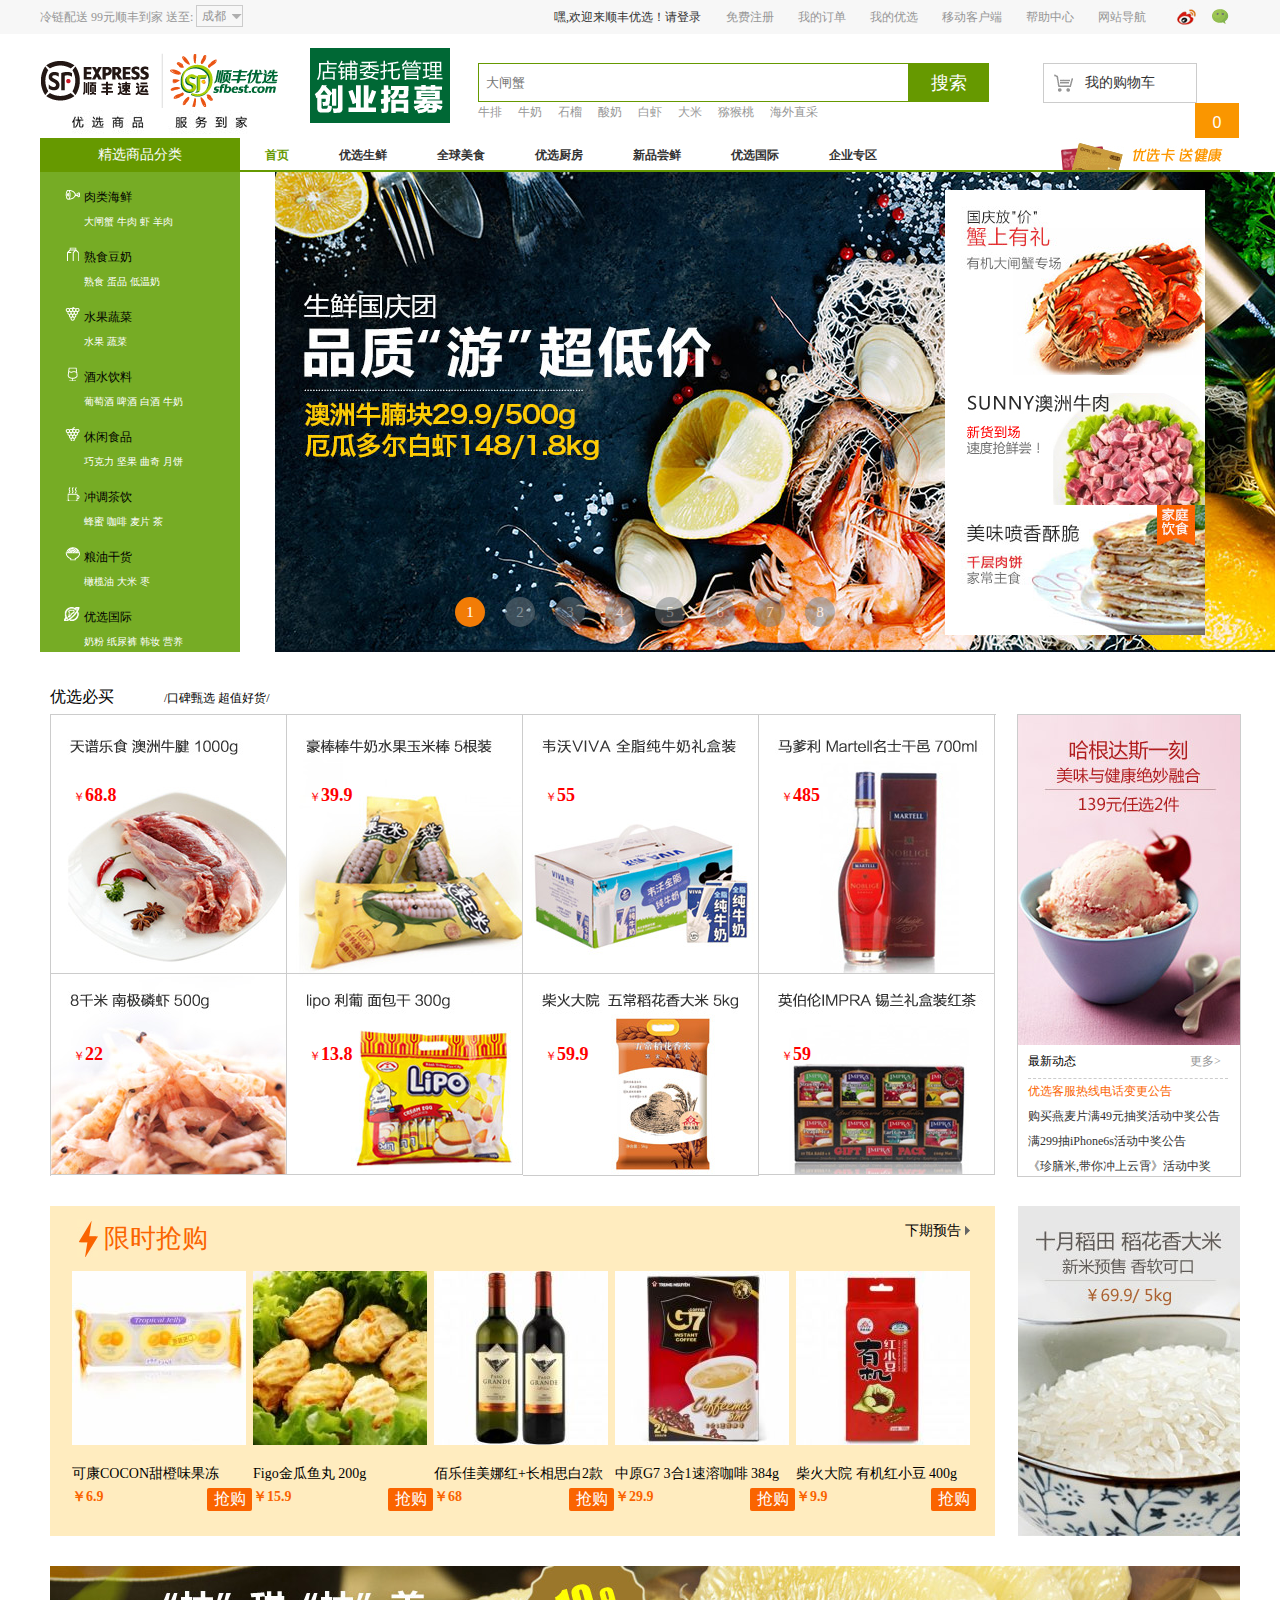
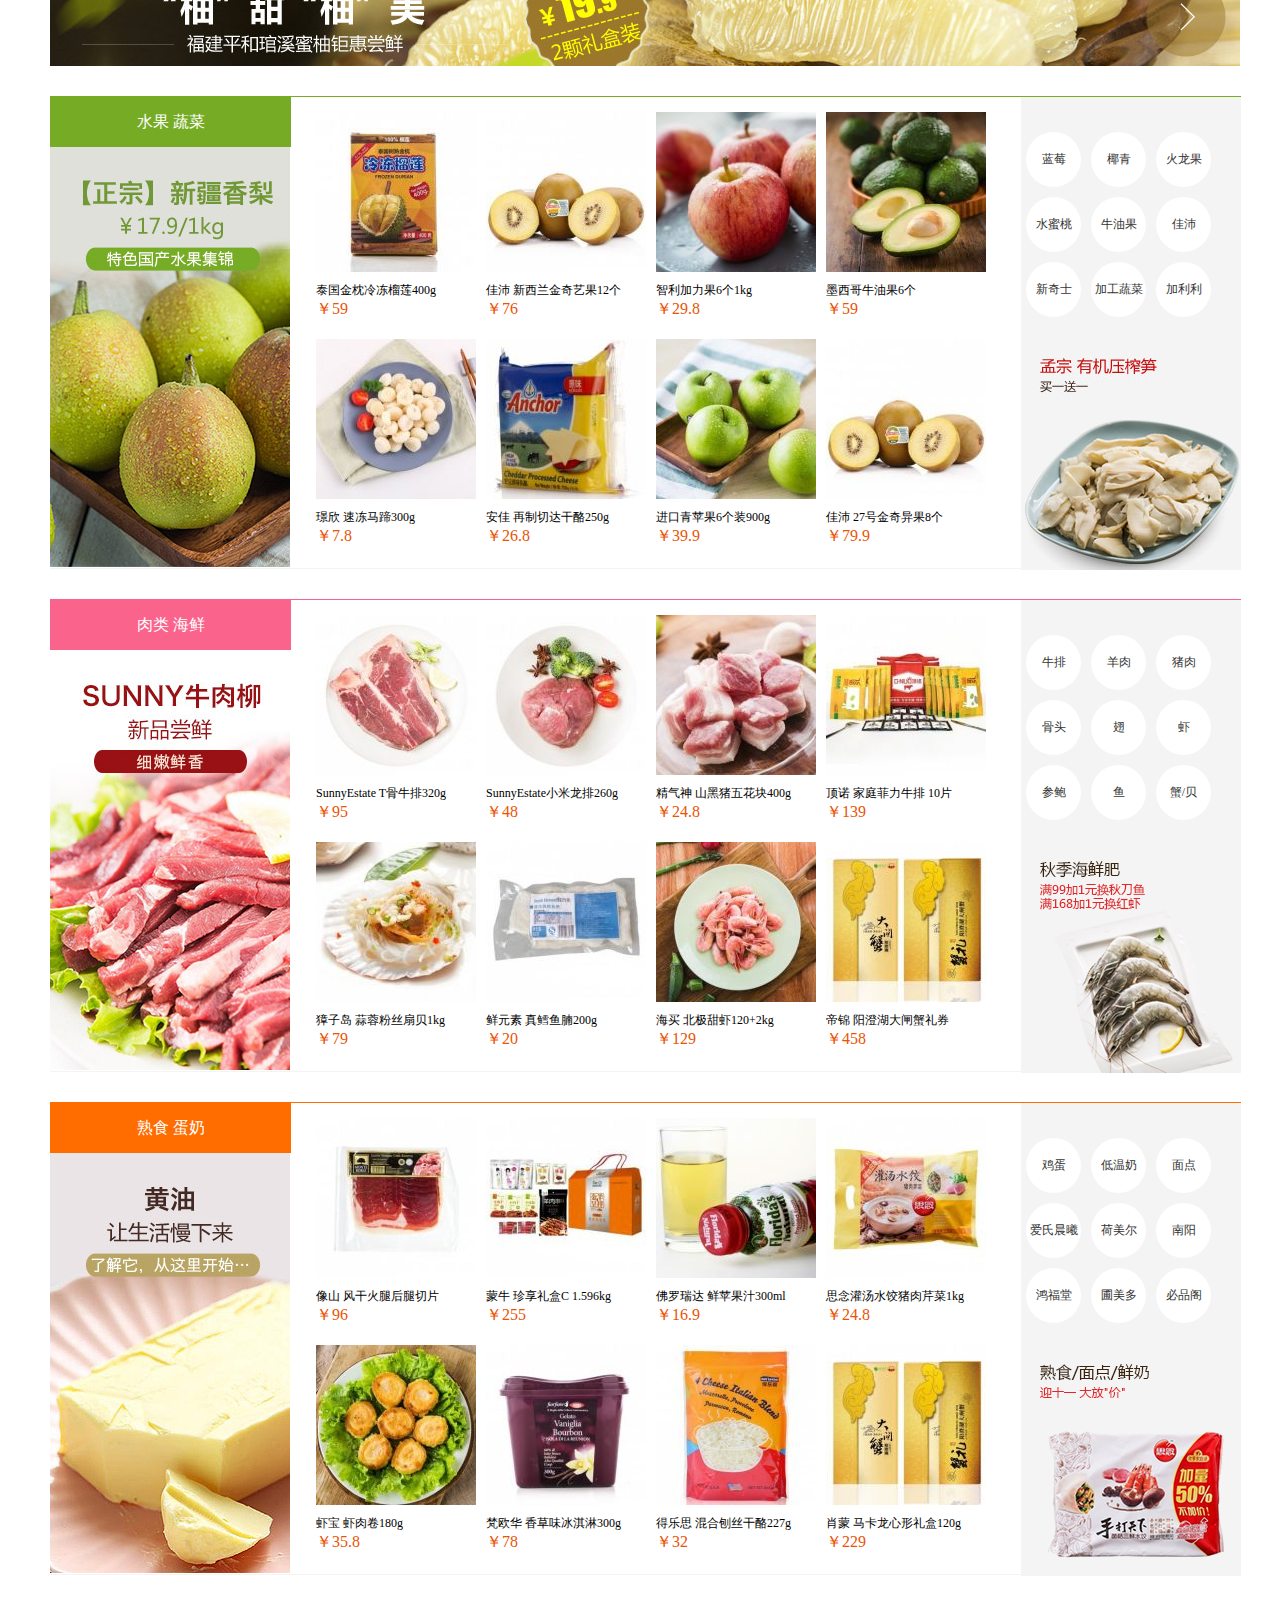
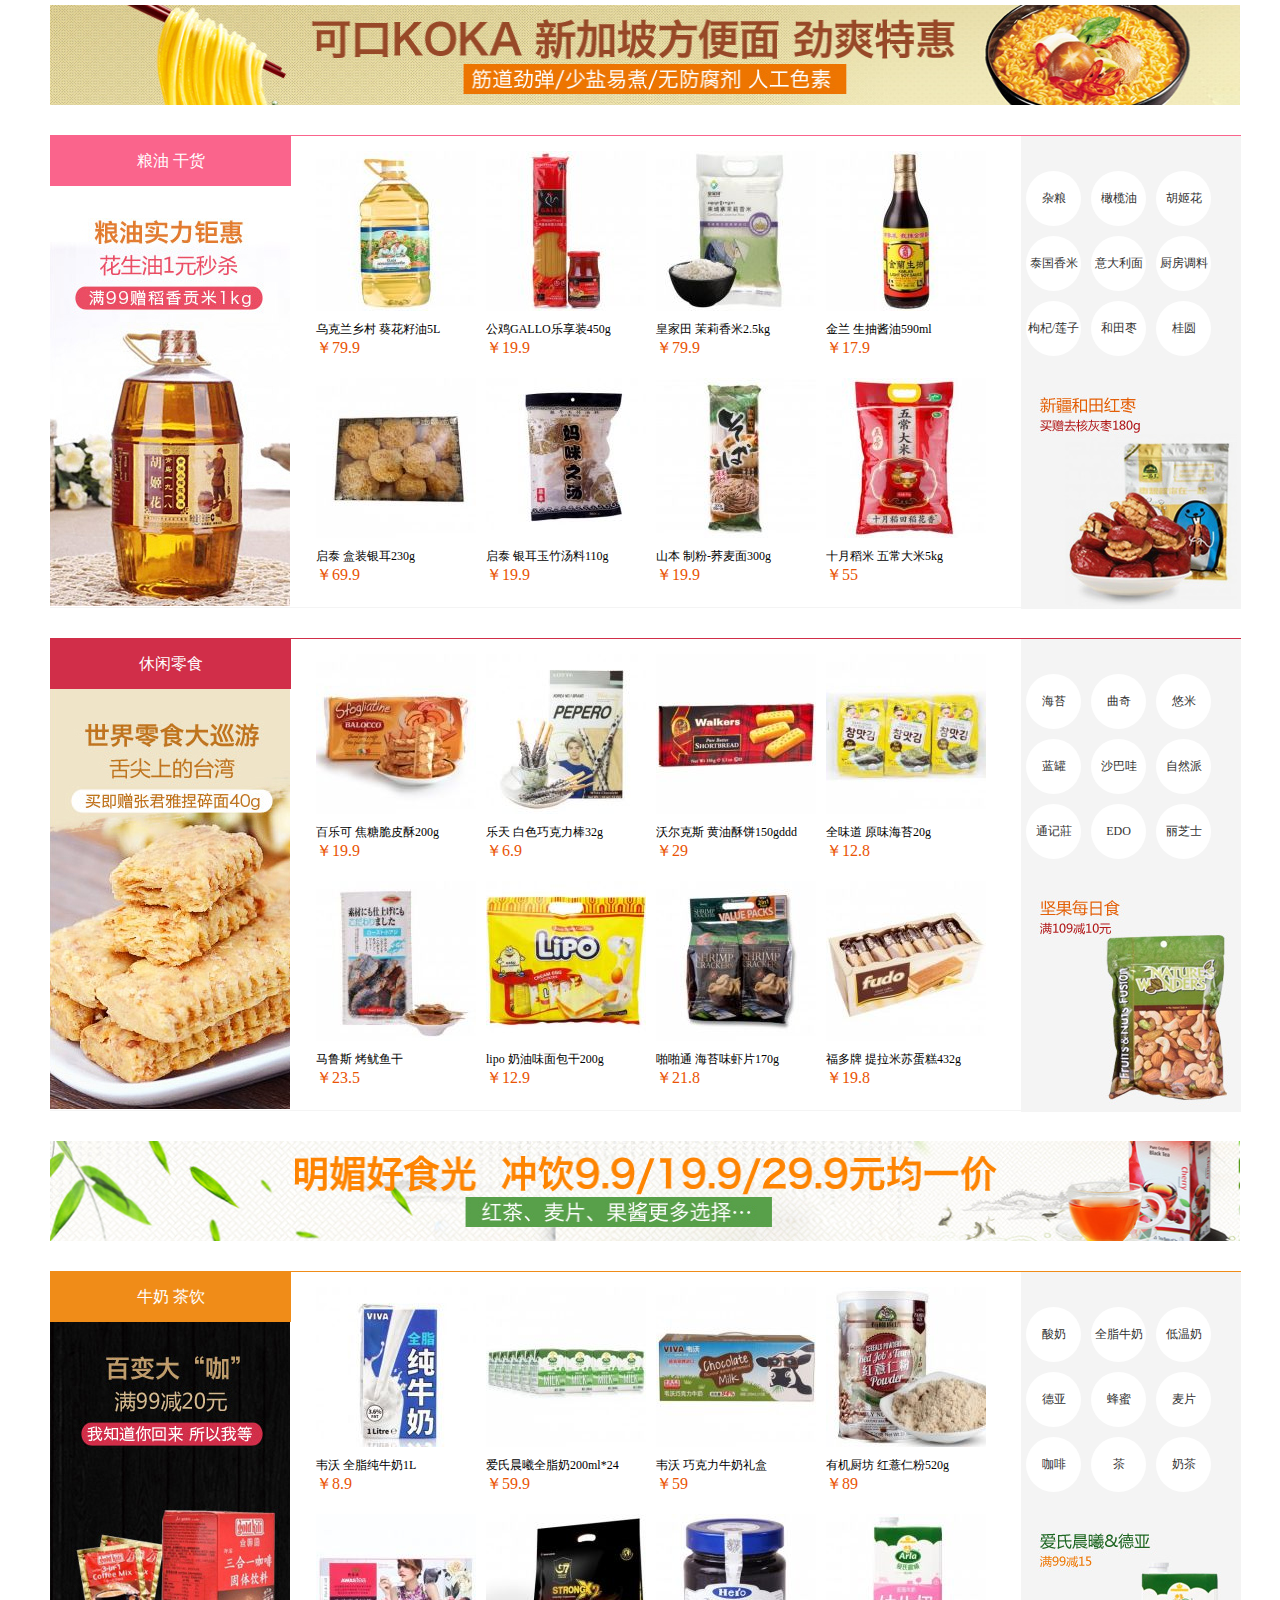
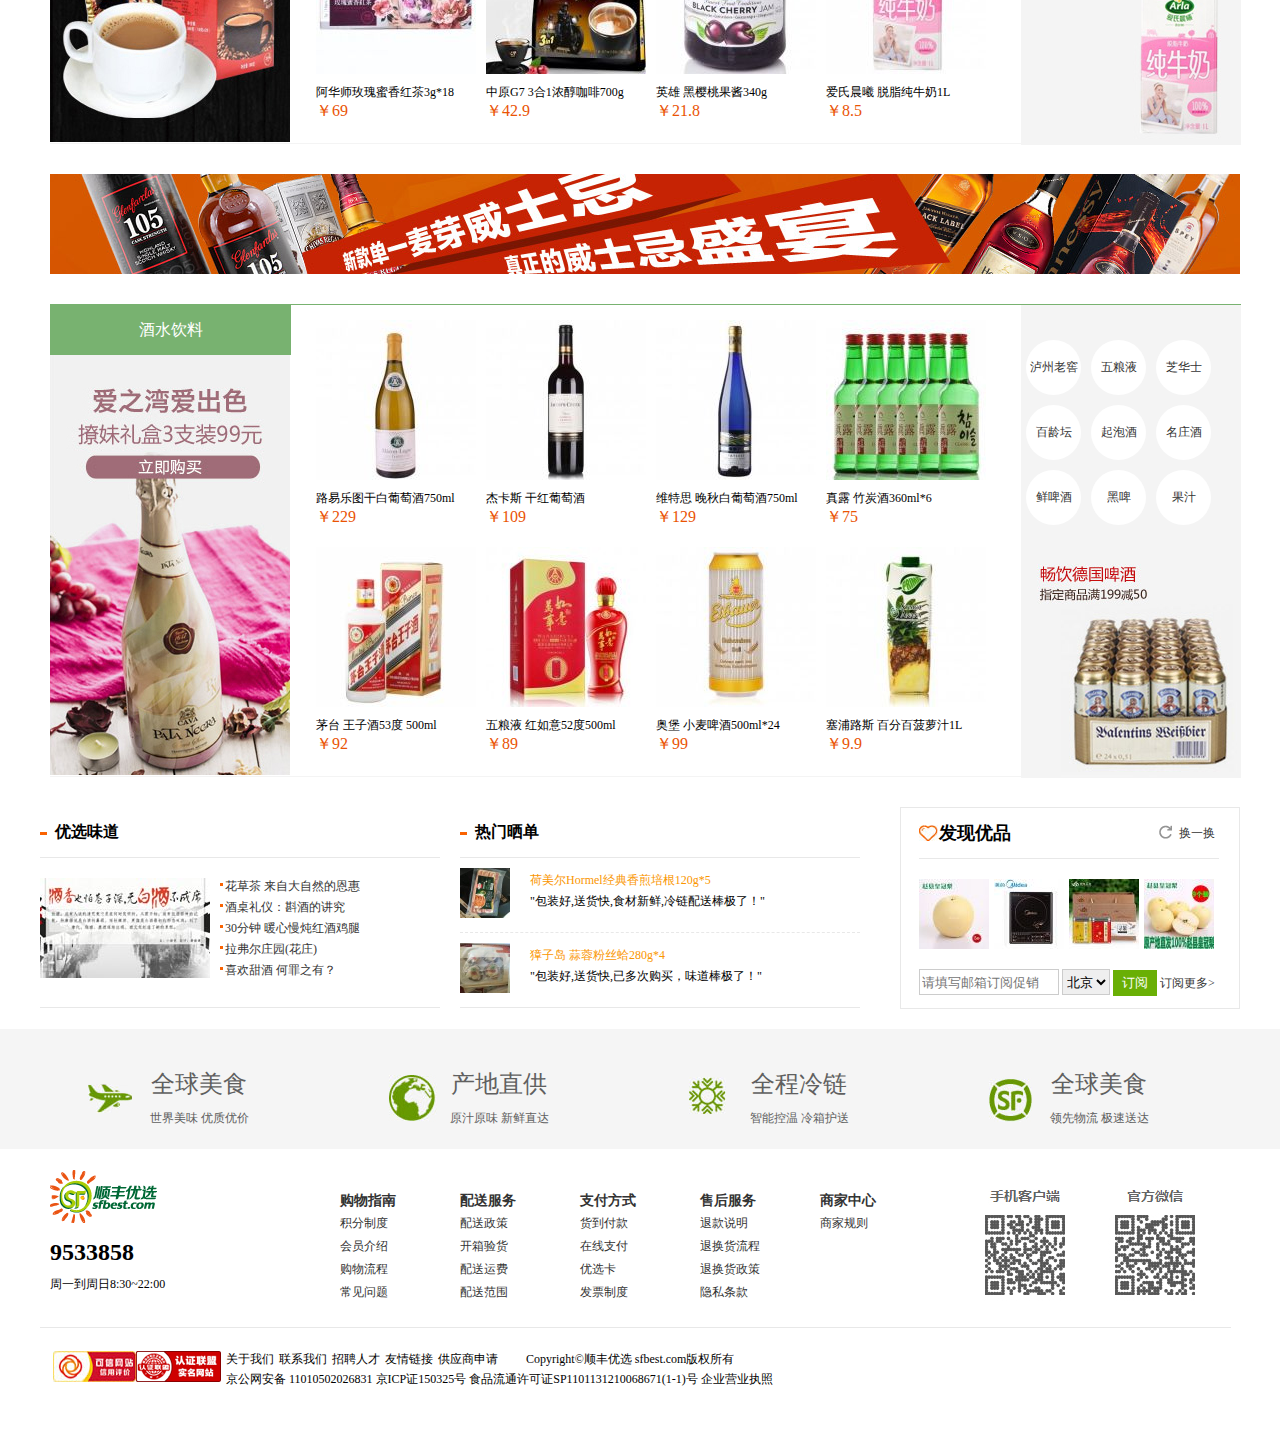
<file: shunfengyouxuan/index.html>
<!DOCTYPE html>
<html lang="en">
<head>
	<meta charset="UTF-8" />
	<title>首页</title>
	<link rel="stylesheet" type="text/css" href="css/style.css">
	<link rel="stylesheet" type="text/css" href="css/main.css">
	<script type="text/javascript" src="js/jquery.js"></script>
	<script type="text/javascript" src="js/jquery.cookie.js"></script>
	<script type="text/javascript" src="js/index.js"></script>
</head>
<body>
	<!-- header -->
	<div id="header">
		<div class="header-main">
			<div class="hl">
				<span class="hl-span">冷链配送 99元顺丰到家 送至:</span>
				<div id="position">成都
					<i></i>
					<div class="position">
						<div class="p-container">
							<p>请选择您的收货地址</p>
							<ul class="p-title">
								<li>北京</li>
								<li>上海</li>
								<li>广州</li>
								<li>深圳</li>
								<li>天津</li>
								<li>苏州</li>
								<li>杭州</li>
								<li>南京</li>
								<li>无锡</li>
								<li>青岛</li>
								<li>武汉</li>
							</ul>
							<span class="p-color">更多城市:</span>
							<ul class="p-content">
								<li class="p-color">华东:</li>
								<li>上海</li>
								<li>浙江</li>
								<li>江苏</li>
								<li>安徽</li>
							</ul>
							<ul class="p-content">
								<li class="p-color">华南:</li>
								<li>广东</li>
								<li>福建</li>
								<li>海南</li>
								<li>广西</li>
							</ul>
							<ul class="p-content">
								<li class="p-color">华北:</li>
								<li>北京</li>
								<li>天津</li>
								<li>河北</li>
								<li>山东</li>
								<li>山西</li>
								<li>内蒙古</li>
							</ul>
							<ul class="p-content">
								<li class="p-color">华中:</li>
								<li>湖北</li>
								<li>江西</li>
								<li>湖南</li>
								<li>河南</li>
							</ul>
							<ul class="p-content">
								<li class="p-color">东北:</li>
								<li>辽宁</li>
								<li>吉林</li>
								<li>黑龙江</li>
							</ul>
							<ul class="p-content">
								<li class="p-color">西南:</li>
								<li>重庆</li>
								<li>四川</li>
								<li>云南</li>
								<li>贵州</li>
								<li>西藏</li>
							</ul>
							<ul class="p-content">
								<li class="p-color">西北:</li>
								<li>陕西</li>
								<li>甘肃</li>
								<li>宁夏</li>
								<li>青海</li>
								<li>新疆</li>
							</ul>
						</div>
					</div>
				</div>
			</div>
			<div class="hr">
				<span>
					<a href="login.html" class="user_name">嘿,欢迎来顺丰优选！请登录
					</a>
					<a href="javascript:void(0)" class="quit">[退出]</a>
				</span>
				<ul class="hr-one">
					<li><a href="register.html">免费注册</a></li>
					<li><a href="#">我的订单</a></li>
					<li class="hro-a"><a href="#">我的优选</a></li>
					<li class="hro-b"><a href="#">移动客户端</a></li>
					<li class="hro-a"><a href="#">帮助中心</a></li>
					<li class="hro-a"><a href="#">网站导航</a></li>
				</ul>
				<div class="hr-two">
					<a href="#"><img src="img/weibo.jpg" alt="微博" /></a>
					<a href="#"><img src="img/weixin.jpg" alt="微信" /></a>
				</div>
			</div>
		</div>
	</div>
	<!-- logo -->
	<div id="logo">
		<div class="img">
			<a class="li-one" href="#"></a>
			<a class="li-two" href="#"></a>
			<div class="li-thr">
				<a href="#"><img src="img/logo_word.jpg" alt="" />
				</a>
			</div>
		</div>
		<a class="gif">
			<img src="img/dong.gif" alt="" />
		</a>
		<div class="l-cart">
			<div class="lc-one">
				<form action="" class="lco-form">
					<input type="text" placeholder="大闸蟹" class="lco-text"/>
					<input type="button" value="搜索" class="lco-seek"/>
				</form>
				<ul class="lco-list">
					<li>牛排</li>
					<li>牛奶</li>
					<li>石榴</li>
					<li>酸奶</li>
					<li>白虾</li>
					<li>大米</li>
					<li>猕猴桃</li>
					<li>海外直采</li>
				</ul>
			</div>                     
			<div class="lc-two">
				<form action="" class="lct-form">
					<a href="cart.html" class="lct-seek">我的购物车</a>
					<input type="text" value="0" class="lct-text"/>
				</form>
			</div>
		</div>
	</div>
	<!-- list -->
	<div id="list">
		<ul class="list-list">
			<li class="ll-one"><h1>精选商品分类</h1></li>
			<div id="llo-list">
			<li>
				<div class="lo">
					<h2><span class="ll-rou"></span>肉类海鲜</h2>
					<p>                          
						<a href="#">大闸蟹</a>
						<!-- 商品列表页面 -->
						<a href="details.html">牛肉</a>
						<a href="#">虾</a>
						<a href="#">羊肉</a>
					</p>
				</div>
				<div id="lr-show">
					<div class="lrs-text">
						<ul class="lrs-one">
							<h2 class="ll-big">精品肉类</h2>
							<li>牛肉</li>
							<li>猪肉</li>
							<li>禽类</li>
							<li>腌腊肉品</li>
							<li>肉类礼盒</li>
							<li class="ll-color">澳洲牛肉</li>
							<li class="ll-color">牛排</li>
						</ul>
						<ul class="lrs-one">
							<h2 class="ll-big">海鲜水产</h2>
							<li>虾</li>
							<li>鱼</li>
							<li>蟹/贝</li>
							<li>参鲍</li>
							<li>海鲜礼盒</li>
							<li class="ll-color">白虾</li>
							<li class="ll-color">鳕鱼</li>
						</ul>
						<ul class="lrs-one">
							<h2 class="ll-big">速冻食品</h2>
							<li>中式面点</li>
							<li>西式面点</li>
							<li>西式料理</li>
							<li>加工水产</li>
							<li>其他肉类</li>
							<li class="ll-color">饺子</li>
							<li class="ll-color">披萨</li>
						</ul>
					</div>
					<div class="lrs-img">
						<img src="img/1463455028.jpg" alt="" />
					</div>
				</div>
			</li>
			<li>
				<div class="lo">
					<h2><span class="ll-food"></span>熟食豆奶</h2>
					<p>
						<a href="#">熟食</a>
						<a href="">蛋品</a>
						<a href="">低温奶</a>
					</p>
				</div>
				<div id="lr-show">
					<div class="lrs-text">
						<ul class="lrs-one">
							<h2 class="ll-big">肉类熟食</h2>
							<li>香肠</li>
							<li>火腿</li>
							<li>培根</li>
							<li>其他熟食</li>
							<li class="ll-color">荷美尔</li>
							<li class="ll-color">月盛斋</li>
						</ul>
						<ul class="lrs-one">
							<h2 class="ll-big">蛋品</h2>
							<li>鸡蛋</li>
							<li>松花蛋/咸鸭蛋</li>
							<li class="ll-color">德清源</li>
							<li class="ll-color">百年栗园</li>
						</ul>
						<ul class="lrs-one">
							<h2 class="ll-big">冷藏奶品饮品</h2>
							<li>低温奶</li>
							<li>奶制品</li>
							<li>冷藏果汁</li>
							<li>奶酪</li>
							<li>黄油</li>
							<li>酸奶</li>
						</ul>
					</div>
					<div class="lrs-img">
						<img src="img/1463456854.jpg" alt="" />
					</div>
				</div>
			</li>
			<li>
				<div class="lo">
					<h2><span class="ll-friut"></span>水果蔬菜</h2>
					<p>
						<a href="#">水果</a>
						<a href="#">蔬菜</a>
					</p>
				</div>
				<div id="lr-show">
					<div class="lrs-text">
						<ul class="lrs-one">
							<h2 class="ll-big">水果</h2>
							<li>橙类</li>
							<li>柚类</li>
							<li>柠檬</li>
							<li>苹果</li>
							<li>牛油果</li>
							<li>火龙果</li>
							<li>奇异果/猕猴桃</li>
							<li>梨</li>
							<li>提子/葡萄</li>
							<li>瓜类</li>
							<li>桃/李/杏</li>
							<li>木瓜/龙眼/芒果</li>
							<li>原产地水果</li>
							<li>冷冻水果</li>
							<li>其他</li>
						</ul>
						<ul class="lrs-one">
							<h2 class="ll-big">蔬菜</h2>
							<li>有机蔬菜</li>
							<li>根茎/瓜类</li>
							<li>菌菇类</li>
							<li>叶菜</li>
							<li>茄果/花菜/豆</li>
							<li>特色蔬菜</li>
							<li>加工蔬菜</li>
							<li>礼盒/劵</li>
							<li class="ll-color">加利利</li>
							<li class="ll-color">黄瓜</li>
						</ul>
					</div>
					<div class="lrs-img">
						<img src="img/1468837571.jpg" alt="" />
					</div>
				</div>
			</li>
			<li>
				<div class="lo">
					<h2><span class="ll-milk"></span>酒水饮料</h2>
					<p>
						<a href="#">葡萄酒</a>
						<a href="#">啤酒</a>
						<a href="#">白酒</a>
						<a href="#">牛奶</a>
					</p>
				</div>
				<div id="lr-show">
					<div class="lrs-text">
						<ul class="lrs-one">
							<h2 class="ll-big">葡萄酒</h2>
							<li>红葡萄酒</li>
							<li>白葡萄酒</li>
							<li>桃红葡萄酒</li>
							<li>香槟酒</li>
							<li>起泡酒</li>
							<li>甜酒/贵腐酒</li>
							<li>整箱装</li>
							<li>礼盒</li>
							<li class="ll-color">列级庄</li>
						</ul>
						<ul class="lrs-one">
							<h2 class="ll-big">洋酒</h2>
							<li>威士忌</li>
							<li>伏特加</li>
							<li>白兰地</li>
							<li>利口酒</li>
							<li>朗姆酒</li>
							<li>预调酒</li>
							<li>礼盒</li>
							<li>其他</li>
							<li class="ll-color">芝华士</li>
							<li class="ll-color">马爹利</li>
							<li class="ll-color">人头马</li>
						</ul>
						<ul class="lrs-one">
							<h2 class="ll-big">啤酒</h2>
							<li>黑啤</li>
							<li>黄啤</li>
							<li>白啤</li>
							<li>果味啤酒</li>
							<li>量贩装啤酒</li>
							<li class="ll-color">比利时啤酒</li>
						</ul>
					</div>
					<div class="lrs-img">
						<img src="img/1474289394.jpg" alt="" />
					</div>
				</div>
			</li>
			<li>
				<div class="lo">
					<h2><span class="ll-lingshi"></span>休闲食品</h2>
					<p>
						<a href="#">巧克力</a>
						<a href="#">坚果</a>
						<a href="#">曲奇</a>
						<a href="#">月饼</a>
					</p>
				</div>
				<div id="lr-show">
					<div class="lrs-text">
						<ul class="lrs-one">
							<h2 class="ll-big">休闲零食</h2>
							<li>果干</li>
							<li>肉类零食</li>
							<li>果冻</li>
							<li>年节礼盒</li>
							<li>其他零食</li>
						</ul>
						<ul class="lrs-one">
							<h2 class="ll-big">坚果炒货</h2>
							<li>扁桃仁/巴旦木</li>
							<li>开心果</li>
							<li>腰果</li>
							<li>松子</li>
							<li>瓜子</li>
							<li>花生</li>
							<li>其他</li>
							<li class="ll-color">万多福</li>
						</ul>
						<ul class="lrs-one">
							<h2 class="ll-big">糖果/巧克力</h2>
							<li>巧克力</li>
							<li>糖果</li>
						</ul>
						<ul class="lrs-one">
							<h2 class="ll-big">饼干糕点</h2>
							<li>曲奇</li>
							<li>饼干</li>
							<li>糕点</li>
							<li>威化</li>
							<li class="ll-color">奇华</li>
							<li class="ll-color">祖母</li>
							<li class="ll-color">捷森</li>
						</ul>
						<ul class="lrs-one">
							<h2 class="ll-big">季节性食品</h2>
							<li>月饼</li>
						</ul>
					</div>
					<div class="lrs-img">
						<img src="img/1474287884.jpg" alt="" />
					</div>
				</div>
			</li>
			<li>
				<div class="lo">
					<h2><span class="ll-drink"></span>冲调茶饮</h2>
					<p>
						<a href="#">蜂蜜</a>
						<a href="#">咖啡</a>
						<a href="#">麦片</a>
						<a href="#">茶</a>
					</p>
				</div>
				<div id="lr-show">
					<div class="lrs-text">
						<ul class="lrs-one">
							<h2 class="ll-big">休闲冲饮</h2>
							<li>蜂蜜</li>
							<li>麦片/粥</li>
							<li>蜜炼茶</li>
							<li>巧克力粉</li>
							<li>奶茶</li>
							<li>天然谷物粉</li>
							<li class="ll-color">麦卢卡</li>
							<li class="ll-color">柚子茶</li>
							<li class="ll-color">维多麦</li>
							<li class="ll-color">果酱/涂抹酱</li>
						</ul>
						<ul class="lrs-one">
							<h2 class="ll-big">咖啡/伴侣</h2>
							<li>速溶咖啡</li>
							<li>咖啡粉/豆</li>
							<li>调糖/伴侣</li>
						</ul>
						<ul class="lrs-one">
							<h2 class="ll-big">进口茶</h2>
							<li>红茶</li>
							<li>花茶/果茶</li>
							<li>乌龙茶</li>
							<li>黑茶/普洱茶</li>
							<li>花草茶/果茶</li>
							<li>其他国产茗茶</li>
							<li class="ll-color">铁观音</li>
							<li class="ll-color">大红袍</li>
						</ul>
					</div>
					<div class="lrs-img">
						<img src="img/1474287857.jpg" alt="" />
					</div>
				</div>
			</li>
			<li>
				<div class="lo">
					<h2><span class="ll-liangyou"></span>粮油干货</h2>
					<p>
						<a href="#">橄榄油</a>
						<a href="#">大米</a>
						<a href="#">枣</a>
					</p>
				</div>
				<div id="lr-show">
					<div class="lrs-text">
						<ul class="lrs-one">
							<h2 class="ll-big">食用油</h2>
							<li>橄榄油</li>
							<li>礼盒</li>
							<li>其他食用油</li>
							<li class="ll-color">欧丽薇兰</li>
							<li class="ll-color">希腊橄榄油</li>
						</ul>
						<ul class="lrs-one">
							<h2 class="ll-big">米面杂粮</h2>
							<li>大米</li>
							<li>意大利面</li>
							<li>面粉/面条</li>
							<li>杂粮</li>
							<li>礼盒</li>
						</ul>
						<ul class="lrs-one">
							<h2 class="ll-big">厨房调料</h2>
							<li>酱油/醋</li>
							<li>调味油/汁</li>
							<li>调味料/粉/酱</li>
							<li>调味酱/番茄酱</li>
						</ul>
						<ul class="lrs-one">
							<h2 class="ll-big">方便速食</h2>
							<li>速食面/汤</li>
							<li>速食罐头</li>
						</ul>
						<ul class="lrs-one">
							<h2 class="ll-big">南北干货</h2>
							<li>和田枣</li>
							<li其他枣类</li>
							<li>香菇</li>
							<li>猴头菇</li>
							<li>其他菌菇</li>
							<li>木耳</li>
							<li>银耳</li>
							<li>枸杞</li>
							<li>莲子</li>
							<li>紫菜</li>
							<li>其它干货</li>
							<li>桂圆</li>
							<li>礼盒装</li>
						</ul>
					</div>
					<div class="lrs-img">
						<img src="img/1474287871.jpg" alt="" />
					</div>
				</div>
			</li>
			<li>
				<div class="lo">
					<h2><span class="ll-world"></span>优选国际</h2>
					<p>
						<a href="#">奶粉</a>
						<a href="#">纸尿裤</a>
						<a href="#">韩妆</a>
						<a href="#">营养</a>
					</p>
				</div>
				<div id="lr-show">
					<div class="lrs-text">
						<ul class="lrs-one">
							<h2 class="ll-big">母婴食品</h2>
							<li>奶粉</li>
							<li>一段</li>
							<li>二段</li>
							<li>三段</li>
							<li>四段</li>
							<li>羊奶粉</li>
							<li>有机奶粉</li>
							<li>辅食</li>
							<li>米粉/米糊</li>
							<li>宝宝零食</li>
							<li>营养品</li>
							<li>钙铁锌</li>
							<li>维生素</li>
							<li>DHA</li>
						</ul>
						<ul class="lrs-one">
							<h2 class="ll-big">母婴用品</h2>
							<li>纸尿裤</li>
							<li>拉拉裤</li>
							<li>婴儿湿巾</li>
							<li>婴儿洗护</li>
							<li>洗发沐浴</li>
							<li>婴儿护肤</li>
							<li>驱蚊防虫</li>
							<li>口腔护理</li>
							<li>喂养用品</li>
							<li>妈妈用品</li>
						</ul>
						<ul class="lrs-one">
							<h2 class="ll-big">美妆个护</h2>
							<li>面部护理</li>
							<li>缤纷彩妆</li>
							<li>口腔护理</li>
							<li>美发护发</li>
							<li>沐浴用品</li>
							<li>女士护理</li>
							<li>面膜</li>
							<li>防晒</li>
							<li>洁面</li>
							<li>护肤套装</li>
							<li>BB霜</li>
							<li>隔离</li>
							<li>牙膏</li>
							<li>洗护发</li>
							<li>沐浴露</li>
							<li>卫生巾</li>
							<li>女性洗液</li>
						</ul>
						<ul class="lrs-one">
							<h2 class="ll-big">营养</h2>
							<li>营养补充</li>
							<li>健康养护</li>
							<li>女士保养</li>
							<li>男士保养</li>
							<li>关爱老年</li>
							<li>滋补养生</li>
							<li class="ll-color">Swisse</li>
							<li class="ll-color">澳洲保养</li>
						</ul>
					</div>
					<div class="lrs-img">
						<img src="img/1471311388.jpg" alt="" />
					</div>
				</div>
			</li>
			</div>
		</ul>
		<ul class="list-header">
			<li><a href="#" class="lh-green">首页</a></li>
			<li><a href="#">优选生鲜</a></li>
			<li><a href="#">全球美食</a></li>
			<li><a href="#">优选厨房</a></li>
			<li><a href="#">新品尝鲜</a></li>
			<li><a href="#">优选国际</a></li>
			<li><a href="#">企业专区</a></li>
		</ul>
	</div>
	<!-- banner -->
	<div id="banner">
		<div class="box">
			<ul class="b-list">
				<li class="topic"><img src="img/banner1.jpg" alt="" /></li>
				<li class="topic"><img src="img/banner2.jpg" alt="" /></li>
				<li class="topic"><img src="img/banner3.jpg" alt="" /></li>
				<li class="topic"><img src="img/banner4.jpg" alt="" /></li>
				<li class="topic"><img src="img/banner5.jpg" alt="" /></li>
				<li class="topic"><img src="img/banner6.jpg" alt="" /></li>
				<li class="topic"><img src="img/banner7.jpg" alt="" /></li>
				<li class="topic"><img src="img/banner8.jpg" alt="" /></li>
			</ul>
			<div id="pages"></div>
		</div>
		<ul class="b-img">
			<li><img src="img/banner11.jpg" alt="" /></li>
			<li><img src="img/banner12.jpg" alt="" /></li>
			<li><img src="img/banner13.jpg" alt="" /></li>
		</ul>
		<div class="zhe"></div>
	</div>
	<!-- main -->
	<div id="index-main">
		<div class="youxuan">
			<p class="yx-header">优选必买<span>/口碑甄选 超值好货/</span></p>
			<ul class="yx-list">
				<li class="yxl-one">
					<p>￥<span>68.8</span></p>
					<!-- <div class="shopping">
						<a href="#"><i></i>加入购物车</a>
					</div> -->
				</li>
				<li class="yxl-two">
					<p>￥<span>39.9</span></p>
					<!-- <div class="shopping">
						<a href="#"><i></i>加入购物车</a>
					</div> -->
				</li>
				<li class="yxl-thr">
					<p>￥<span>55</span></p>
					<!-- <div class="shopping">
						<a href="#"><i></i>加入购物车</a>
					</div> -->
				</li>
				<li class="yxl-four">
					<p>￥<span>485</span></p>
					<!-- <div class="shopping">
						<a href="#"><i></i>加入购物车</a>
					</div> -->
				</li>
				<li class="yxl-five">
					<p>￥<span>22</span></p>
					<!-- <div class="shopping">
						<a href="#"><i></i>加入购物车</a>
					</div> -->
				</li>
				<li class="yxl-six">
					<p>￥<span>13.8</span></p>
					<!-- <div class="shopping">
						<a href="#"><i></i>加入购物车</a>
					</div> -->
				</li>
				<li class="yxl-sev">
					<p>￥<span>59.9</span></p>
					<!-- <div class="shopping">
						<a href="#"><i></i>加入购物车</a>
					</div> -->
				</li>
				<li class="yxl-eig">
					<p>￥<span>59</span></p>
					<!-- <div class="shopping">
						<a href="#"><i></i>加入购物车</a>
					</div> -->
				</li>
			</ul>
			<dl class="yx-right">
				<dt><img src="img/must9.jpg" alt="" /></dt>
				<dd>
					<p class="yxr-one">最新动态<a href="#">更多></a>
					</p>
					<p class="yxr-two"><a href="#">优选客服热线电话变更公告</a></p>
					<p><a href="#">购买燕麦片满49元抽奖活动中奖公告</a></p>
					<p><a href="#">满299抽iPhone6s活动中奖公告</a></p>
					<p><a href="#">《珍膳米,带你冲上云霄》活动中奖</a></p>
				</dd>
			</dl>
		</div>
		<div class="time">
			<div class="time-left">
				<div class="time-header">
					<p>限时抢购</p>
					<div class="th-setinterval"><!-- 这里有一个计时器 -->
					</div>
					<span class="th-next">下期预告</span>
				</div>
				<div class="time-list">
					<dl>
						<dt><img src="img/xianshi1.jpg" alt="" /></dt>
						<dd>
							<p class="tl-text">可康COCON甜橙味果冻</p>
							<span class="tl-price">￥6.9</span>
							<input type="button" value="抢购" class="tl-btn"/>
						</dd>
					</dl>
				</div>
				<div class="time-list">
					<dl>
						<dt><img src="img/xianshi2.jpg" alt="" /></dt>
						<dd>
							<p class="tl-text">Figo金瓜鱼丸 200g</p>
							<span class="tl-price">￥15.9</span>
							<input type="button" value="抢购" class="tl-btn"/>
						</dd>
					</dl>
				</div>
				<div class="time-list">
					<dl>
						<dt><img src="img/xianshi3.jpg" alt="" /></dt>
						<dd>
							<p class="tl-text">佰乐佳美娜红+长相思白2款</p>
							<span class="tl-price">￥68</span>
							<input type="button" value="抢购" class="tl-btn"/>
						</dd>
					</dl>
				</div>
				<div class="time-list">
					<dl>
						<dt><img src="img/xianshi4.jpg" alt="" /></dt>
						<dd>
							<p class="tl-text">中原G7 3合1速溶咖啡 384g</p>
							<span class="tl-price">￥29.9</span>
							<input type="button" value="抢购" class="tl-btn"/>
						</dd>
					</dl>
				</div>
				<div class="time-list">
					<dl>
						<dt><img src="img/xianshi5.jpg" alt="" /></dt>
						<dd>
							<p class="tl-text">柴火大院 有机红小豆 400g</p>
							<span class="tl-price">￥9.9</span>
							<input type="button" value="抢购" class="tl-btn"/>
						</dd>
					</dl>
				</div>
			</div>
			<div class="time-right">
				<img src="img/xianshi6.jpg" alt="" />
			</div>
		</div>
		<div class="images">
			<img src="img/1.jpg" alt="" />
		</div>
		<!-- 楼层导航 -->
		<ul class="floor">
			<li>1F<span>水果 蔬菜</span></li>
			<li>2F<span>肉类 海鲜</span></li>
			<li>3F<span>熟食 蛋奶</span></li>
			<li>4F<span>粮油 干货</span></li>
			<li>5F<span>休闲 零食</span></li>
			<li>6F<span>牛奶 茶饮</span></li>
			<li>7F<span>酒水 饮料</span></li>
		</ul>
		<div class="friut">
			<dl class="friut-left">
				<dt><p>水果 蔬菜</p></dt>
				<dd><img src="img/friut0.jpg" alt="" class="img-one"/></dd>
			</dl>
			<ul class="friut-center">
				<li>
					<dl>
						<dt>
							<img src="img/friut1.jpg" alt="" />
							<div class="shopping">
								<a href="javascript:void(0)"><i></i>加入购物车</a>
							</div>
						</dt>
						<dd>
							<p>泰国金枕冷冻榴莲400g</p>
							<span>￥59</span>
						</dd>
					</dl>
				</li>
				<li>
					<dl>
						<dt>
							<img src="img/friut2.jpg" alt="" />
							<div class="shopping">
								<a href="javascript:void(0)"><i></i>加入购物车</a>
							</div>
						</dt>
						<dd>
							<p>佳沛 新西兰金奇艺果12个</p>
							<span>￥76</span>
						</dd>
					</dl>
				</li>
				<li>
					<dl>
						<dt>
							<img src="img/friut3.jpg" alt="" />
							<div class="shopping">
								<a href="javascript:void(0)"><i></i>加入购物车</a>
							</div>
						</dt>
						<dd>
							<p>智利加力果6个1kg</p>
							<span>￥29.8</span>
						</dd>
					</dl>
				</li>
				<li>
					<dl>
						<dt>
							<img src="img/friut4.jpg" alt="" />
							<div class="shopping">
								<a href="javascript:void(0)"><i></i>加入购物车</a>
							</div>
						</dt>
						<dd>
							<p>墨西哥牛油果6个</p>
							<span>￥59</span>
						</dd>
					</dl>
				</li>
				<li>
					<dl>
						<dt>
							<img src="img/friut5.jpg" alt="" />
							<div class="shopping">
								<a href="javascript:void(0)"><i></i>加入购物车</a>
							</div>
						</dt>
						<dd>
							<p>璟欣 速冻马蹄300g</p>
							<span>￥7.8</span>
						</dd>
					</dl>
				</li>
				<li>
					<dl>
						<dt>
							<img src="img/friut6.jpg" alt="" />
							<div class="shopping">
								<a href="javascript:void(0)"><i></i>加入购物车</a>
							</div>
						</dt>
						<dd>
							<p>安佳 再制切达干酪250g</p>
							<span>￥26.8</span>
						</dd>
					</dl>
				</li>
				<li>
					<dl>
						<dt>
							<img src="img/friut7.jpg" alt="" />
							<div class="shopping">
								<a href="javascript:void(0)"><i></i>加入购物车</a>
							</div>
						</dt>
					<dd>
						<p>进口青苹果6个装900g</p>
						<span>￥39.9</span>
					</dd>
					</dl>
				</li>
				<li>
					<dl>
						<dt>
							<img src="img/friut8.jpg" alt="" />
							<div class="shopping">
								<a href="javascript:void(0)"><i></i>加入购物车</a>
							</div>
						</dt>
						<dd>
							<p>佳沛 27号金奇异果8个</p>
							<span>￥79.9</span>
						</dd>
					</dl>
				</li>
			</ul>
			<div class="friut-right">
				<div class="fr-list fr-list-one">
					<span><a href="#">蓝莓</a></span>
					<span><a href="#">椰青</a></span>
					<span><a href="#">火龙果</a></span>
					<span><a href="#">水蜜桃</a></span>
					<span><a href="#">牛油果</a></span>
					<span><a href="#">佳沛</a></span>
					<span><a href="#">新奇士</a></span>
					<span><a href="#">加工蔬菜</a></span>
					<span><a href="#">加利利</a></span>
				</div>
				<div class="fr-bg"><img src="img/friut9.jpg" alt="" />
				</div>
			</div>
		</div>
		<div class="friut rou">
			<dl class="friut-left">
				<dt><p id="rou">肉类 海鲜</p></dt>
				<dd><img src="img/rou0.jpg" alt="" /></dd>
			</dl>
			<ul class="friut-center">
				<li>
					<dl>
						<dt>
							<img src="img/rou1.jpg" alt="" />
							<div class="shopping">
								<a href="javascript:void(0)"><i></i>加入购物车</a>
							</div>
						</dt>
						<dd>
							<p>SunnyEstate T骨牛排320g</p>
							<span>￥95</span>
						</dd>
					</dl>
				</li>
				<li>
					<dl>
						<dt>
							<img src="img/rou2.jpg" alt="" />
							<div class="shopping">
								<a href="javascript:void(0)"><i></i>加入购物车</a>
							</div>
						</dt>
						<dd>
							<p>SunnyEstate小米龙排260g</p>
							<span>￥48</span>
						</dd>
					</dl>
				</li>
				<li>
					<dl>
						<dt>
							<img src="img/rou3.jpg" alt="" />
							<div class="shopping">
								<a href="javascript:void(0)"><i></i>加入购物车</a>
							</div>
						</dt>
						<dd>
							<p>精气神 山黑猪五花块400g</p>
							<span>￥24.8</span>
						</dd>
					</dl>
				</li>
				<li>
					<dl>
						<dt>
							<img src="img/rou4.jpg" alt="" />
							<div class="shopping">
								<a href="javascript:void(0)"><i></i>加入购物车</a>
							</div>
						</dt>
						<dd>
							<p>顶诺 家庭菲力牛排 10片</p>
							<span>￥139</span>
						</dd>
					</dl>
				</li>
				<li>
					<dl>
						<dt>
							<img src="img/rou5.jpg" alt="" />
							<div class="shopping">
								<a href="javascript:void(0)"><i></i>加入购物车</a>
							</div>
						</dt>
						<dd>
							<p>獐子岛 蒜蓉粉丝扇贝1kg</p>
							<span>￥79</span>
						</dd>
					</dl>
				</li>
				<li>
					<dl>
						<dt>
							<img src="img/rou6.jpg" alt="" />
							<div class="shopping">
								<a href="javascript:void(0)"><i></i>加入购物车</a>
							</div>
						</dt>
						<dd>
							<p>鲜元素 真鳕鱼腩200g</p>
							<span>￥20</span>
						</dd>
					</dl>
				</li>
				<li>
					<dl>
						<dt>
							<img src="img/rou7.jpg" alt="" />
							<div class="shopping">
								<a href="javascript:void(0)"><i></i>加入购物车</a>
							</div>
						</dt>
						<dd>
							<p>海买 北极甜虾120+2kg</p>
							<span>￥129</span>
						</dd>
					</dl>
				</li>
				<li>
					<dl>
						<dt>
							<img src="img/rou8.jpg" alt="" />
							<div class="shopping">
								<a href="javascript:void(0)"><i></i>加入购物车</a>
							</div>
						</dt>
						<dd>
							<p>帝锦 阳澄湖大闸蟹礼券</p>
							<span>￥458</span>
						</dd>
					</dl>
				</li>
			</ul>
			<div class="friut-right">
				<div class="fr-list fr-list-two">
					<span><a href="#">牛排</a></span>
					<span><a href="#">羊肉</a></span>
					<span><a href="#">猪肉</a></span>
					<span><a href="#">骨头</a></span>
					<span><a href="#">翅</a></span>
					<span><a href="#">虾</a></span>
					<span><a href="#">参鲍</a></span>
					<span><a href="#">鱼</a></span>
					<span><a href="#">蟹/贝</a></span>
				</div>
				<div class="fr-bg"><img src="img/rou9.jpg" alt="" />
				</div>
			</div>
		</div>
		<div class="friut food">
			<dl class="friut-left">
				<dt><p id="food">熟食 蛋奶</p></dt>
				<dd><img src="img/food0.jpg" alt="" /></dd>
			</dl>
			<ul class="friut-center">
				<li>
					<dl>
						<dt>
							<img src="img/food1.jpg" alt="" />
							<div class="shopping">
								<a href="javascript:void(0)"><i></i>加入购物车</a>
							</div>
						</dt>
						<dd>
							<p>像山 风干火腿后腿切片</p>
							<span>￥96</span>
						</dd>
					</dl>
				</li>
				<li>
					<dl>
						<dt>
							<img src="img/food2.jpg" alt="" />
							<div class="shopping">
								<a href="javascript:void(0)"><i></i>加入购物车</a>
							</div>
						</dt>
						<dd>
							<p>蒙牛 珍享礼盒C 1.596kg</p>
							<span>￥255</span>
						</dd>
					</dl>
				</li>
				<li>
					<dl>
						<dt>
							<img src="img/food3.jpg" alt="" />
							<div class="shopping">
								<a href="javascript:void(0)"><i></i>加入购物车</a>
							</div>
						</dt>
						<dd>
							<p>佛罗瑞达 鲜苹果汁300ml</p>
							<span>￥16.9</span>
						</dd>
					</dl>
				</li>
				<li>
					<dl>
						<dt>
							<img src="img/food4.jpg" alt="" />
							<div class="shopping">
								<a href="javascript:void(0)"><i></i>加入购物车</a>
							</div>
						</dt>
						<dd>
							<p>思念灌汤水饺猪肉芹菜1kg</p>
							<span>￥24.8</span>
						</dd>
					</dl>
				</li>
				<li>
					<dl>
						<dt>
							<img src="img/food5.jpg" alt="" />
							<div class="shopping">
								<a href="javascript:void(0)"><i></i>加入购物车</a>
							</div>
						</dt>
						<dd>
							<p>虾宝 虾肉卷180g</p>
							<span>￥35.8</span>
						</dd>
					</dl>
				</li>
				<li>
					<dl>
						<dt>
							<img src="img/food6.jpg" alt="" />
							<div class="shopping">
								<a href="javascript:void(0)"><i></i>加入购物车</a>
							</div>
						</dt>
						<dd>
							<p>梵欧华 香草味冰淇淋300g</p>
							<span>￥78</span>
						</dd>
					</dl>
				</li>
				<li>
					<dl>
						<dt>
							<img src="img/food7.jpg" alt="" />
							<div class="shopping">
								<a href="javascript:void(0)"><i></i>加入购物车</a>
							</div>
						</dt>
						<dd>
							<p>得乐思 混合刨丝干酪227g</p>
							<span>￥32</span>
						</dd>
					</dl>
				</li>
				<li>
					<dl>
						<dt>
							<img src="img/rou8.jpg" alt="" />
							<div class="shopping">
								<a href="javascript:void(0)"><i></i>加入购物车</a>
							</div>
						</dt>
						<dd>
							<p>肖蒙 马卡龙心形礼盒120g</p>
							<span>￥229</span>
						</dd>
					</dl>
				</li>
			</ul>
			<div class="friut-right">
				<div class="fr-list fr-list-three">
					<span><a href="#">鸡蛋</a></span>
					<span><a href="#">低温奶</a></span>
					<span><a href="#">面点</a></span>
					<span><a href="#">爱氏晨曦</a></span>
					<span><a href="#">荷美尔</a></span>
					<span><a href="#">南阳</a></span>
					<span><a href="#">鸿福堂</a></span>
					<span><a href="#">圃美多</a></span>
					<span><a href="#">必品阁</a></span>
				</div>
				<div class="fr-bg"><img src="img/food9.jpg" alt="" />
				</div>
			</div>
		</div>
		<div class="images">
			<img src="img/2.jpg" alt="" />
		</div>
		<div class="friut liangyou">
			<dl class="friut-left">
				<dt><p id="liangyou">粮油 干货</p></dt>
				<dd><img src="img/liangyou0.jpg" alt="" /></dd>
			</dl>
			<ul class="friut-center">
				<li>
					<dl>
						<dt>
							<img src="img/liangyou1.jpg" alt="" />
							<div class="shopping">
								<a href="javascript:void(0)"><i></i>加入购物车</a>
							</div>
						</dt>
						<dd>
							<p>乌克兰乡村 葵花籽油5L</p>
							<span>￥79.9</span>
						</dd>
					</dl>
				</li>
				<li>
					<dl>
						<dt>
							<img src="img/liangyou2.jpg" alt="" />
							<div class="shopping">
								<a href="javascript:void(0)"><i></i>加入购物车</a>
							</div>
						</dt>
						<dd>
							<p>公鸡GALLO乐享装450g</p>
							<span>￥19.9</span>
						</dd>
					</dl>
				</li>
				<li>
					<dl>
						<dt>
							<img src="img/liangyou3.jpg" alt="" />
							<div class="shopping">
								<a href="javascript:void(0)"><i></i>加入购物车</a>
							</div>
						</dt>
						<dd>
							<p>皇家田 茉莉香米2.5kg</p>
							<span>￥79.9</span>
						</dd>
					</dl>
				</li>
				<li>
					<dl>
						<dt>
							<img src="img/liangyou4.jpg" alt="" />
							<div class="shopping">
								<a href="javascript:void(0)"><i></i>加入购物车</a>
							</div>
						</dt>
						<dd>
							<p>金兰 生抽酱油590ml</p>
							<span>￥17.9</span>
						</dd>
					</dl>
				</li>
				<li>
					<dl>
						<dt>
							<img src="img/liangyou5.jpg" alt="" />
							<div class="shopping">
								<a href="javascript:void(0)"><i></i>加入购物车</a>
							</div>
						</dt>
						<dd>
							<p>启泰 盒装银耳230g</p>
							<span>￥69.9</span>
						</dd>
					</dl>
				</li>
				<li>
					<dl>
						<dt>
							<img src="img/liangyou6.jpg" alt="" />
							<div class="shopping">
								<a href="javascript:void(0)"><i></i>加入购物车</a>
							</div>
						</dt>
						<dd>
							<p>启泰 银耳玉竹汤料110g</p>
							<span>￥19.9</span>
						</dd>
					</dl>
				</li>
				<li>
					<dl>
						<dt>
							<img src="img/liangyou7.jpg" alt="" />
							<div class="shopping">
								<a href="javascript:void(0)"><i></i>加入购物车</a>
							</div>
						</dt>
						<dd>
							<p>山本 制粉-荞麦面300g</p>
							<span>￥19.9</span>
						</dd>
					</dl>
				</li>
				<li>
					<dl>
						<dt>
							<img src="img/liangyou8.jpg" alt="" />
							<div class="shopping">
								<a href="javascript:void(0)"><i></i>加入购物车</a>
							</div>
						</dt>
						<dd>
							<p>十月稻米 五常大米5kg</p>
							<span>￥55</span>
						</dd>
					</dl>
				</li>
			</ul>
			<div class="friut-right">
				<div class="fr-list fr-list-four">
					<span><a href="#">杂粮</a></span>
					<span><a href="#">橄榄油</a></span>
					<span><a href="#">胡姬花</a></span>
					<span><a href="#">泰国香米</a></span>
					<span><a href="#">意大利面</a></span>
					<span><a href="#">厨房调料</a></span>
					<span><a href="#">枸杞/莲子</a></span>
					<span><a href="#">和田枣</a></span>
					<span><a href="#">桂圆</a></span>
				</div>
				<div class="fr-bg"><img src="img/liangyou9.jpg" alt="" />
				</div>
			</div>
		</div>
		<div class="friut lingshi">
			<dl class="friut-left">
				<dt><p id="lingshi">休闲零食</p></dt>
				<dd><img src="img/lingshi0.jpg" alt="" /></dd>
			</dl>
			<ul class="friut-center">
				<li>
					<dl>
						<dt>
							<img src="img/lingshi1.jpg" alt="" />
							<div class="shopping">
								<a href="javascript:void(0)"><i></i>加入购物车</a>
							</div>
						</dt>
						<dd>
							<p>百乐可 焦糖脆皮酥200g</p>
							<span>￥19.9</span>
						</dd>
					</dl>
				</li>
				<li>
					<dl>
						<dt>
							<img src="img/lingshi2.jpg" alt="" />
							<div class="shopping">
								<a href="javascript:void(0)"><i></i>加入购物车</a>
							</div>
						</dt>
						<dd>
							<p>乐天 白色巧克力棒32g</p>
							<span>￥6.9</span>
						</dd>
					</dl>
				</li>
				<li>
					<dl>
						<dt>
							<img src="img/lingshi3.jpg" alt="" />
							<div class="shopping">
								<a href="javascript:void(0)"><i></i>加入购物车</a>
							</div>
						</dt>
						<dd>
							<p>沃尔克斯 黄油酥饼150gddd</p>
							<span>￥29</span>
						</dd>
					</dl>
				</li>
				<li>
					<dl>
						<dt>
							<img src="img/lingshi4.jpg" alt="" />
							<div class="shopping">
								<a href="javascript:void(0)"><i></i>加入购物车</a>
							</div>
						</dt>
						<dd>
							<p>全味道 原味海苔20g</p>
							<span>￥12.8</span>
						</dd>
					</dl>
				</li>
				<li>
					<dl>
						<dt>
							<img src="img/lingshi5.jpg" alt="" />
							<div class="shopping">
								<a href="javascript:void(0)"><i></i>加入购物车</a>
							</div>
						</dt>
						<dd>
							<p>马鲁斯 烤鱿鱼干</p>
							<span>￥23.5</span>
						</dd>
					</dl>
				</li>
				<li>
					<dl>
						<dt>
							<img src="img/lingshi6.jpg" alt="" />
							<div class="shopping">
								<a href="javascript:void(0)"><i></i>加入购物车</a>
							</div>
						</dt>
						<dd>
							<p>lipo 奶油味面包干200g</p>
							<span>￥12.9</span>
						</dd>
					</dl>
				</li>
				<li>
					<dl>
						<dt>
							<img src="img/lingshi7.jpg" alt="" />
							<div class="shopping">
								<a href="javascript:void(0)"><i></i>加入购物车</a>
							</div>
						</dt>
						<dd>
							<p>啪啪通 海苔味虾片170g</p>
							<span>￥21.8</span>
						</dd>
					</dl>
				</li>
				<li>
					<dl>
						<dt>
							<img src="img/lingshi8.jpg" alt="" />
							<div class="shopping">
								<a href="javascript:void(0)"><i></i>加入购物车</a>
							</div>
						</dt>
						<dd>
							<p>福多牌 提拉米苏蛋糕432g</p>
							<span>￥19.8</span>
						</dd>
					</dl>
				</li>
			</ul>
			<div class="friut-right">
				<div class="fr-list fr-list-five">
					<span><a href="#">海苔</a></span>
					<span><a href="#">曲奇</a></span>
					<span><a href="#">悠米</a></span>
					<span><a href="#">蓝罐</a></span>
					<span><a href="#">沙巴哇</a></span>
					<span><a href="#">自然派</a></span>
					<span><a href="#">通记莊</a></span>
					<span><a href="#">EDO</a></span>
					<span><a href="#">丽芝士</a></span>
				</div>
				<div class="fr-bg"><img src="img/lingshi9.jpg" alt="" />
				</div>
			</div>
		</div>
		<div class="images">
			<img src="img/3.jpg" alt="" />
		</div>
		<div class="friut milk">
			<dl class="friut-left">
				<dt><p id="milk">牛奶 茶饮</p></dt>
				<dd><img src="img/milk0.jpg" alt="" /></dd>
			</dl>
			<ul class="friut-center">
				<li>
					<dl>
						<dt>
							<img src="img/milk1.jpg" alt="" />
							<div class="shopping">
								<a href="javascript:void(0)"><i></i>加入购物车</a>
							</div>
						</dt>
						<dd>
							<p>韦沃 全脂纯牛奶1L</p>
							<span>￥8.9</span>
						</dd>
					</dl>
				</li>
				<li>
					<dl>
						<dt>
							<img src="img/milk2.jpg" alt="" />
							<div class="shopping">
								<a href="javascript:void(0)"><i></i>加入购物车</a>
							</div>
						</dt>
						<dd>
							<p>爱氏晨曦全脂奶200ml*24</p>
							<span>￥59.9</span>
						</dd>
					</dl>
				</li>
				<li>
					<dl>
						<dt>
							<img src="img/milk3.jpg" alt="" />
							<div class="shopping">
								<a href="javascript:void(0)"><i></i>加入购物车</a>
							</div>
						</dt>
						<dd>
							<p>韦沃 巧克力牛奶礼盒</p>
							<span>￥59</span>
						</dd>
					</dl>
				</li>
				<li>
					<dl>
						<dt>
							<img src="img/milk4.jpg" alt="" />
							<div class="shopping">
								<a href="javascript:void(0)"><i></i>加入购物车</a>
							</div>
						</dt>
						<dd>
							<p>有机厨坊 红薏仁粉520g</p>
							<span>￥89</span>
						</dd>
					</dl>
				</li>
				<li>
					<dl>
						<dt>
							<img src="img/milk5.jpg" alt="" />
							<div class="shopping">
								<a href="javascript:void(0)"><i></i>加入购物车</a>
							</div>
						</dt>
						<dd>
							<p>阿华师玫瑰蜜香红茶3g*18</p>
							<span>￥69</span>
						</dd>
					</dl>
				</li>
				<li>
					<dl>
						<dt>
							<img src="img/milk6.jpg" alt="" />
							<div class="shopping">
								<a href="javascript:void(0)"><i></i>加入购物车</a>
							</div>
						</dt>
						<dd>
							<p>中原G7 3合1浓醇咖啡700g</p>
							<span>￥42.9</span>
						</dd>
					</dl>
				</li>
				<li>
					<dl>
						<dt>
							<img src="img/milk7.jpg" alt="" />
							<div class="shopping">
								<a href="javascript:void(0)"><i></i>加入购物车</a>
							</div>
						</dt>
						<dd>
							<p>英雄 黑樱桃果酱340g</p>
							<span>￥21.8</span>
						</dd>
					</dl>
				</li>
				<li>
					<dl>
						<dt>
							<img src="img/milk8.jpg" alt="" />
							<div class="shopping">
								<a href="javascript:void(0)"><i></i>加入购物车</a>
							</div>
						</dt>
						<dd>
							<p>爱氏晨曦 脱脂纯牛奶1L</p>
							<span>￥8.5</span>
						</dd>
					</dl>
				</li>
			</ul>
			<div class="friut-right">
				<div class="fr-list fr-six">
					<span><a href="#">酸奶</a></span>
					<span><a href="#">全脂牛奶</a></span>
					<span><a href="#">低温奶</a></span>
					<span><a href="#">德亚</a></span>
					<span><a href="#">蜂蜜</a></span>
					<span><a href="#">麦片</a></span>
					<span><a href="#">咖啡</a></span>
					<span><a href="#">茶</a></span>
					<span><a href="#">奶茶</a></span>
				</div>
				<div class="fr-bg"><img src="img/milk9.jpg" alt="" />
				</div>
			</div>
		</div>
		<div class="images">
			<img src="img/4.jpg" alt="" />
		</div>
		<div class="friut drink">
			<dl class="friut-left">
				<dt><p id="drink">酒水饮料</p></dt>
				<dd><img src="img/drink0.jpg" alt="" /></dd>
			</dl>
			<ul class="friut-center">
				<li>
					<dl>
						<dt>
							<img src="img/drink1.jpg" alt="" />
							<div class="shopping">
								<a href="javascript:void(0)"><i></i>加入购物车</a>
							</div>
						</dt>
						<dd>
							<p>路易乐图干白葡萄酒750ml</p>
							<span>￥229</span>
						</dd>
					</dl>
				</li>
				<li>
					<dl>
						<dt>
							<img src="img/drink2.jpg" alt="" />
							<div class="shopping">
								<a href="javascript:void(0)"><i></i>加入购物车</a>
							</div>
						</dt>
						<dd>
							<p>杰卡斯 干红葡萄酒</p>
							<span>￥109</span>
						</dd>
					</dl>
				</li>
				<li>
					<dl>
						<dt>
							<img src="img/drink3.jpg" alt="" />
							<div class="shopping">
								<a href="javascript:void(0)"><i></i>加入购物车</a>
							</div>
						</dt>
						<dd>
							<p>维特思 晚秋白葡萄酒750ml</p>
							<span>￥129</span>
						</dd>
					</dl>
				</li>
				<li>
					<dl>
						<dt>
							<img src="img/drink4.jpg" alt="" />
							<div class="shopping">
								<a href="javascript:void(0)"><i></i>加入购物车</a>
							</div>
						</dt>
						<dd>
							<p>真露 竹炭酒360ml*6</p>
							<span>￥75</span>
						</dd>
					</dl>
				</li>
				<li>
					<dl>
						<dt>
							<img src="img/drink5.jpg" alt="" />
							<div class="shopping">
								<a href="javascript:void(0)"><i></i>加入购物车</a>
							</div>
						</dt>
						<dd>
							<p>茅台 王子酒53度 500ml</p>
							<span>￥92</span>
						</dd>
					</dl>
				</li>
				<li>
					<dl>
						<dt>
							<img src="img/drink6.jpg" alt="" />
							<div class="shopping">
								<a href="javascript:void(0)"><i></i>加入购物车</a>
							</div>
						</dt>
						<dd>
							<p>五粮液 红如意52度500ml</p>
							<span>￥89</span>
						</dd>
					</dl>
				</li>
				<li>
					<dl>
						<dt>
							<img src="img/drink7.jpg" alt="" />
							<div class="shopping">
								<a href="javascript:void(0)"><i></i>加入购物车</a>
							</div>
						</dt>
						<dd>
							<p>奥堡 小麦啤酒500ml*24</p>
							<span>￥99</span>
						</dd>
					</dl>
				</li>
				<li>
					<dl>
						<dt>
							<img src="img/drink8.jpg" alt="" />
							<div class="shopping">
								<a href="javascript:void(0)"><i></i>加入购物车</a>
							</div>
						</dt>
						<dd>
							<p>塞浦路斯 百分百菠萝汁1L</p>
							<span>￥9.9</span>
						</dd>
					</dl>

				</li>
			</ul>
			<div class="friut-right">
				<div class="fr-list fr-list-seven">
					<span><a href="#">泸州老窖</a></span>
					<span><a href="#">五粮液</a></span>
					<span><a href="#">芝华士</a></span>
					<span><a href="#">百龄坛</a></span>
					<span><a href="#">起泡酒</a></span>
					<span><a href="#">名庄酒</a></span>
					<span><a href="#">鲜啤酒</a></span>
					<span><a href="#">黑啤</a></span>
					<span><a href="#">果汁</a></span>
				</div>
				<div class="fr-bg"><img src="img/drink9.jpg" alt="" />
				</div>
			</div>
		</div>
		<div class="news">
			<div class="news-left">
				<p class="news-title">优选味道</p>
				<div class="nl-list">
					<img src="img/news.jpg" alt="" />
					<ul>
						<li><a href="#">花草茶 来自大自然的恩惠</a></li>
						<li><a href="#">酒桌礼仪：斟酒的讲究</a></li>
						<li><a href="#">30分钟 暖心慢炖红酒鸡腿</a></li>
						<li><a href="#">拉弗尔庄园(花庄)</a></li>
						<li><a href="#">喜欢甜酒 何罪之有？</a></li>
					</ul>
				</div>
			</div>
			<div class="news-left">
				<p class="news-title">热门晒单</p>
				<div class="nl-asscess">
					<dl>
						<dt><a href="#"><img src="img/asscess1.jpg" alt="" /></a></dt>
						<dd>
							<p>荷美尔Hormel经典香煎培根120g*5</p>
							<span>"包装好,送货快,食材新鲜,冷链配送棒极了！"</span>
						</dd>
					</dl>
				</div>
				<div class="nl-asscess">
					<dl>
						<dt><a href="#"><img src="img/asscess2.jpg" alt="" /></a></dt>
						<dd>
							<p>獐子岛 蒜蓉粉丝蛤280g*4</p>
							<span>"包装好,送货快,已多次购买，味道棒极了！"</span>
						</dd>
					</dl>
				</div>
			</div>
			<div class="news-right">
				<p class="nr-header"><span>发现优品</span><a href="#">换一换</a></p>
				<div class="nr-imgs">
					<img src="img/70x70_017.jpg" alt="" />
					<img src="img/70x70_015.jpg" alt="" />
					<img src="img/70x70_064.jpg" alt="" />
					<img src="img/70x70_002.jpg" alt="" />
				</div>
				<div class="nr-text">
					<input type="text" placeholder="请填写邮箱订阅促销" class="nrt-test"/>
					<select name="" id="select">
						<option value="">北京</option>
						<option value="">上海</option>
						<option value="">广州</option>
						<option value="">成都</option>
					</select>
					<input type="button" value="订阅" class="nrt-btn"/>
					<a href="#">订阅更多></a>
				</div>
			</div>
		</div>	
	</div>
	<!-- foot -->
	<div id="send">
		<div class="send-main">
			<div class="sendto sendone">
				<h1>全球美食</h1>
				<p>世界美味 优质优价</p>
			</div>
			<div class="sendto sendtwo">
				<h1>产地直供</h1>
				<p>原汁原味 新鲜直达</p>
			</div>
			<div class="sendto sendthr">
				<h1>全程冷链</h1>
				<p>智能控温 冷箱护送</p>
			</div>
			<div class="sendto sendfour">
				<h1>全球美食</h1>
				<p>领先物流 极速送达</p>
			</div>
		</div>
	</div>
	<div id="foot">
		<div class="foot-header">
			<div class="fh-left">
				<div></div>
				<h1>9533858</h1>
				<p>周一到周日8:30~22:00</p>
			</div>
			<div class="fh-center">
				<ul>
					<li class="strong"><a href="#">购物指南</a></li>
					<li><a href="#">积分制度</a></li>
					<li><a href="#">会员介绍</a></li>
					<li><a href="#">购物流程</a></li>
					<li><a href="#">常见问题</a></li>
				</ul>
				<ul>
					<li class="strong"><a href="#">配送服务</a></li>
					<li><a href="#">配送政策</a></li>
					<li><a href="#">开箱验货</a></li>
					<li><a href="#">配送运费</a></li>
					<li><a href="#">配送范围</a></li>
				</ul>
				<ul>
					<li class="strong"><a href="#">支付方式</a></li>
					<li><a href="#">货到付款</a></li>
					<li><a href="#">在线支付</a></li>
					<li><a href="#">优选卡</a></li>
					<li><a href="#">发票制度</a></li>
				</ul>
				<ul>
					<li class="strong"><a href="#">售后服务</a></li>
					<li><a href="#">退款说明</a></li>
					<li><a href="#">退换货流程</a></li>
					<li><a href="#">退换货政策</a></li>
					<li><a href="#">隐私条款</a></li>
				</ul>
				<ul>
					<li class="strong"><a href="#">商家中心</a></li>
					<li><a href="#">商家规则 </a></li>
				</ul>
			</div>
			<div class="fh-right">
				<img src="img/foot.jpg" alt="" />
			</div>
		</div>
		<div class="foot-foot">
			<div class="ff-main">
				<img src="img/kxicon.jpg" alt="" />
				<img src="img/bottom_sm.png" alt="" />
				<ul>
					<li>关于我们</li>
					<li>联系我们</li>
					<li>招聘人才</li>
					<li>友情链接</li>
					<li>供应商申请</li>
				</ul>
				<span>Copyright&copy;顺丰优选 sfbest.com版权所有</span>
				<p>京公网安备 11010502026831  京ICP证150325号 食品流通许可证SP1101131210068671(1-1)号  企业营业执照</p>
			</div>
		</div>
	</div>
</body>
</html>
</file>
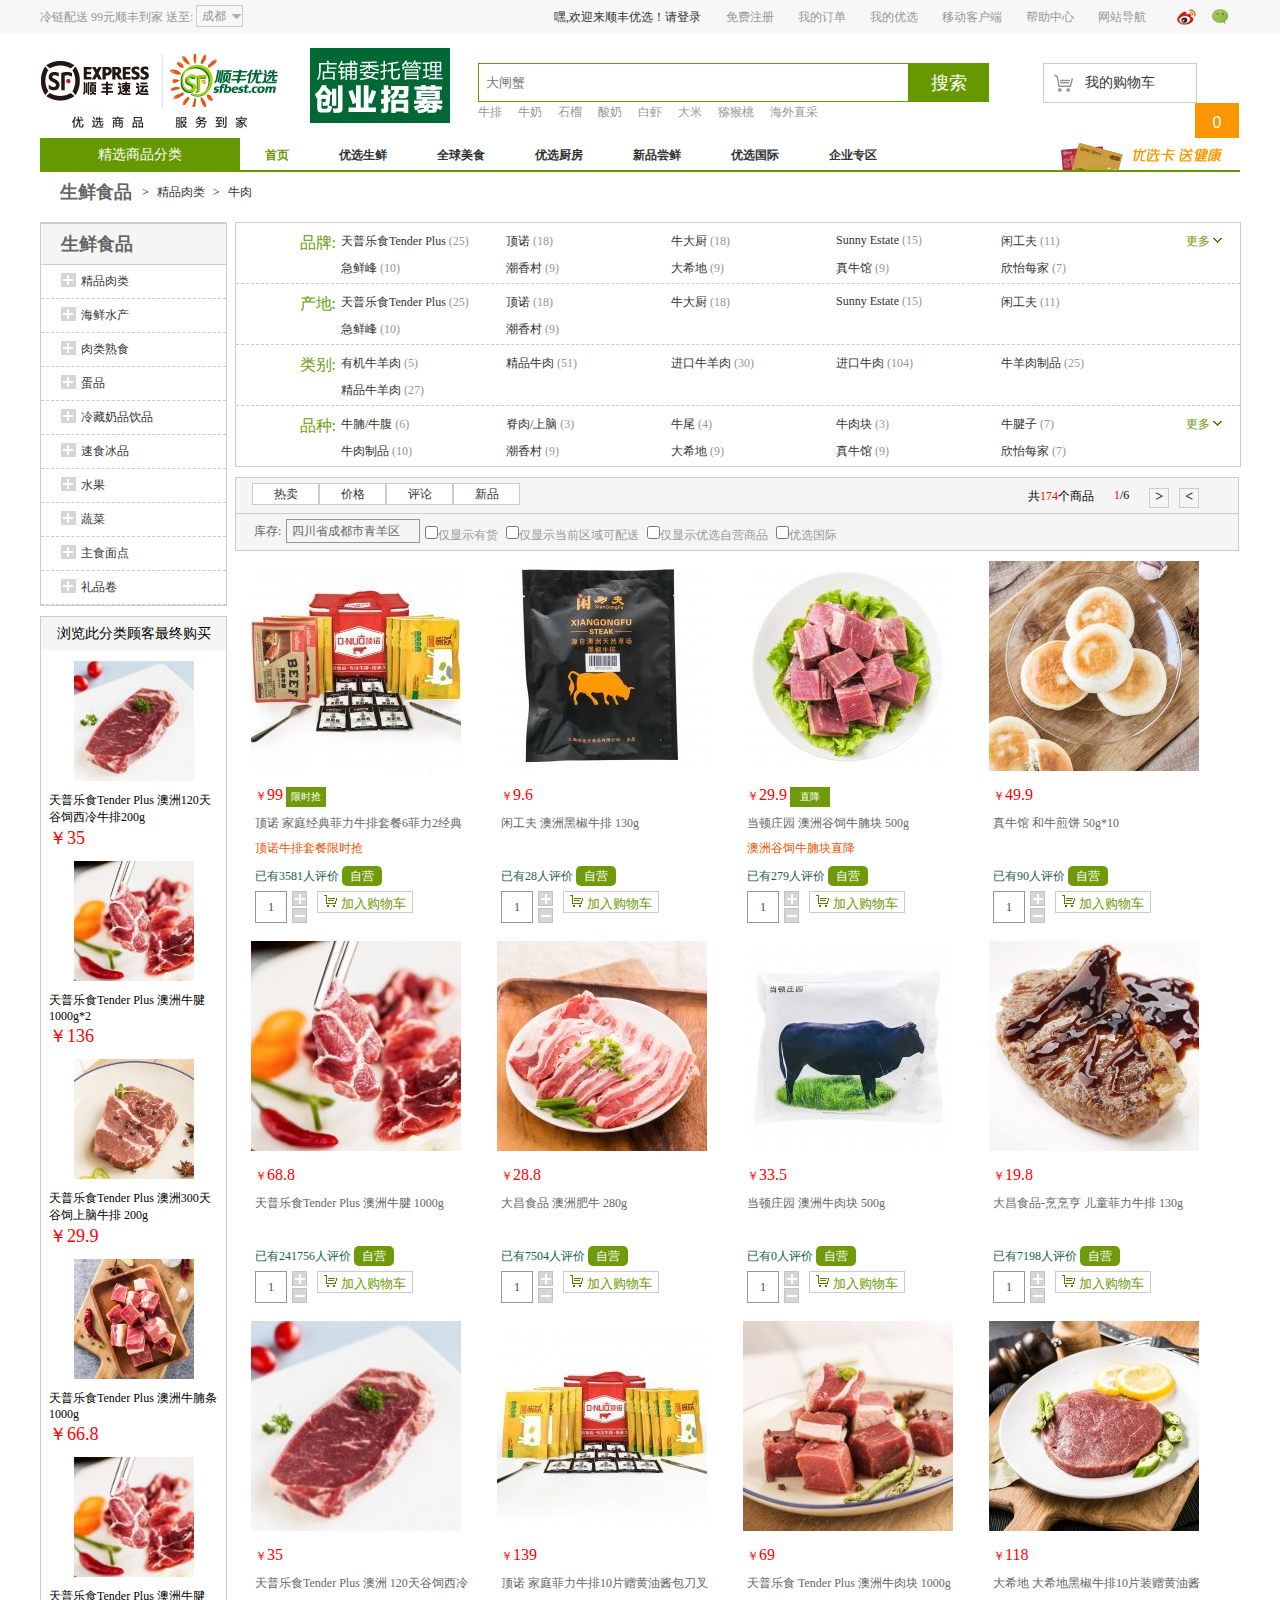
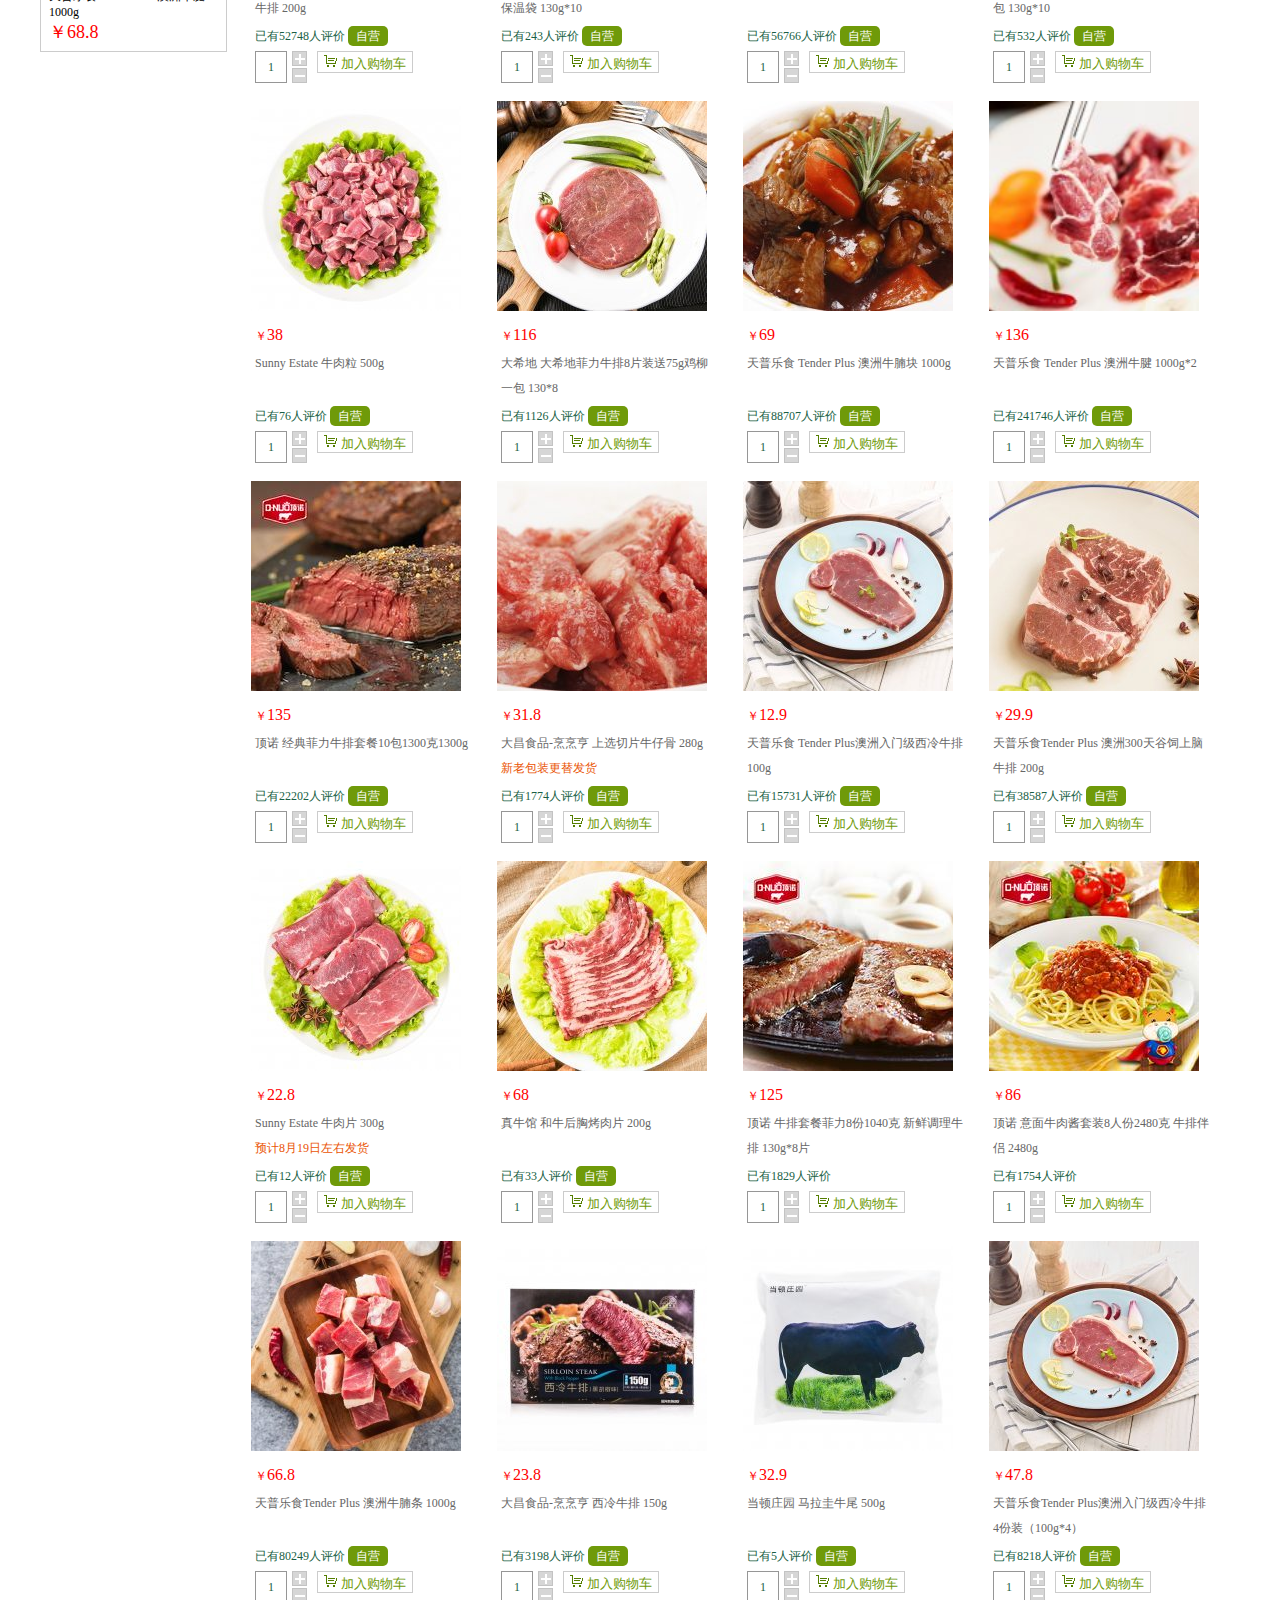
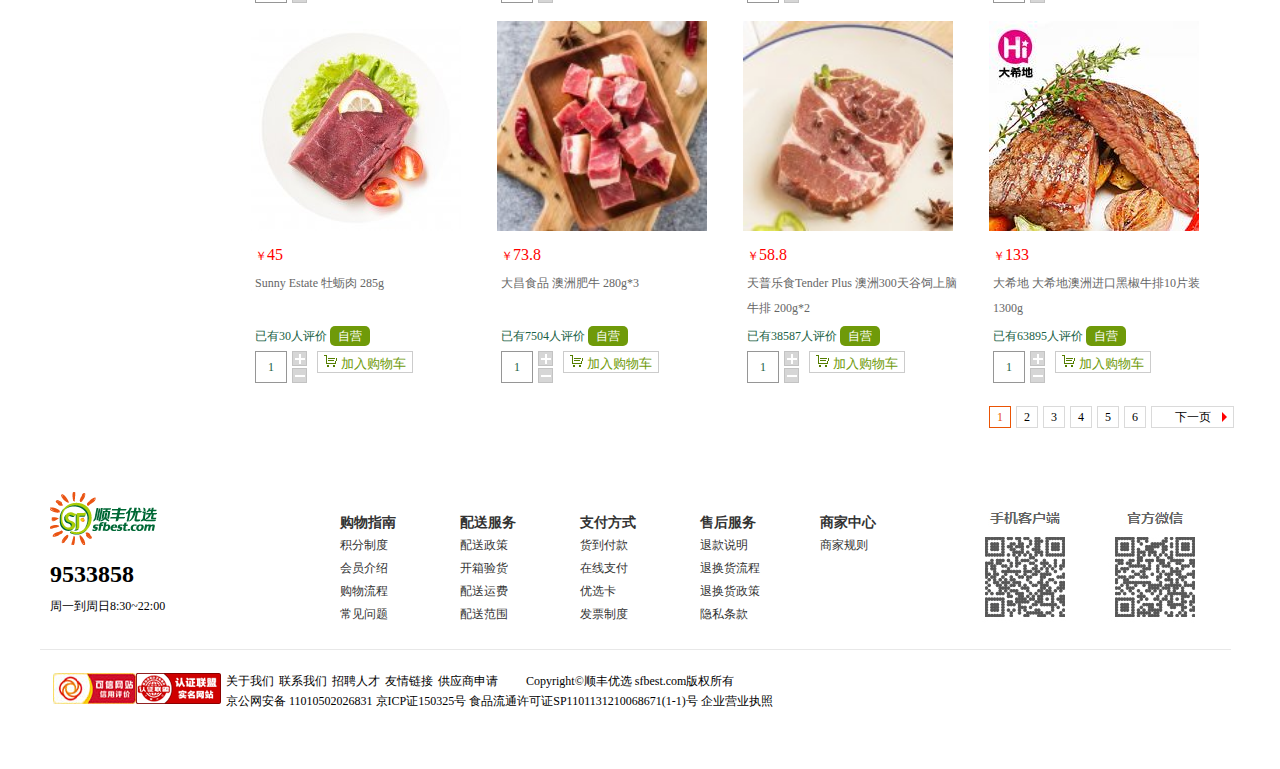
<file: shunfengyouxuan/details.html>
<!DOCTYPE html>
<html lang="en">
<head>
	<meta charset="UTF-8" />
	<title>商品列表</title>
	<link rel="stylesheet" type="text/css" href="css/style.css">
	<link rel="stylesheet" type="text/css" href="css/main.css">
	<script type="text/javascript" src="js/jquery.js"></script>
	<script type="text/javascript" src="js/jquery.cookie.js"></script>
	<script type="text/javascript" src="js/details.js"></script>
</head>
<body>
	<!-- header -->
	<div id="header">
		<div class="header-main">
			<div class="hl">
				<span class="hl-span">冷链配送 99元顺丰到家 送至:</span>
				<div id="position">成都
					<i></i>
					<div class="position">
						<div class="p-container">
							<p>请选择您的收货地址</p>
							<ul class="p-title">
								<li>北京</li>
								<li>上海</li>
								<li>广州</li>
								<li>深圳</li>
								<li>天津</li>
								<li>苏州</li>
								<li>杭州</li>
								<li>南京</li>
								<li>无锡</li>
								<li>青岛</li>
								<li>武汉</li>
							</ul>
							<span class="p-color">更多城市:</span>
							<ul class="p-content">
								<li class="p-color">华东:</li>
								<li>上海</li>
								<li>浙江</li>
								<li>江苏</li>
								<li>安徽</li>
							</ul>
							<ul class="p-content">
								<li class="p-color">华南:</li>
								<li>广东</li>
								<li>福建</li>
								<li>海南</li>
								<li>广西</li>
							</ul>
							<ul class="p-content">
								<li class="p-color">华北:</li>
								<li>北京</li>
								<li>天津</li>
								<li>河北</li>
								<li>山东</li>
								<li>山西</li>
								<li>内蒙古</li>
							</ul>
							<ul class="p-content">
								<li class="p-color">华中:</li>
								<li>湖北</li>
								<li>江西</li>
								<li>湖南</li>
								<li>河南</li>
							</ul>
							<ul class="p-content">
								<li class="p-color">东北:</li>
								<li>辽宁</li>
								<li>吉林</li>
								<li>黑龙江</li>
							</ul>
							<ul class="p-content">
								<li class="p-color">西南:</li>
								<li>重庆</li>
								<li>四川</li>
								<li>云南</li>
								<li>贵州</li>
								<li>西藏</li>
							</ul>
							<ul class="p-content">
								<li class="p-color">西北:</li>
								<li>陕西</li>
								<li>甘肃</li>
								<li>宁夏</li>
								<li>青海</li>
								<li>新疆</li>
							</ul>
						</div>
					</div>
				</div>
			</div>
			<div class="hr">
				<span>
					<a href="login.html" class="user_name">嘿,欢迎来顺丰优选！请登录
					</a>
					<a href="javascript:void(0)" class="quit">[退出]</a>
				</span>
				<ul class="hr-one">
					<li><a href="register.html">免费注册</a></li>
					<li><a href="#">我的订单</a></li>
					<li class="hro-a"><a href="#">我的优选</a></li>
					<li class="hro-b"><a href="#">移动客户端</a></li>
					<li class="hro-a"><a href="#">帮助中心</a></li>
					<li class="hro-a"><a href="#">网站导航</a></li>
				</ul>
				<div class="hr-two">
					<a href="#"><img src="img/weibo.jpg" alt="微博" /></a>
					<a href="#"><img src="img/weixin.jpg" alt="微信" /></a>
				</div>
			</div>
		</div>
	</div>
	<!-- logo -->
	<div id="logo">
		<div class="img">
			<a class="li-one" href="#"></a>
			<a class="li-two" href="#"></a>
			<div class="li-thr">
				<a href="#"><img src="img/logo_word.jpg" alt="" />
				</a>
			</div>
		</div>
		<a class="gif">
			<img src="img/dong.gif" alt="" />
		</a>
		<div class="l-cart">
			<div class="lc-one">
				<form action="" class="lco-form">
					<input type="text" placeholder="大闸蟹" class="lco-text"/>
					<input type="button" value="搜索" class="lco-seek"/>
				</form>
				<ul class="lco-list">
					<li>牛排</li>
					<li>牛奶</li>
					<li>石榴</li>
					<li>酸奶</li>
					<li>白虾</li>
					<li>大米</li>
					<li>猕猴桃</li>
					<li>海外直采</li>
				</ul>
			</div>                     
			<div class="lc-two">
				<form action="" class="lct-form">
					<a href="cart.html" class="lct-seek">我的购物车</a>
					<input type="text" value="0" class="lct-text"/>
				</form>
			</div>
		</div>
	</div>
	<!-- list -->
	<div id="list">
		<ul class="list-list">
			<li class="ll-one"><h1>精选商品分类</h1></li>
			<div id="llo-list" class="none">
			<li>
				<div class="lo">
					<h2><span class="ll-rou"></span>肉类海鲜</h2>
					<p>                          
						<a href="#">大闸蟹</a>
						<!-- 商品列表页面 -->
						<a href="details.html">牛肉</a>
						<a href="#">虾</a>
						<a href="#">羊肉</a>
					</p>
				</div>
				<div id="lr-show">
					<div class="lrs-text">
						<ul class="lrs-one">
							<h2 class="ll-big">精品肉类</h2>
							<li>牛肉</li>
							<li>猪肉</li>
							<li>禽类</li>
							<li>腌腊肉品</li>
							<li>肉类礼盒</li>
							<li class="ll-color">澳洲牛肉</li>
							<li class="ll-color">牛排</li>
						</ul>
						<ul class="lrs-one">
							<h2 class="ll-big">海鲜水产</h2>
							<li>虾</li>
							<li>鱼</li>
							<li>蟹/贝</li>
							<li>参鲍</li>
							<li>海鲜礼盒</li>
							<li class="ll-color">白虾</li>
							<li class="ll-color">鳕鱼</li>
						</ul>
						<ul class="lrs-one">
							<h2 class="ll-big">速冻食品</h2>
							<li>中式面点</li>
							<li>西式面点</li>
							<li>西式料理</li>
							<li>加工水产</li>
							<li>其他肉类</li>
							<li class="ll-color">饺子</li>
							<li class="ll-color">披萨</li>
						</ul>
					</div>
					<div class="lrs-img">
						<img src="img/1463455028.jpg" alt="" />
					</div>
				</div>
			</li>
			<li>
				<div class="lo">
					<h2><span class="ll-food"></span>熟食豆奶</h2>
					<p>
						<a href="#">熟食</a>
						<a href="">蛋品</a>
						<a href="">低温奶</a>
					</p>
				</div>
				<div id="lr-show">
					<div class="lrs-text">
						<ul class="lrs-one">
							<h2 class="ll-big">肉类熟食</h2>
							<li>香肠</li>
							<li>火腿</li>
							<li>培根</li>
							<li>其他熟食</li>
							<li class="ll-color">荷美尔</li>
							<li class="ll-color">月盛斋</li>
						</ul>
						<ul class="lrs-one">
							<h2 class="ll-big">蛋品</h2>
							<li>鸡蛋</li>
							<li>松花蛋/咸鸭蛋</li>
							<li class="ll-color">德清源</li>
							<li class="ll-color">百年栗园</li>
						</ul>
						<ul class="lrs-one">
							<h2 class="ll-big">冷藏奶品饮品</h2>
							<li>低温奶</li>
							<li>奶制品</li>
							<li>冷藏果汁</li>
							<li>奶酪</li>
							<li>黄油</li>
							<li>酸奶</li>
						</ul>
					</div>
					<div class="lrs-img">
						<img src="img/1463456854.jpg" alt="" />
					</div>
				</div>
			</li>
			<li>
				<div class="lo">
					<h2><span class="ll-friut"></span>水果蔬菜</h2>
					<p>
						<a href="#">水果</a>
						<a href="#">蔬菜</a>
					</p>
				</div>
				<div id="lr-show">
					<div class="lrs-text">
						<ul class="lrs-one">
							<h2 class="ll-big">水果</h2>
							<li>橙类</li>
							<li>柚类</li>
							<li>柠檬</li>
							<li>苹果</li>
							<li>牛油果</li>
							<li>火龙果</li>
							<li>奇异果/猕猴桃</li>
							<li>梨</li>
							<li>提子/葡萄</li>
							<li>瓜类</li>
							<li>桃/李/杏</li>
							<li>木瓜/龙眼/芒果</li>
							<li>原产地水果</li>
							<li>冷冻水果</li>
							<li>其他</li>
						</ul>
						<ul class="lrs-one">
							<h2 class="ll-big">蔬菜</h2>
							<li>有机蔬菜</li>
							<li>根茎/瓜类</li>
							<li>菌菇类</li>
							<li>叶菜</li>
							<li>茄果/花菜/豆</li>
							<li>特色蔬菜</li>
							<li>加工蔬菜</li>
							<li>礼盒/劵</li>
							<li class="ll-color">加利利</li>
							<li class="ll-color">黄瓜</li>
						</ul>
					</div>
					<div class="lrs-img">
						<img src="img/1468837571.jpg" alt="" />
					</div>
				</div>
			</li>
			<li>
				<div class="lo">
					<h2><span class="ll-milk"></span>酒水饮料</h2>
					<p>
						<a href="#">葡萄酒</a>
						<a href="#">啤酒</a>
						<a href="#">白酒</a>
						<a href="#">牛奶</a>
					</p>
				</div>
				<div id="lr-show">
					<div class="lrs-text">
						<ul class="lrs-one">
							<h2 class="ll-big">葡萄酒</h2>
							<li>红葡萄酒</li>
							<li>白葡萄酒</li>
							<li>桃红葡萄酒</li>
							<li>香槟酒</li>
							<li>起泡酒</li>
							<li>甜酒/贵腐酒</li>
							<li>整箱装</li>
							<li>礼盒</li>
							<li class="ll-color">列级庄</li>
						</ul>
						<ul class="lrs-one">
							<h2 class="ll-big">洋酒</h2>
							<li>威士忌</li>
							<li>伏特加</li>
							<li>白兰地</li>
							<li>利口酒</li>
							<li>朗姆酒</li>
							<li>预调酒</li>
							<li>礼盒</li>
							<li>其他</li>
							<li class="ll-color">芝华士</li>
							<li class="ll-color">马爹利</li>
							<li class="ll-color">人头马</li>
						</ul>
						<ul class="lrs-one">
							<h2 class="ll-big">啤酒</h2>
							<li>黑啤</li>
							<li>黄啤</li>
							<li>白啤</li>
							<li>果味啤酒</li>
							<li>量贩装啤酒</li>
							<li class="ll-color">比利时啤酒</li>
						</ul>
					</div>
					<div class="lrs-img">
						<img src="img/1474289394.jpg" alt="" />
					</div>
				</div>
			</li>
			<li>
				<div class="lo">
					<h2><span class="ll-lingshi"></span>休闲食品</h2>
					<p>
						<a href="#">巧克力</a>
						<a href="#">坚果</a>
						<a href="#">曲奇</a>
						<a href="#">月饼</a>
					</p>
				</div>
				<div id="lr-show">
					<div class="lrs-text">
						<ul class="lrs-one">
							<h2 class="ll-big">休闲零食</h2>
							<li>果干</li>
							<li>肉类零食</li>
							<li>果冻</li>
							<li>年节礼盒</li>
							<li>其他零食</li>
						</ul>
						<ul class="lrs-one">
							<h2 class="ll-big">坚果炒货</h2>
							<li>扁桃仁/巴旦木</li>
							<li>开心果</li>
							<li>腰果</li>
							<li>松子</li>
							<li>瓜子</li>
							<li>花生</li>
							<li>其他</li>
							<li class="ll-color">万多福</li>
						</ul>
						<ul class="lrs-one">
							<h2 class="ll-big">糖果/巧克力</h2>
							<li>巧克力</li>
							<li>糖果</li>
						</ul>
						<ul class="lrs-one">
							<h2 class="ll-big">饼干糕点</h2>
							<li>曲奇</li>
							<li>饼干</li>
							<li>糕点</li>
							<li>威化</li>
							<li class="ll-color">奇华</li>
							<li class="ll-color">祖母</li>
							<li class="ll-color">捷森</li>
						</ul>
						<ul class="lrs-one">
							<h2 class="ll-big">季节性食品</h2>
							<li>月饼</li>
						</ul>
					</div>
					<div class="lrs-img">
						<img src="img/1474287884.jpg" alt="" />
					</div>
				</div>
			</li>
			<li>
				<div class="lo">
					<h2><span class="ll-drink"></span>冲调茶饮</h2>
					<p>
						<a href="#">蜂蜜</a>
						<a href="#">咖啡</a>
						<a href="#">麦片</a>
						<a href="#">茶</a>
					</p>
				</div>
				<div id="lr-show">
					<div class="lrs-text">
						<ul class="lrs-one">
							<h2 class="ll-big">休闲冲饮</h2>
							<li>蜂蜜</li>
							<li>麦片/粥</li>
							<li>蜜炼茶</li>
							<li>巧克力粉</li>
							<li>奶茶</li>
							<li>天然谷物粉</li>
							<li class="ll-color">麦卢卡</li>
							<li class="ll-color">柚子茶</li>
							<li class="ll-color">维多麦</li>
							<li class="ll-color">果酱/涂抹酱</li>
						</ul>
						<ul class="lrs-one">
							<h2 class="ll-big">咖啡/伴侣</h2>
							<li>速溶咖啡</li>
							<li>咖啡粉/豆</li>
							<li>调糖/伴侣</li>
						</ul>
						<ul class="lrs-one">
							<h2 class="ll-big">进口茶</h2>
							<li>红茶</li>
							<li>花茶/果茶</li>
							<li>乌龙茶</li>
							<li>黑茶/普洱茶</li>
							<li>花草茶/果茶</li>
							<li>其他国产茗茶</li>
							<li class="ll-color">铁观音</li>
							<li class="ll-color">大红袍</li>
						</ul>
					</div>
					<div class="lrs-img">
						<img src="img/1474287857.jpg" alt="" />
					</div>
				</div>
			</li>
			<li>
				<div class="lo">
					<h2><span class="ll-liangyou"></span>粮油干货</h2>
					<p>
						<a href="#">橄榄油</a>
						<a href="#">大米</a>
						<a href="#">枣</a>
					</p>
				</div>
				<div id="lr-show">
					<div class="lrs-text">
						<ul class="lrs-one">
							<h2 class="ll-big">食用油</h2>
							<li>橄榄油</li>
							<li>礼盒</li>
							<li>其他食用油</li>
							<li class="ll-color">欧丽薇兰</li>
							<li class="ll-color">希腊橄榄油</li>
						</ul>
						<ul class="lrs-one">
							<h2 class="ll-big">米面杂粮</h2>
							<li>大米</li>
							<li>意大利面</li>
							<li>面粉/面条</li>
							<li>杂粮</li>
							<li>礼盒</li>
						</ul>
						<ul class="lrs-one">
							<h2 class="ll-big">厨房调料</h2>
							<li>酱油/醋</li>
							<li>调味油/汁</li>
							<li>调味料/粉/酱</li>
							<li>调味酱/番茄酱</li>
						</ul>
						<ul class="lrs-one">
							<h2 class="ll-big">方便速食</h2>
							<li>速食面/汤</li>
							<li>速食罐头</li>
						</ul>
						<ul class="lrs-one">
							<h2 class="ll-big">南北干货</h2>
							<li>和田枣</li>
							<li其他枣类</li>
							<li>香菇</li>
							<li>猴头菇</li>
							<li>其他菌菇</li>
							<li>木耳</li>
							<li>银耳</li>
							<li>枸杞</li>
							<li>莲子</li>
							<li>紫菜</li>
							<li>其它干货</li>
							<li>桂圆</li>
							<li>礼盒装</li>
						</ul>
					</div>
					<div class="lrs-img">
						<img src="img/1474287871.jpg" alt="" />
					</div>
				</div>
			</li>
			<li>
				<div class="lo">
					<h2><span class="ll-world"></span>优选国际</h2>
					<p>
						<a href="#">奶粉</a>
						<a href="#">纸尿裤</a>
						<a href="#">韩妆</a>
						<a href="#">营养</a>
					</p>
				</div>
				<div id="lr-show">
					<div class="lrs-text">
						<ul class="lrs-one">
							<h2 class="ll-big">母婴食品</h2>
							<li>奶粉</li>
							<li>一段</li>
							<li>二段</li>
							<li>三段</li>
							<li>四段</li>
							<li>羊奶粉</li>
							<li>有机奶粉</li>
							<li>辅食</li>
							<li>米粉/米糊</li>
							<li>宝宝零食</li>
							<li>营养品</li>
							<li>钙铁锌</li>
							<li>维生素</li>
							<li>DHA</li>
						</ul>
						<ul class="lrs-one">
							<h2 class="ll-big">母婴用品</h2>
							<li>纸尿裤</li>
							<li>拉拉裤</li>
							<li>婴儿湿巾</li>
							<li>婴儿洗护</li>
							<li>洗发沐浴</li>
							<li>婴儿护肤</li>
							<li>驱蚊防虫</li>
							<li>口腔护理</li>
							<li>喂养用品</li>
							<li>妈妈用品</li>
						</ul>
						<ul class="lrs-one">
							<h2 class="ll-big">美妆个护</h2>
							<li>面部护理</li>
							<li>缤纷彩妆</li>
							<li>口腔护理</li>
							<li>美发护发</li>
							<li>沐浴用品</li>
							<li>女士护理</li>
							<li>面膜</li>
							<li>防晒</li>
							<li>洁面</li>
							<li>护肤套装</li>
							<li>BB霜</li>
							<li>隔离</li>
							<li>牙膏</li>
							<li>洗护发</li>
							<li>沐浴露</li>
							<li>卫生巾</li>
							<li>女性洗液</li>
						</ul>
						<ul class="lrs-one">
							<h2 class="ll-big">营养</h2>
							<li>营养补充</li>
							<li>健康养护</li>
							<li>女士保养</li>
							<li>男士保养</li>
							<li>关爱老年</li>
							<li>滋补养生</li>
							<li class="ll-color">Swisse</li>
							<li class="ll-color">澳洲保养</li>
						</ul>
					</div>
					<div class="lrs-img">
						<img src="img/1471311388.jpg" alt="" />
					</div>
				</div>
			</li>
			</div>
		</ul>
		<ul class="list-header">
			<li><a href="index.html" class="lh-green">首页</a></li>
			<li><a href="#">优选生鲜</a></li>
			<li><a href="#">全球美食</a></li>
			<li><a href="#">优选厨房</a></li>
			<li><a href="#">新品尝鲜</a></li>
			<li><a href="#">优选国际</a></li>
			<li><a href="#">企业专区</a></li>
		</ul>
	</div>
	<div id="details-main">
		<div id="dm-container">
			<div class="dm-title">
				<h3>生鲜食品</h3>
				<p>
					>
					<a href="#">精品肉类</a>
					>
					<a href="#">牛肉</a>
				</p>
			</div>
			<div class="dm-left">
				<div class="dm-left-one">
				<p>生鲜食品</p>
				<ul class="dml-list">
					<li>
						<a href="#"><i></i>精品肉类</a>
						<div class="dml-one">
							<a href="#">牛肉</a>
							<a href="#">羊肉</a>
							<a href="#">猪肉</a>
							<a href="#">禽类</a>
							<a href="#">腌制肉品</a>
							<a href="#">其他肉类</a>
							<a href="#">肉类礼盒</a>
						</div>
					</li>
					<li>
						<a href="#"><i></i>海鲜水产</a>
						<div class="dml-one">
							<a href="#">虾</a>
							<a href="#">鱼</a>
							<a href="#">蟹/贝</a>
							<a href="#">参鲍</a>
							<a href="#">水产礼盒</a>
							<a href="#">加工水产</a>
						</div>
					</li>
					<li>
						<a href="#"><i></i>肉类熟食</a>
						<div class="dml-one">
							<a href="#">香肠</a>
							<a href="#">火腿</a>
							<a href="#">培根</a>
							<a href="#">其他熟食</a>
						</div>
					</li>
					<li>
						<a href="#"><i></i>蛋品</a>
						<div class="dml-one">
							<a href="#">鸡蛋</a>
							<a href="#">松花蛋/咸鸭蛋</a>
							<a href="#">其他蛋类</a>
						</div>
					</li>
					<li>
						<a href="#"><i></i>冷藏奶品饮品</a>
						<div class="dml-one">
							<a href="#">奶制品</a>
							<a href="#">低温奶</a>
							<a href="#">冷藏果汁</a>
						</div>
					</li>
					<li>
						<a href="#"><i></i>速食冰品</a>
						<div class="dml-one">
							<a href="#">冰淇淋</a>
							<a href="#">冷冻甜点</a>
						</div>
					</li>
					<li>
						<a href="#"><i></i>水果</a>
						<div class="dml-one">
							<a href="#">冷冻水果</a>
							<a href="#">橙类</a>
							<a href="#">橘类</a>
							<a href="#">柠檬</a>
							<a href="#">苹果</a>
							<a href="#">梨</a>
							<a href="#">香蕉</a>
							<a href="#">火龙果</a>
							<a href="#">菠萝/凤梨</a>
							<a href="#">牛油果</a>
							<a href="#">奇异果/猕猴桃</a>
							<a href="#">提子/葡萄</a>
							<a href="#">莓类</a>
							<a href="#">其他</a>
						</div>
					</li>
					<li>
						<a href="#"><i></i>蔬菜</a>
						<div class="dml-one">
							<a href="#">有机蔬菜</a>
							<a href="#">根茎·瓜类</a>
							<a href="#">茄果·花菜·豆</a>
							<a href="#">叶菜</a>
							<a href="#">特色蔬菜</a>
							<a href="#">香辛菜</a>
							<a href="#">加工蔬菜</a>
							<a href="#">礼盒/劵</a>
						</div>
					</li>
					<li>
						<a href="#"><i></i>主食面点</a>
						<div class="dml-one">
							<a href="#">中式面点</a>
							<a href="#">西式面点</a>
							<a href="#">西式料理</a>
							<a href="#">中式料理</a>
							<a href="#">特色蔬菜</a>
							<a href="#">常温粽子</a>
						</div>
					</li>
					<li class="bor-none">
						<a href="#"><i></i>礼品卷</a>
						<div class="dml-one">
							<a href="#">大闸蟹劵</a>
						</div>
					</li>
				</ul>
				</div>
				<div class="dm-left-two">
					<p class="dmldl-title">浏览此分类顾客最终购买</p>
					<dl class="dmldl-con">
						<dd><img src="img/beef9.jpg" alt="" /></dd>
						<dt>
							<p>天普乐食Tender Plus 澳洲120天谷饲西冷牛排200g</p>
							<span>￥35</span>
						</dt>
					</dl>
					<dl class="dmldl-con">
						<dd><img src="img/beef5.jpg" alt="" /></dd>
						<dt>
							<p>天普乐食Tender Plus 澳洲牛腱1000g*2</p>
							<span>￥136</span>
						</dt>
					</dl>
					<dl class="dmldl-con">
						<dd><img src="img/beef20.jpg" alt="" /></dd>
						<dt>
							<p>天普乐食Tender Plus 澳洲300天谷饲上脑牛排 200g</p>
							<span>￥29.9</span>
						</dt>
					</dl>
					<dl class="dmldl-con">
						<dd><img src="img/beef25.jpg" alt="" /></dd>
						<dt>
							<p>天普乐食Tender Plus 澳洲牛腩条 1000g</p>
							<span>￥66.8</span>
						</dt>
					</dl>
					<dl class="dmldl-con">
						<dd><img src="img/beef16.jpg" alt="" /></dd>
						<dt>
							<p>天普乐食Tender Plus 澳洲牛腱 1000g</p>
							<span>￥68.8</span>
						</dt>
					</dl>
				</div>
			</div>
			<div class="dm-right">
				<div class="dmr-one">
					<div class="dmro-list">
						<span class="dmro-color">品牌:</span>
						<ul>
							<li><a href="#">天普乐食Tender Plus
									<span>(25)</span>
								</a>
							</li>
							<li><a href="#">顶诺
									<span>(18)</span>
								</a>
							</li>
							<li><a href="#">牛大厨
									<span>(18)</span>
								</a>
							</li>
							<li><a href="#">Sunny Estate
									<span>(15)</span>
								</a>
							</li>
							<li><a href="#">闲工夫
									<span>(11)</span>
								</a>
							</li>
							<li><a href="#">急鲜峰
									<span>(10)</span>
								</a>
							</li>
							<li><a href="#">潮香村
									<span>(9)</span>
								</a>
							</li>
							<li><a href="#">大希地
									<span>(9)</span>
								</a>
							</li>
							<li><a href="#">真牛馆
									<span>(9)</span>
								</a>
							</li>
							<li><a href="#">欣怡每家
									<span>(7)</span>
								</a>
							</li>
							<li><a href="#">华华牧鲜
									<span>(7)</span>
								</a>
							</li>
							<li><a href="#">伊赛
									<span>(7)</span>
								</a>
							</li>
							<li><a href="#">大诺农场Nourifarm
									<span>(7)</span>
								</a>
							</li>
							<li><a href="#">DELICA
									<span>(6)</span>
								</a>
							</li>
							<li><a href="#">大昌食品-烹烹享
									<span>(6)</span>
								</a>
							</li>
							<li><a href="#">牛
									<span>(5)</span>
								</a>
							</li>
							<li><a href="#">当顿庄园
									<span>(4)</span>
								</a>
							</li>
							<li><a href="#">无无
									<span>(3)</span>
								</a>
							</li>
						</ul>
						<p class="dmro-more">
							<span>更多</span>
							<i></i>
						</p>
					</div>
					<div class="dmro-list">
						<span class="dmro-color">产地:</span>
						<ul>
							<li><a href="#">天普乐食Tender Plus
									<span>(25)</span>
								</a>
							</li>
							<li><a href="#">顶诺
									<span>(18)</span>
								</a>
							</li>
							<li><a href="#">牛大厨
									<span>(18)</span>
								</a>
							</li>
							<li><a href="#">Sunny Estate
									<span>(15)</span>
								</a>
							</li>
							<li><a href="#">闲工夫
									<span>(11)</span>
								</a>
							</li>
							<li><a href="#">急鲜峰
									<span>(10)</span>
								</a>
							</li>
							<li><a href="#">潮香村
									<span>(9)</span>
								</a>
							</li>
						</ul>
					</div>
					<div class="dmro-list">
						<span class="dmro-color">类别:</span>
						<ul>
							<li><a href="#">有机牛羊肉
								<span>(5)</span>
								</a>
							</li>
							<li><a href="#">精品牛肉
									<span>(51)</span>
								</a>
							</li>
							<li><a href="#">进口牛羊肉
									<span>(30)</span>
								</a>
							</li>
							<li><a href="#">进口牛肉
									<span>(104)</span>
								</a>
							</li>
							<li><a href="#">牛羊肉制品
									<span>(25)</span>
								</a>
							</li>
							<li><a href="#">精品牛羊肉
									<span>(27)</span>
								</a>
							</li>
						</ul>
					</div>
					<div class="dmro-list bor-none">
						<span class="dmro-color">品种:</span>
						<ul>
							<li><a href="#">牛腩/牛腹
									<span>(6)</span>
								</a>
							</li>
							<li><a href="#">脊肉/上脑
									<span>(3)</span>
								</a>
							</li>
							<li><a href="#">牛尾
									<span>(4)</span>
								</a>
							</li>
							<li><a href="#">牛肉块
									<span>(3)</span>
								</a>
							</li>
							<li><a href="#">牛腱子
									<span>(7)</span>
								</a>
							</li>
							<li><a href="#">牛肉制品
									<span>(10)</span>
								</a>
							</li>
							<li><a href="#">潮香村
									<span>(9)</span>
								</a>
							</li>
							<li><a href="#">大希地
									<span>(9)</span>
								</a>
							</li>
							<li><a href="#">真牛馆
									<span>(9)</span>
								</a>
							</li>
							<li><a href="#">欣怡每家
									<span>(7)</span>
								</a>
							</li>
							<li><a href="#">华华牧鲜
									<span>(7)</span>
								</a>
							</li>
							<li><a href="#">伊赛
									<span>(7)</span>
								</a>
							</li>
							<li><a href="#">大诺农场Nourifarm
									<span>(7)</span>
								</a>
							</li>
							<li><a href="#">DELICA
									<span>(6)</span>
								</a>
							</li>
							<li><a href="#">大昌食品-烹烹享
									<span>(6)</span>
								</a>
							</li>
							<li><a href="#">牛
									<span>(5)</span>
								</a>
							</li>
							<li><a href="#">当顿庄园
									<span>(4)</span>
								</a>
							</li>
							<li><a href="#">无无
									<span>(3)</span>
								</a>
							</li>
						</ul>
						<p class="dmro-more">
							<span>更多</span>
							<i></i>
						</p>
					</div>
				</div>
				<div class="dmr-two">
					<div class="dmrt-header">
						<ul>
							<li><a href="#">热卖</a></li>
							<li><a href="#">价格</a></li>
							<li><a href="#">评论</a></li>
							<li><a href="#">新品</a></li>
						</ul>
						<p>共<span>174</span>个商品</p>
						<p><span>1</span>/6</p>
						<a href="#">></a>
						<a href="#"><</a>
					</div>
					<div class="dmrt-foot">
						<span>库存:</span>
						<div class="dmrtf-none">
							四川省成都市青羊区
							<i></i>
						</div>
						<input type="checkbox" />仅显示有货
						<input type="checkbox" />仅显示当前区域可配送
						<input type="checkbox" />仅显示优选自营商品
						<input type="checkbox" />优选国际
					</div>
				</div>
				<div class="dmr-thr">
					<dl class="dmrt-product">
						<dd>
							<img src="img/beef1.jpg" alt="" />
						</dd>
						<dt>
							<p class="dmrtp-one">
								￥<span>99</span>
								<a href="#">限时抢</a>
							</p>
							<p class="dmrtp-two">
								顶诺 家庭经典菲力牛排套餐6菲力2经典
							</p>
							<p class="dmrtp-thr">
								顶诺牛排套餐限时抢
							</p>
							<p class="dmrtp-four">
								已有3581人评价
								<a href="#">自营</a>
							</p>
							<div class="dmrtp-five">
								<div class="amout">1</div>
								<div class="operate">
									<button class="add"></button>
									<button class="cut"></button>
								</div>
								<button class="append-car">
									<i></i>
									加入购物车
								</button>
							</div>
						</dt>
					</dl>
					
					<dl class="dmrt-product">
						<dd>
						<a href="list.html">
							<img src="img/beef2.jpg" alt="" />
						</a>
						</dd>
						<dt>
							<p class="dmrtp-one">
								￥<span>9.6</span>
							</p>
							<p class="dmrtp-two">
								闲工夫 澳洲黑椒牛排 130g
							</p>
							<p class="dmrtp-thr">
							</p>
							<p class="dmrtp-four">
								已有28人评价
								<a href="#" style=";">自营</a>
							</p>
							<div class="dmrtp-five">
								<div class="amout">1</div>
								<div class="operate">
									<button class="add"></button>
									<button class="cut"></button>
								</div>
								<button class="append-car">
									<i></i>
									加入购物车
								</button>
							</div>
						</dt>
					</dl>
					
					<dl class="dmrt-product">
						<dd>
							<img src="img/beef3.jpg" alt="" />
						</dd>
						<dt>
							<p class="dmrtp-one">
								￥<span>29.9</span>
								<a href="#">直降</a>
							</p>
							<p class="dmrtp-two">
								当顿庄园 澳洲谷饲牛腩块 500g
							</p>
							<p class="dmrtp-thr">
								澳洲谷饲牛腩块直降
							</p>
							<p class="dmrtp-four">
								已有279人评价
								<a href="#">自营</a>
							</p>
							<div class="dmrtp-five">
								<div class="amout">1</div>
								<div class="operate">
									<button class="add"></button>
									<button class="cut"></button>
								</div>
								<button class="append-car">
									<i></i>
									加入购物车
								</button>
							</div>
						</dt>
					</dl>
					<dl class="dmrt-product">
						<dd>
							<img src="img/beef4.jpg" alt="" />
						</dd>
						<dt>
							<p class="dmrtp-one">
								￥<span>49.9</span>
							</p>
							<p class="dmrtp-two">
								真牛馆 和牛煎饼 50g*10
							</p>
							<p class="dmrtp-thr">

							</p>
							<p class="dmrtp-four">
								已有90人评价
								<a href="#">自营</a>
							</p>
							<div class="dmrtp-five">
								<div class="amout">1</div>
								<div class="operate">
									<button class="add"></button>
									<button class="cut"></button>
								</div>
								<button class="append-car">
									<i></i>
									加入购物车
								</button>
							</div>
						</dt>
					</dl>
					<dl class="dmrt-product">
						<dd>
							<img src="img/beef5.jpg" alt="" />
						</dd>
						<dt>
							<p class="dmrtp-one">
								￥<span>68.8</span>
							</p>
							<p class="dmrtp-two">
								天普乐食Tender Plus 澳洲牛腱 1000g
							</p>
							<p class="dmrtp-thr">
							</p>
							<p class="dmrtp-four">
								已有241756人评价
								<a href="#">自营</a>
							</p>
							<div class="dmrtp-five">
								<div class="amout">1</div>
								<div class="operate">
									<button class="add"></button>
									<button class="cut"></button>
								</div>
								<button class="append-car">
									<i></i>
									加入购物车
								</button>
							</div>
						</dt>
					</dl>
					<dl class="dmrt-product">
						<dd>
							<img src="img/beef6.jpg" alt="" />
						</dd>
						<dt>
							<p class="dmrtp-one">
								￥<span>28.8</span>
							</p>
							<p class="dmrtp-two">
								大昌食品 澳洲肥牛 280g
							</p>
							<p class="dmrtp-thr">
							</p>
							<p class="dmrtp-four">
								已有7504人评价
								<a href="#">自营</a>
							</p>
							<div class="dmrtp-five">
								<div class="amout">1</div>
								<div class="operate">
									<button class="add"></button>
									<button class="cut"></button>
								</div>
								<button class="append-car">
									<i></i>
									加入购物车
								</button>
							</div>
						</dt>
					</dl>
					<dl class="dmrt-product">
						<dd>
							<img src="img/beef7.jpg" alt="" />
						</dd>
						<dt>
							<p class="dmrtp-one">
								￥<span>33.5</span>
							</p>
							<p class="dmrtp-two">
								当顿庄园 澳洲牛肉块 500g
							</p>
							<p class="dmrtp-thr">
							</p>
							<p class="dmrtp-four">
								已有0人评价
								<a href="#">自营</a>
							</p>
							<div class="dmrtp-five">
								<div class="amout">1</div>
								<div class="operate">
									<button class="add"></button>
									<button class="cut"></button>
								</div>
								<button class="append-car">
									<i></i>
									加入购物车
								</button>
							</div>
						</dt>
					</dl>
					<dl class="dmrt-product">
						<dd>
							<img src="img/beef8.jpg" alt="" />
						</dd>
						<dt>
							<p class="dmrtp-one">
								￥<span>19.8</span>
							</p>
							<p class="dmrtp-two">
								大昌食品-烹烹亨 儿童菲力牛排 130g
							</p>
							<p class="dmrtp-thr">
							</p>
							<p class="dmrtp-four">
								已有7198人评价
								<a href="#">自营</a>
							</p>
							<div class="dmrtp-five">
								<div class="amout">1</div>
								<div class="operate">
									<button class="add"></button>
									<button class="cut"></button>
								</div>
								<button class="append-car">
									<i></i>
									加入购物车
								</button>
							</div>
						</dt>
					</dl>
					<dl class="dmrt-product">
						<dd>
							<img src="img/beef9.jpg" alt="" />
						</dd>
						<dt>
							<p class="dmrtp-one">
								￥<span>35</span>
							</p>
							<p class="dmrtp-two">
								天普乐食Tender Plus 澳洲 120天谷饲西冷牛排 200g
							</p>
							<p class="dmrtp-thr">
							</p>
							<p class="dmrtp-four">
								已有52748人评价
								<a href="#">自营</a>
							</p>
							<div class="dmrtp-five">
								<div class="amout">1</div>
								<div class="operate">
									<button class="add"></button>
									<button class="cut"></button>
								</div>
								<button class="append-car">
									<i></i>
									加入购物车
								</button>
							</div>
						</dt>
					</dl>
					<dl class="dmrt-product">
						<dd>
							<img src="img/beef10.jpg" alt="" />
						</dd>
						<dt>
							<p class="dmrtp-one">
								￥<span>139</span>
							</p>
							<p class="dmrtp-two">
								顶诺 家庭菲力牛排10片赠黄油酱包刀叉保温袋 130g*10
							</p>
							<p class="dmrtp-thr">
							</p>
							<p class="dmrtp-four">
								已有243人评价
								<a href="#">自营</a>
							</p>
							<div class="dmrtp-five">
								<div class="amout">1</div>
								<div class="operate">
									<button class="add"></button>
									<button class="cut"></button>
								</div>
								<button class="append-car">
									<i></i>
									加入购物车
								</button>
							</div>
						</dt>
					</dl>
					<dl class="dmrt-product">
						<dd>
							<img src="img/beef11.jpg" alt="" />
						</dd>
						<dt>
							<p class="dmrtp-one">
								￥<span>69</span>
							</p>
							<p class="dmrtp-two">
								天普乐食 Tender Plus 澳洲牛肉块 1000g
							</p>
							<p class="dmrtp-thr">
							</p>
							<p class="dmrtp-four">
								已有56766人评价
								<a href="#">自营</a>
							</p>
							<div class="dmrtp-five">
								<div class="amout">1</div>
								<div class="operate">
									<button class="add"></button>
									<button class="cut"></button>
								</div>
								<button class="append-car">
									<i></i>
									加入购物车
								</button>
							</div>
						</dt>
					</dl>
					<dl class="dmrt-product">
						<dd>
							<img src="img/beef12.jpg" alt="" />
						</dd>
						<dt>
							<p class="dmrtp-one">
								￥<span>118</span>
							</p>
							<p class="dmrtp-two">
								大希地 大希地黑椒牛排10片装赠黄油酱包 130g*10
							</p>
							<p class="dmrtp-thr">
							</p>
							<p class="dmrtp-four">
								已有532人评价
								<a href="#">自营</a>
							</p>
							<div class="dmrtp-five">
								<div class="amout">1</div>
								<div class="operate">
									<button class="add"></button>
									<button class="cut"></button>
								</div>
								<button class="append-car">
									<i></i>
									加入购物车
								</button>
							</div>
						</dt>
					</dl>
					<dl class="dmrt-product">
						<dd>
							<img src="img/beef13.jpg" alt="" />
						</dd>
						<dt>
							<p class="dmrtp-one">
								￥<span>38</span>
							</p>
							<p class="dmrtp-two">
								Sunny Estate 牛肉粒 500g
							</p>
							<p class="dmrtp-thr">
							</p>
							<p class="dmrtp-four">
								已有76人评价
								<a href="#">自营</a>
							</p>
							<div class="dmrtp-five">
								<div class="amout">1</div>
								<div class="operate">
									<button class="add"></button>
									<button class="cut"></button>
								</div>
								<button class="append-car">
									<i></i>
									加入购物车
								</button>
							</div>
						</dt>
					</dl>
					<dl class="dmrt-product">
						<dd>
							<img src="img/beef14.jpg" alt="" />
						</dd>
						<dt>
							<p class="dmrtp-one">
								￥<span>116</span>
							</p>
							<p class="dmrtp-two">
								大希地 大希地菲力牛排8片装送75g鸡柳一包 130*8
							</p>
							<p class="dmrtp-thr">
							</p>
							<p class="dmrtp-four">
								已有1126人评价
								<a href="#">自营</a>
							</p>
							<div class="dmrtp-five">
								<div class="amout">1</div>
								<div class="operate">
									<button class="add"></button>
									<button class="cut"></button>
								</div>
								<button class="append-car">
									<i></i>
									加入购物车
								</button>
							</div>
						</dt>
					</dl>
					<dl class="dmrt-product">
						<dd>
							<img src="img/beef15.jpg" alt="" />
						</dd>
						<dt>
							<p class="dmrtp-one">
								￥<span>69</span>
							</p>
							<p class="dmrtp-two">
								天普乐食 Tender Plus 澳洲牛腩块 1000g
							</p>
							<p class="dmrtp-thr">
							</p>
							<p class="dmrtp-four">
								已有88707人评价
								<a href="#">自营</a>
							</p>
							<div class="dmrtp-five">
								<div class="amout">1</div>
								<div class="operate">
									<button class="add"></button>
									<button class="cut"></button>
								</div>
								<button class="append-car">
									<i></i>
									加入购物车
								</button>
							</div>
						</dt>
					</dl>
					<dl class="dmrt-product">
						<dd>
							<img src="img/beef16.jpg" alt="" />
						</dd>
						<dt>
							<p class="dmrtp-one">
								￥<span>136</span>
							</p>
							<p class="dmrtp-two">
								天普乐食 Tender Plus 澳洲牛腱 1000g*2
							</p>
							<p class="dmrtp-thr">
							</p>
							<p class="dmrtp-four">
								已有241746人评价
								<a href="#">自营</a>
							</p>
							<div class="dmrtp-five">
								<div class="amout">1</div>
								<div class="operate">
									<button class="add"></button>
									<button class="cut"></button>
								</div>
								<button class="append-car">
									<i></i>
									加入购物车
								</button>
							</div>
						</dt>
					</dl>
					<dl class="dmrt-product">
						<dd>
							<img src="img/beef17.jpg" alt="" />
						</dd>
						<dt>
							<p class="dmrtp-one">
								￥<span>135</span>
							</p>
							<p class="dmrtp-two">
								顶诺 经典菲力牛排套餐10包1300克1300g
							</p>
							<p class="dmrtp-thr">
							</p>
							<p class="dmrtp-four">
								已有22202人评价
								<a href="#">自营</a>
							</p>
							<div class="dmrtp-five">
								<div class="amout">1</div>
								<div class="operate">
									<button class="add"></button>
									<button class="cut"></button>
								</div>
								<button class="append-car">
									<i></i>
									加入购物车
								</button>
							</div>
						</dt>
					</dl>
					<dl class="dmrt-product">
						<dd>
							<img src="img/beef18.jpg" alt="" />
						</dd>
						<dt>
							<p class="dmrtp-one">
								￥<span>31.8</span>
							</p>
							<p class="dmrtp-two">
								大昌食品-烹烹亨 上选切片牛仔骨 280g
							</p>
							<p class="dmrtp-thr">
								新老包装更替发货
							</p>
							<p class="dmrtp-four">
								已有1774人评价
								<a href="#">自营</a>
							</p>
							<div class="dmrtp-five">
								<div class="amout">1</div>
								<div class="operate">
									<button class="add"></button>
									<button class="cut"></button>
								</div>
								<button class="append-car">
									<i></i>
									加入购物车
								</button>
							</div>
						</dt>
					</dl>
					<dl class="dmrt-product">
						<dd>
							<img src="img/beef19.jpg" alt="" />
						</dd>
						<dt>
							<p class="dmrtp-one">
								￥<span>12.9</span>
							</p>
							<p class="dmrtp-two">
								天普乐食 Tender Plus澳洲入门级西冷牛排100g
							</p>
							<p class="dmrtp-thr">
							</p>
							<p class="dmrtp-four">
								已有15731人评价
								<a href="#">自营</a>
							</p>
							<div class="dmrtp-five">
								<div class="amout">1</div>
								<div class="operate">
									<button class="add"></button>
									<button class="cut"></button>
								</div>
								<button class="append-car">
									<i></i>
									加入购物车
								</button>
							</div>
						</dt>
					</dl>
					<dl class="dmrt-product">
						<dd>
							<img src="img/beef20.jpg" alt="" />
						</dd>
						<dt>
							<p class="dmrtp-one">
								￥<span>29.9</span>
							</p>
							<p class="dmrtp-two">
								天普乐食Tender Plus 澳洲300天谷饲上脑牛排 200g
							</p>
							<p class="dmrtp-thr">
							</p>
							<p class="dmrtp-four">
								已有38587人评价
								<a href="#">自营</a>
							</p>
							<div class="dmrtp-five">
								<div class="amout">1</div>
								<div class="operate">
									<button class="add"></button>
									<button class="cut"></button>
								</div>
								<button class="append-car">
									<i></i>
									加入购物车
								</button>
							</div>
						</dt>
					</dl>
					<dl class="dmrt-product">
						<dd>
							<img src="img/beef21.jpg" alt="" />
						</dd>
						<dt>
							<p class="dmrtp-one">
								￥<span>22.8</span>
							</p>
							<p class="dmrtp-two">
								Sunny Estate 牛肉片 300g
							</p>
							<p class="dmrtp-thr">
								预计8月19日左右发货
							</p>
							<p class="dmrtp-four">
								已有12人评价
								<a href="#">自营</a>
							</p>
							<div class="dmrtp-five">
								<div class="amout">1</div>
								<div class="operate">
									<button class="add"></button>
									<button class="cut"></button>
								</div>
								<button class="append-car">
									<i></i>
									加入购物车
								</button>
							</div>
						</dt>
					</dl>
					<dl class="dmrt-product">
						<dd>
							<img src="img/beef22.jpg" alt="" />
						</dd>
						<dt>
							<p class="dmrtp-one">
								￥<span>68</span>
							</p>
							<p class="dmrtp-two">
								真牛馆 和牛后胸烤肉片 200g
							</p>
							<p class="dmrtp-thr">
							</p>
							<p class="dmrtp-four">
								已有33人评价
								<a href="#">自营</a>
							</p>
							<div class="dmrtp-five">
								<div class="amout">1</div>
								<div class="operate">
									<button class="add"></button>
									<button class="cut"></button>
								</div>
								<button class="append-car">
									<i></i>
									加入购物车
								</button>
							</div>
						</dt>
					</dl>
					<dl class="dmrt-product">
						<dd>
							<img src="img/beef23.jpg" alt="" />
						</dd>
						<dt>
							<p class="dmrtp-one">
								￥<span>125</span>
							</p>
							<p class="dmrtp-two">
								顶诺 牛排套餐菲力8份1040克 新鲜调理牛排 130g*8片
							</p>
							<p class="dmrtp-thr">
							</p>
							<p class="dmrtp-four">
								已有1829人评价
							</p>
							<div class="dmrtp-five">
								<div class="amout">1</div>
								<div class="operate">
									<button class="add"></button>
									<button class="cut"></button>
								</div>
								<button class="append-car">
									<i></i>
									加入购物车
								</button>
							</div>
						</dt>
					</dl>
					<dl class="dmrt-product">
						<dd>
							<img src="img/beef24.jpg" alt="" />
						</dd>
						<dt>
							<p class="dmrtp-one">
								￥<span>86</span>
							</p>
							<p class="dmrtp-two">
								顶诺 意面牛肉酱套装8人份2480克 牛排伴侣 2480g
							</p>
							<p class="dmrtp-thr">
							</p>
							<p class="dmrtp-four">
								已有1754人评价
							</p>
							<div class="dmrtp-five">
								<div class="amout">1</div>
								<div class="operate">
									<button class="add"></button>
									<button class="cut"></button>
								</div>
								<button class="append-car">
									<i></i>
									加入购物车
								</button>
							</div>
						</dt>
					</dl>
					<dl class="dmrt-product">
						<dd>
							<img src="img/beef25.jpg" alt="" />
						</dd>
						<dt>
							<p class="dmrtp-one">
								￥<span>66.8</span>
							</p>
							<p class="dmrtp-two">
								天普乐食Tender Plus 澳洲牛腩条 1000g
							</p>
							<p class="dmrtp-thr">
							</p>
							<p class="dmrtp-four">
								已有80249人评价
								<a href="#">自营</a>
							</p>
							<div class="dmrtp-five">
								<div class="amout">1</div>
								<div class="operate">
									<button class="add"></button>
									<button class="cut"></button>
								</div>
								<button class="append-car">
									<i></i>
									加入购物车
								</button>
							</div>
						</dt>
					</dl>
					<dl class="dmrt-product">
						<dd>
							<img src="img/beef26.jpg" alt="" />
						</dd>
						<dt>
							<p class="dmrtp-one">
								￥<span>23.8</span>
							</p>
							<p class="dmrtp-two">
								大昌食品-烹烹亨 西冷牛排 150g
							</p>
							<p class="dmrtp-thr">
							</p>
							<p class="dmrtp-four">
								已有3198人评价
								<a href="#">自营</a>
							</p>
							<div class="dmrtp-five">
								<div class="amout">1</div>
								<div class="operate">
									<button class="add"></button>
									<button class="cut"></button>
								</div>
								<button class="append-car">
									<i></i>
									加入购物车
								</button>
							</div>
						</dt>
					</dl>
					<dl class="dmrt-product">
						<dd>
							<img src="img/beef27.jpg" alt="" />
						</dd>
						<dt>
							<p class="dmrtp-one">
								￥<span>32.9</span>
							</p>
							<p class="dmrtp-two">
								当顿庄园 马拉圭牛尾 500g
							</p>
							<p class="dmrtp-thr">
							</p>
							<p class="dmrtp-four">
								已有5人评价
								<a href="#">自营</a>
							</p>
							<div class="dmrtp-five">
								<div class="amout">1</div>
								<div class="operate">
									<button class="add"></button>
									<button class="cut"></button>
								</div>
								<button class="append-car">
									<i></i>
									加入购物车
								</button>
							</div>
						</dt>
					</dl>
					<dl class="dmrt-product">
						<dd>
							<img src="img/beef28.jpg" alt="" />
						</dd>
						<dt>
							<p class="dmrtp-one">
								￥<span>47.8</span>
							</p>
							<p class="dmrtp-two">
								天普乐食Tender Plus澳洲入门级西冷牛排4份装（100g*4）
							</p>
							<p class="dmrtp-thr">
							</p>
							<p class="dmrtp-four">
								已有8218人评价
								<a href="#">自营</a>
							</p>
							<div class="dmrtp-five">
								<div class="amout">1</div>
								<div class="operate">
									<button class="add"></button>
									<button class="cut"></button>
								</div>
								<button class="append-car">
									<i></i>
									加入购物车
								</button>
							</div>
						</dt>
					</dl>
					<dl class="dmrt-product">
						<dd>
							<img src="img/beef29.jpg" alt="" />
						</dd>
						<dt>
							<p class="dmrtp-one">
								￥<span>45</span>
							</p>
							<p class="dmrtp-two">
								Sunny Estate 牡蛎肉 285g
							</p>
							<p class="dmrtp-thr">
							</p>
							<p class="dmrtp-four">
								已有30人评价
								<a href="#">自营</a>
							</p>
							<div class="dmrtp-five">
								<div class="amout">1</div>
								<div class="operate">
									<button class="add"></button>
									<button class="cut"></button>
								</div>
								<button class="append-car">
									<i></i>
									加入购物车
								</button>
							</div>
						</dt>
					</dl>
					<dl class="dmrt-product">
						<dd>
							<img src="img/beef30.jpg" alt="" />
						</dd>
						<dt>
							<p class="dmrtp-one">
								￥<span>73.8</span>
							</p>
							<p class="dmrtp-two">
								大昌食品 澳洲肥牛 280g*3
							</p>
							<p class="dmrtp-thr">
							</p>
							<p class="dmrtp-four">
								已有7504人评价
								<a href="#">自营</a>
							</p>
							<div class="dmrtp-five">
								<div class="amout">1</div>
								<div class="operate">
									<button class="add"></button>
									<button class="cut"></button>
								</div>
								<button class="append-car">
									<i></i>
									加入购物车
								</button>
							</div>
						</dt>
					</dl>
					<dl class="dmrt-product">
						<dd>
							<img src="img/beef31.jpg" alt="" />
						</dd>
						<dt>
							<p class="dmrtp-one">
								￥<span>58.8</span>
							</p>
							<p class="dmrtp-two">
								天普乐食Tender Plus 澳洲300天谷饲上脑牛排 200g*2
							</p>
							<p class="dmrtp-thr">
							</p>
							<p class="dmrtp-four">
								已有38587人评价
								<a href="#">自营</a>
							</p>
							<div class="dmrtp-five">
								<div class="amout">1</div>
								<div class="operate">
									<button class="add"></button>
									<button class="cut"></button>
								</div>
								<button class="append-car">
									<i></i>
									加入购物车
								</button>
							</div>
						</dt>
					</dl>
					<dl class="dmrt-product">
						<dd>
							<img src="img/beef32.jpg" alt="" />
						</dd>
						<dt>
							<p class="dmrtp-one">
								￥<span>133</span>
							</p>
							<p class="dmrtp-two">
								大希地 大希地澳洲进口黑椒牛排10片装1300g
							</p>
							<p class="dmrtp-thr">
							</p>
							<p class="dmrtp-four">
								已有63895人评价
								<a href="#">自营</a>
							</p>
							<div class="dmrtp-five">
								<div class="amout">1</div>
								<div class="operate">
									<button class="add"></button>
									<button class="cut"></button>
								</div>
								<button class="append-car">
									<i></i>
									加入购物车
								</button>
							</div>
						</dt>
					</dl>
				</div>
				<div class="dmr-four">
					<div>1</div>
					<div>2</div>
					<div>3</div>
					<div>4</div>
					<div>5</div>
					<div>6</div>
					<div class="dmrf-next">下一页<b class="nextarr"></b></div>
				</div>
			</div>
		</div>
	</div>
	<!-- foot -->
	<div id="foot">
		<div class="foot-header">
			<div class="fh-left">
				<div></div>
				<h1>9533858</h1>
				<p>周一到周日8:30~22:00</p>
			</div>
			<div class="fh-center">
				<ul>
					<li class="strong"><a href="#">购物指南</a></li>
					<li><a href="#">积分制度</a></li>
					<li><a href="#">会员介绍</a></li>
					<li><a href="#">购物流程</a></li>
					<li><a href="#">常见问题</a></li>
				</ul>
				<ul>
					<li class="strong"><a href="#">配送服务</a></li>
					<li><a href="#">配送政策</a></li>
					<li><a href="#">开箱验货</a></li>
					<li><a href="#">配送运费</a></li>
					<li><a href="#">配送范围</a></li>
				</ul>
				<ul>
					<li class="strong"><a href="#">支付方式</a></li>
					<li><a href="#">货到付款</a></li>
					<li><a href="#">在线支付</a></li>
					<li><a href="#">优选卡</a></li>
					<li><a href="#">发票制度</a></li>
				</ul>
				<ul>
					<li class="strong"><a href="#">售后服务</a></li>
					<li><a href="#">退款说明</a></li>
					<li><a href="#">退换货流程</a></li>
					<li><a href="#">退换货政策</a></li>
					<li><a href="#">隐私条款</a></li>
				</ul>
				<ul>
					<li class="strong"><a href="#">商家中心</a></li>
					<li><a href="#">商家规则 </a></li>
				</ul>
			</div>
			<div class="fh-right">
				<img src="img/foot.jpg" alt="" />
			</div>
		</div>
		<div class="foot-foot">
			<div class="ff-main">
				<img src="img/kxicon.jpg" alt="" />
				<img src="img/bottom_sm.png" alt="" />
				<ul>
					<li>关于我们</li>
					<li>联系我们</li>
					<li>招聘人才</li>
					<li>友情链接</li>
					<li>供应商申请</li>
				</ul>
				<span>Copyright&copy;顺丰优选 sfbest.com版权所有</span>
				<p>京公网安备 11010502026831  京ICP证150325号 食品流通许可证SP1101131210068671(1-1)号  企业营业执照</p>
			</div>
		</div>
	</div>
</body>
</html>
</file>
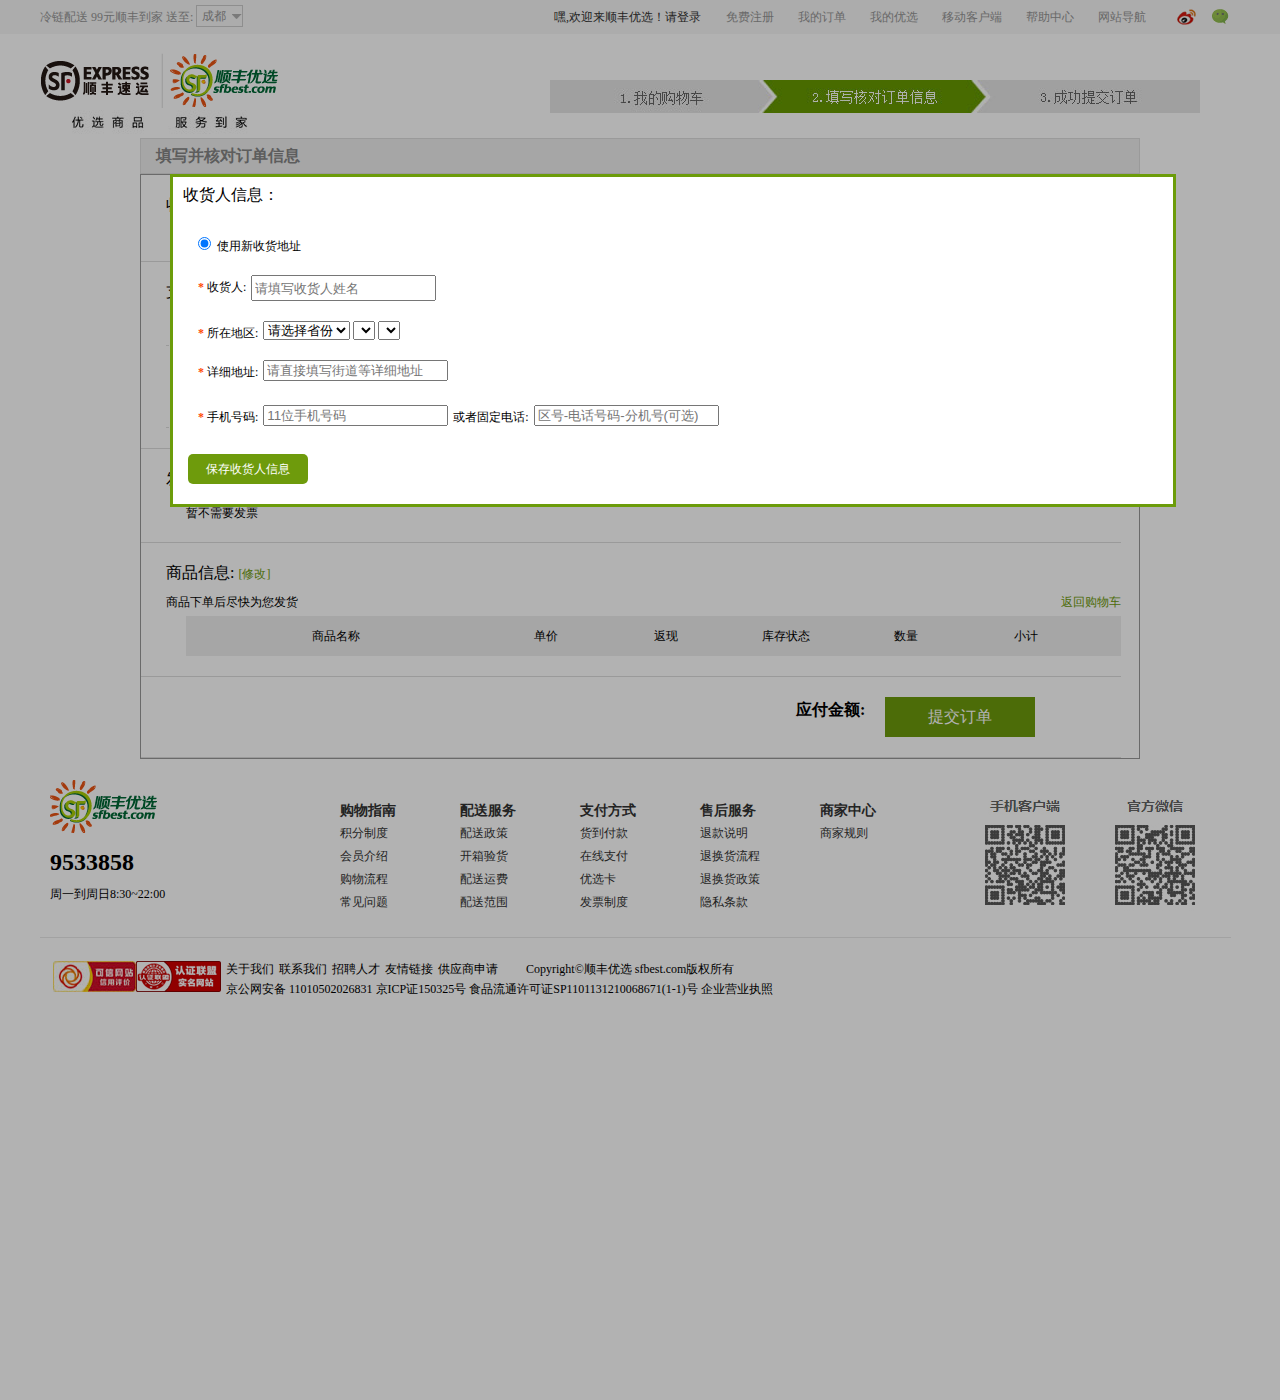
<file: shunfengyouxuan/indent.html>
<!DOCTYPE html>
<html lang="en">
<head>
	<meta charset="UTF-8" />
	<title>确认订单</title>
	<link rel="stylesheet" type="text/css" href="css/style.css">
	<link rel="stylesheet" type="text/css" href="css/indent.css">
	<script type="text/javascript" src="js/jquery.js"></script>
	<script type="text/javascript" src="js/jquery.cookie.js"></script>
	<script type="text/javascript" src="js/indent.js"></script>
</head>
<body>
	<div class="zhezhao"></div>
	<!-- header -->
	<div id="header">
		<div class="header-main">
			<div class="hl">
				<span class="hl-span">冷链配送 99元顺丰到家 送至:</span>
				<div id="position">成都
					<i></i>
					<div class="position">
						<div class="p-container">
							<p>请选择您的收货地址</p>
							<ul class="p-title">
								<li>北京</li>
								<li>上海</li>
								<li>广州</li>
								<li>深圳</li>
								<li>天津</li>
								<li>苏州</li>
								<li>杭州</li>
								<li>南京</li>
								<li>无锡</li>
								<li>青岛</li>
								<li>武汉</li>
							</ul>
							<span class="p-color">更多城市:</span>
							<ul class="p-content">
								<li class="p-color">华东:</li>
								<li>上海</li>
								<li>浙江</li>
								<li>江苏</li>
								<li>安徽</li>
							</ul>
							<ul class="p-content">
								<li class="p-color">华南:</li>
								<li>广东</li>
								<li>福建</li>
								<li>海南</li>
								<li>广西</li>
							</ul>
							<ul class="p-content">
								<li class="p-color">华北:</li>
								<li>北京</li>
								<li>天津</li>
								<li>河北</li>
								<li>山东</li>
								<li>山西</li>
								<li>内蒙古</li>
							</ul>
							<ul class="p-content">
								<li class="p-color">华中:</li>
								<li>湖北</li>
								<li>江西</li>
								<li>湖南</li>
								<li>河南</li>
							</ul>
							<ul class="p-content">
								<li class="p-color">东北:</li>
								<li>辽宁</li>
								<li>吉林</li>
								<li>黑龙江</li>
							</ul>
							<ul class="p-content">
								<li class="p-color">西南:</li>
								<li>重庆</li>
								<li>四川</li>
								<li>云南</li>
								<li>贵州</li>
								<li>西藏</li>
							</ul>
							<ul class="p-content">
								<li class="p-color">西北:</li>
								<li>陕西</li>
								<li>甘肃</li>
								<li>宁夏</li>
								<li>青海</li>
								<li>新疆</li>
							</ul>
						</div>
					</div>
				</div>
			</div>
			<div class="hr">
				<span>
					<a href="login.html" class="user_name">嘿,欢迎来顺丰优选！请登录
					</a>
					<a href="javascript:void(0)" class="quit">[退出]</a>
				</span>
				<ul class="hr-one">
					<li><a href="register.html">免费注册</a></li>
					<li><a href="#">我的订单</a></li>
					<li class="hro-a"><a href="#">我的优选</a></li>
					<li class="hro-b"><a href="#">移动客户端</a></li>
					<li class="hro-a"><a href="#">帮助中心</a></li>
					<li class="hro-a"><a href="#">网站导航</a></li>
				</ul>
				<div class="hr-two">
					<a href="#"><img src="img/weibo.jpg" alt="微博" /></a>
					<a href="#"><img src="img/weixin.jpg" alt="微信" /></a>
				</div>
			</div>
		</div>
	</div>
	<!-- logo -->
	<div id="logo">
		<div class="img">
			<a class="li-one" href="#"></a>
			<a class="li-two" href="#"></a>
			<div class="li-thr">
				<a href="#"><img src="img/logo_word.jpg" alt="" />
				</a>
			</div>
			<img src="img/step_02.jpg " alt="" />
		</div>
	</div>
	<!-- main -->
	<div id="indent-main">
		<form action="" id="indent-create">
			<h3 class="indentHd">填写并核对订单信息</h3>
			<div id="userAddId">
				<p class="indentTitle">收货人信息：</p>
				<ul class="indentAll">
					<li>
						<input type="radio" checked="checked" class="iA-btn" />
						<span class="newAddress">使用新收货地址</span>
					</li>
					<li class="indentUser">
						<div class="label">
							<b>*</b>
							收货人:
						</div>
						<input type="text" placeholder="请填写收货人姓名" id="IU-name"/>
						<span class="iuErr">请填写收货人姓名</span>
					</li>
					<li class="indentAddress">
						<div class="label">
							<b>*</b>
							所在地区:
						</div>
						<select id="province"></select>
						<select id="city"></select>
						<select id="district"></select>
					</li>
					<li class="fullAddress">
						<div class="label">
							<b>*</b>
							详细地址:
						</div>
						<div class="FA-field">
							<span class="sheng"></span>
							<span class="shi"></span>
							<span class="xian"></span>
							<input type="text" placeholder="请直接填写街道等详细地址" id="IU-address"/>
						</div>
						<span class="faErr">请您填写完整的地区信息</span>
					</li>
					<li class="indent-phone">
						<div class="label">
							<b>*</b>
							手机号码:
						</div>
						<input type="text" placeholder="11位手机号码" id="IU-phone"/>
						<div class="label">
							或者固定电话:
						</div>
						<input type="text" placeholder="区号-电话号码-分机号(可选)" 
						id="IU-phone2"/>
						<span class="ipErr">请您填写手机号码或固定电话</span>
					</li>
				</ul>
				<div id="save">保存收货人信息</div>
			</div>
			<!-- 订单信息 -->
			<ul class="indentContent">
				<li>
					<div class="userInfo">
						收货人信息:
						<a href="#" class="amend" id="amend">[修改]</a>
					</div>
					<div class="userAddress">
						<span class="f-name"></span>
						<span class="f-phone">13526547895</span>
						<span class="f-shi"></span>
						<span class="f-xian"></span>
						<span class="f-zhen"></span>
					</div>
				</li>
				<li>
					<div class="userPrice">
						支付及配送方式:
						<a href="#" class="amend">[修改]</a>
					</div>
					<p class="pay">在线支付</p>
					<div class="UP-indent">
						<p>订单一</p>
						<div class="shunfeng">
							<div><span>顺丰速运</span>负责配送</div>
							<p>下单后尽快为您发货</p>
						</div>
					</div>
				</li>
				<li >
					<div class="userInfo">
						发票信息:
						<a href="#" class="amend">[修改]</a>
					</div>
					<div class="bill">
						暂不需要发票
					</div>
				</li>
				<li>
					<div class="userInfo">
						商品信息:
						<a href="#" class="amend">[修改]</a>
					</div>
					<a href="cart.html" class="goto-cart">返回购物车</a>
					<p>商品下单后尽快为您发货</p>
					<!-- 购物车详情 -->
					<div id="cart-info">
						<div class="ci-title">
							<div class="ci-name">商品名称</div>
							<div>单价</div>
							<div>返现</div>
							<div>库存状态</div>
							<div>数量</div>
							<div>小计</div>
						</div>
					</div>
					<!-- 复制 -->
					<div class="ci-template" style="display:none">
						<div class="id"></div>
						<div class="price"></div>
						<div class="fanxian">返现</div>
						<div class="repertory">现货</div>
						<div class="amount"></div>
						<div class="sub"></div>
					</div>
				</li>
				<li class="last-li">
					<div class="account">应付金额:<span id="gross"></span></div>
					<div id="sumbit">提交订单</div>
				</li>
			</ul>
		</form>
	</div>
	<!-- foot -->
	<div id="foot">
		<div class="foot-header">
			<div class="fh-left">
				<div></div>
				<h1>9533858</h1>
				<p>周一到周日8:30~22:00</p>
			</div>
			<div class="fh-center">
				<ul>
					<li class="strong"><a href="#">购物指南</a></li>
					<li><a href="#">积分制度</a></li>
					<li><a href="#">会员介绍</a></li>
					<li><a href="#">购物流程</a></li>
					<li><a href="#">常见问题</a></li>
				</ul>
				<ul>
					<li class="strong"><a href="#">配送服务</a></li>
					<li><a href="#">配送政策</a></li>
					<li><a href="#">开箱验货</a></li>
					<li><a href="#">配送运费</a></li>
					<li><a href="#">配送范围</a></li>
				</ul>
				<ul>
					<li class="strong"><a href="#">支付方式</a></li>
					<li><a href="#">货到付款</a></li>
					<li><a href="#">在线支付</a></li>
					<li><a href="#">优选卡</a></li>
					<li><a href="#">发票制度</a></li>
				</ul>
				<ul>
					<li class="strong"><a href="#">售后服务</a></li>
					<li><a href="#">退款说明</a></li>
					<li><a href="#">退换货流程</a></li>
					<li><a href="#">退换货政策</a></li>
					<li><a href="#">隐私条款</a></li>
				</ul>
				<ul>
					<li class="strong"><a href="#">商家中心</a></li>
					<li><a href="#">商家规则 </a></li>
				</ul>
			</div>
			<div class="fh-right">
				<img src="img/foot.jpg" alt="" />
			</div>
		</div>
		<div class="foot-foot">
			<div class="ff-main">
				<img src="img/kxicon.jpg" alt="" />
				<img src="img/bottom_sm.png" alt="" />
				<ul>
					<li>关于我们</li>
					<li>联系我们</li>
					<li>招聘人才</li>
					<li>友情链接</li>
					<li>供应商申请</li>
				</ul>
				<span>Copyright&copy;顺丰优选 sfbest.com版权所有</span>
				<p>京公网安备 11010502026831  京ICP证150325号 食品流通许可证SP1101131210068671(1-1)号  企业营业执照</p>
			</div>
		</div>
	</div>
</body>
</html>
</file>
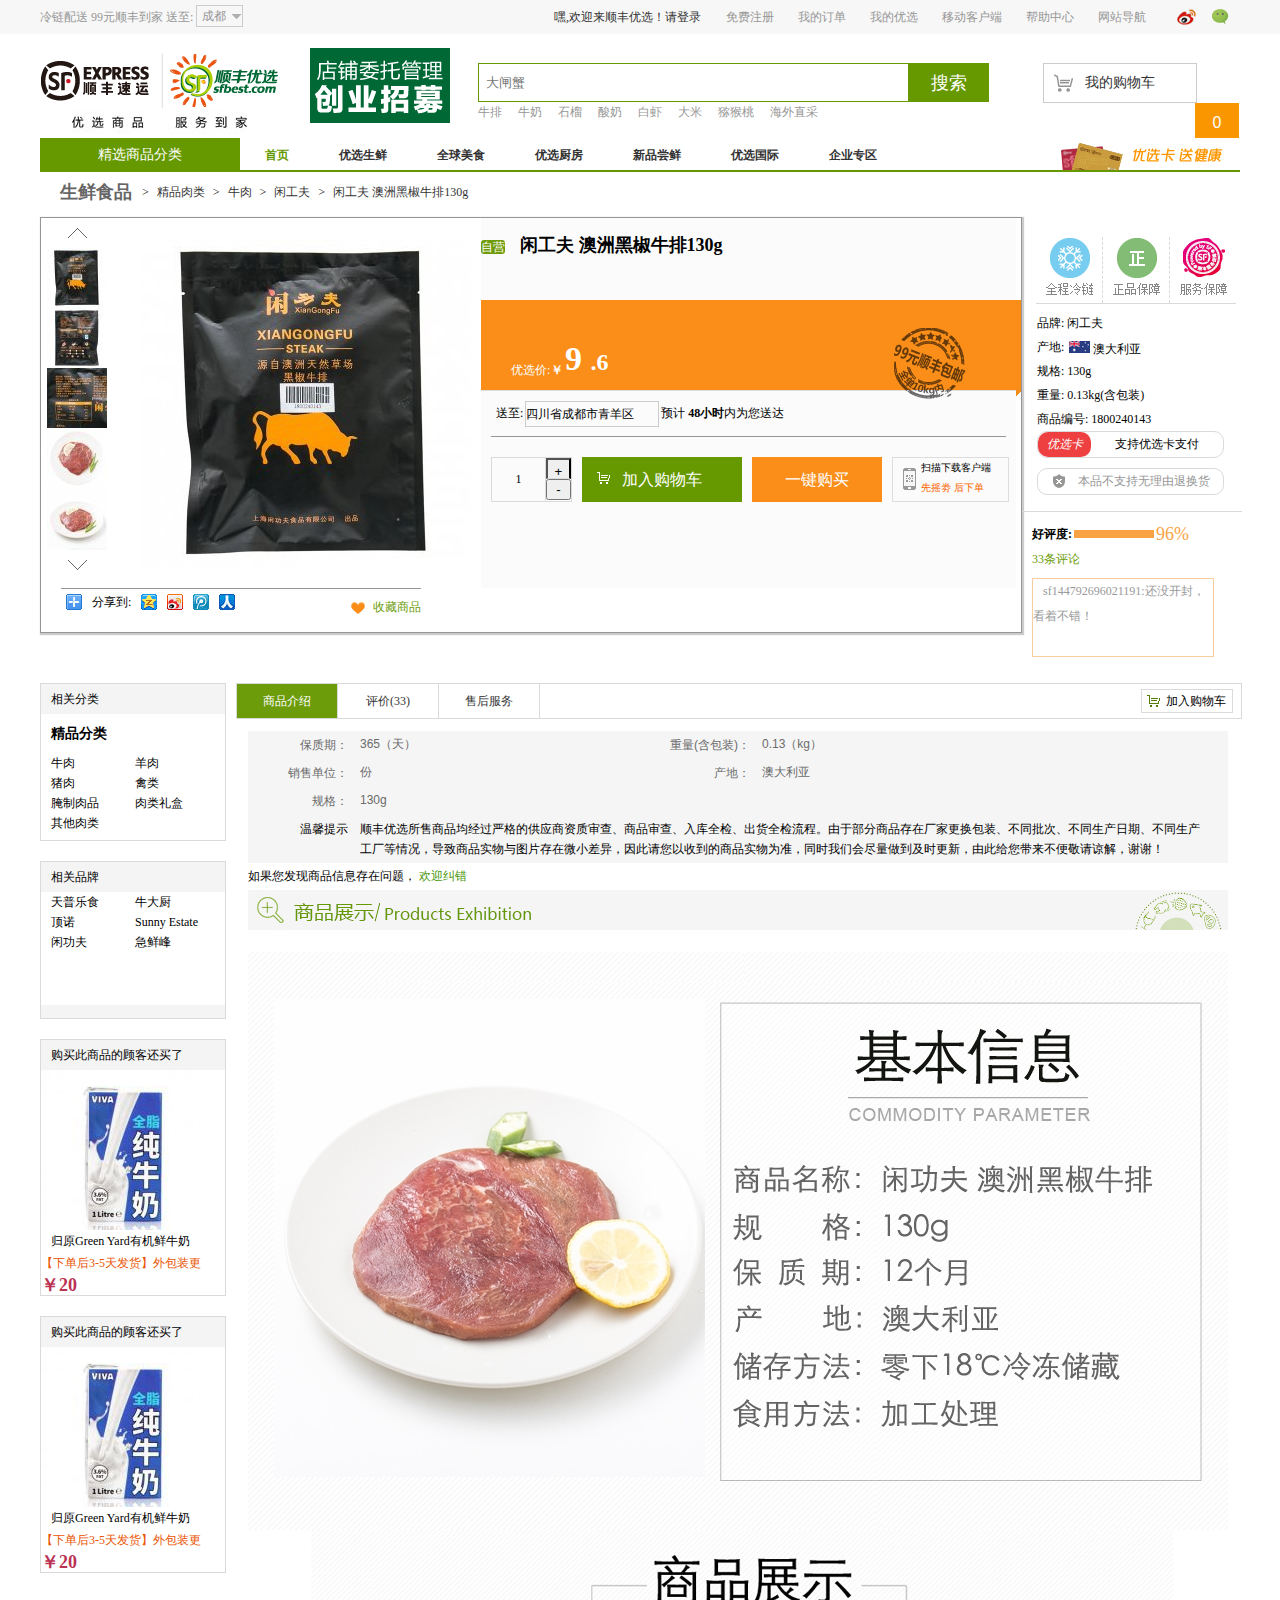
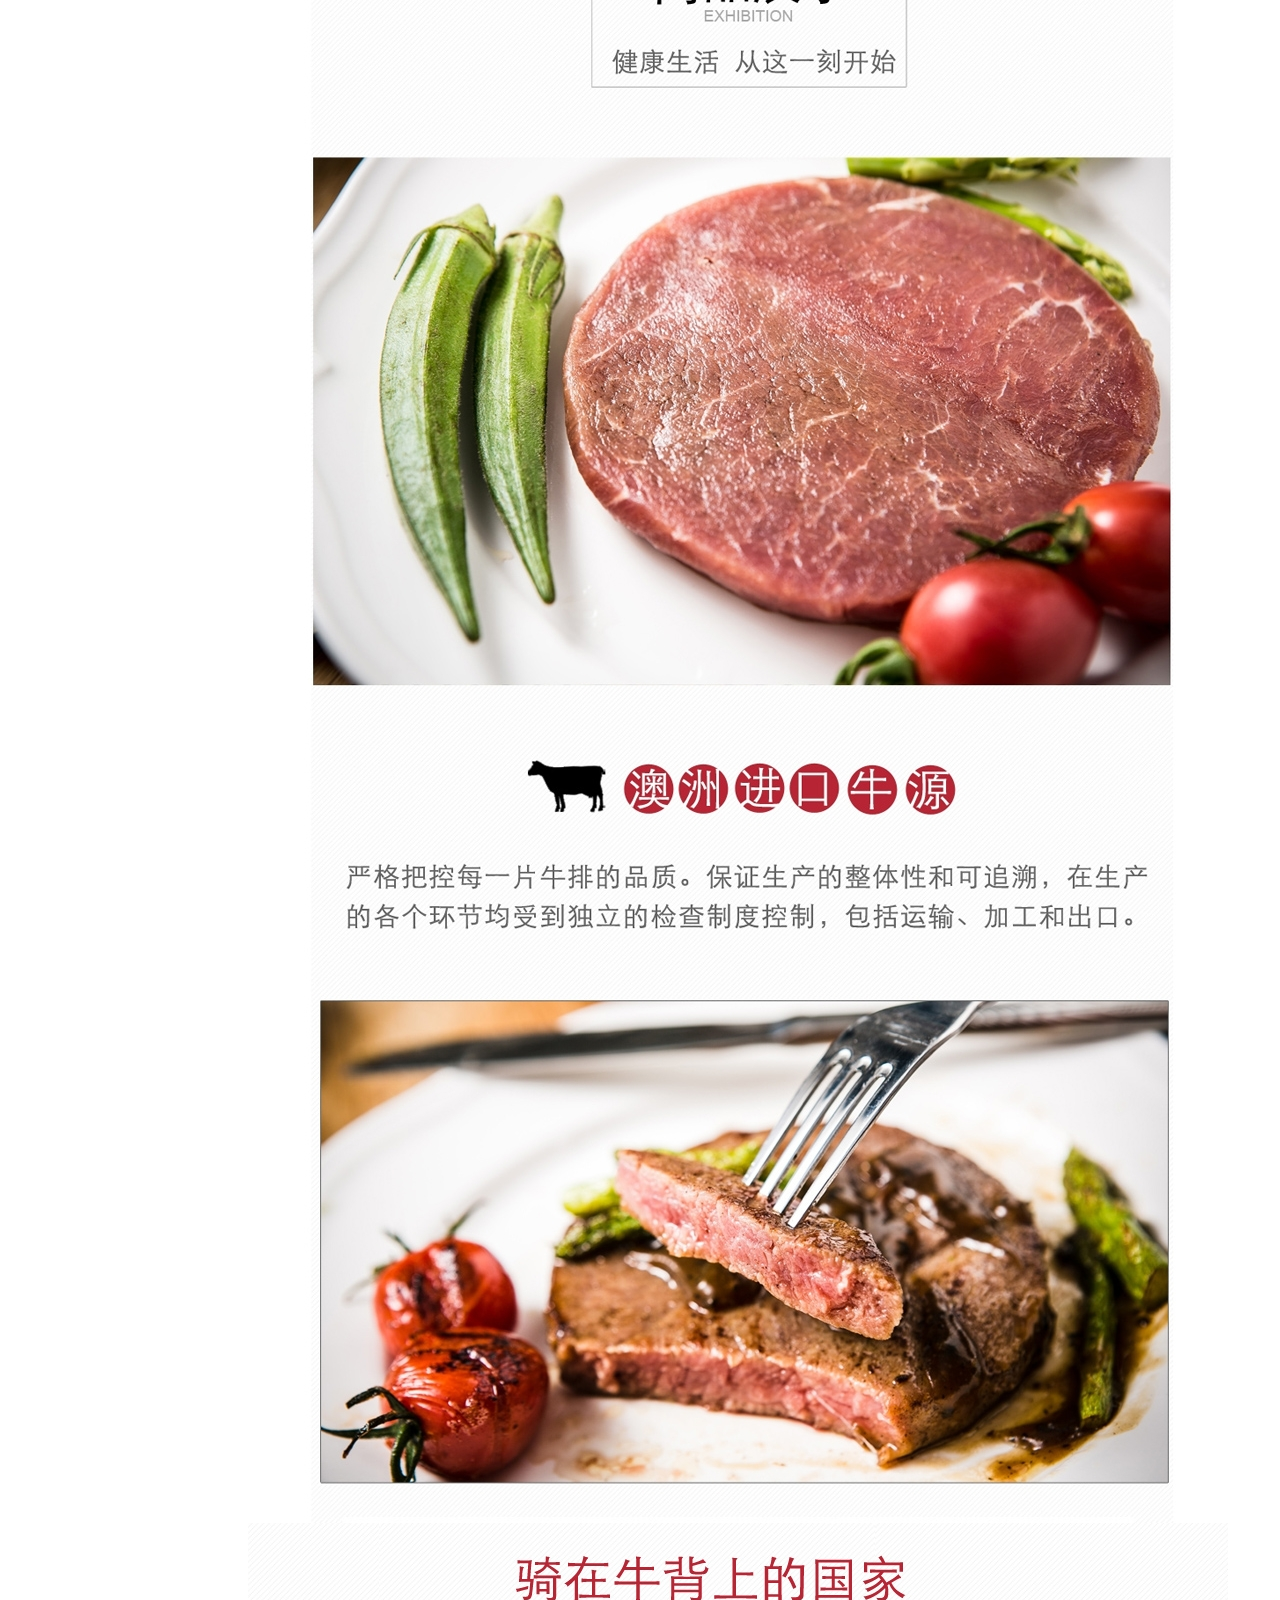
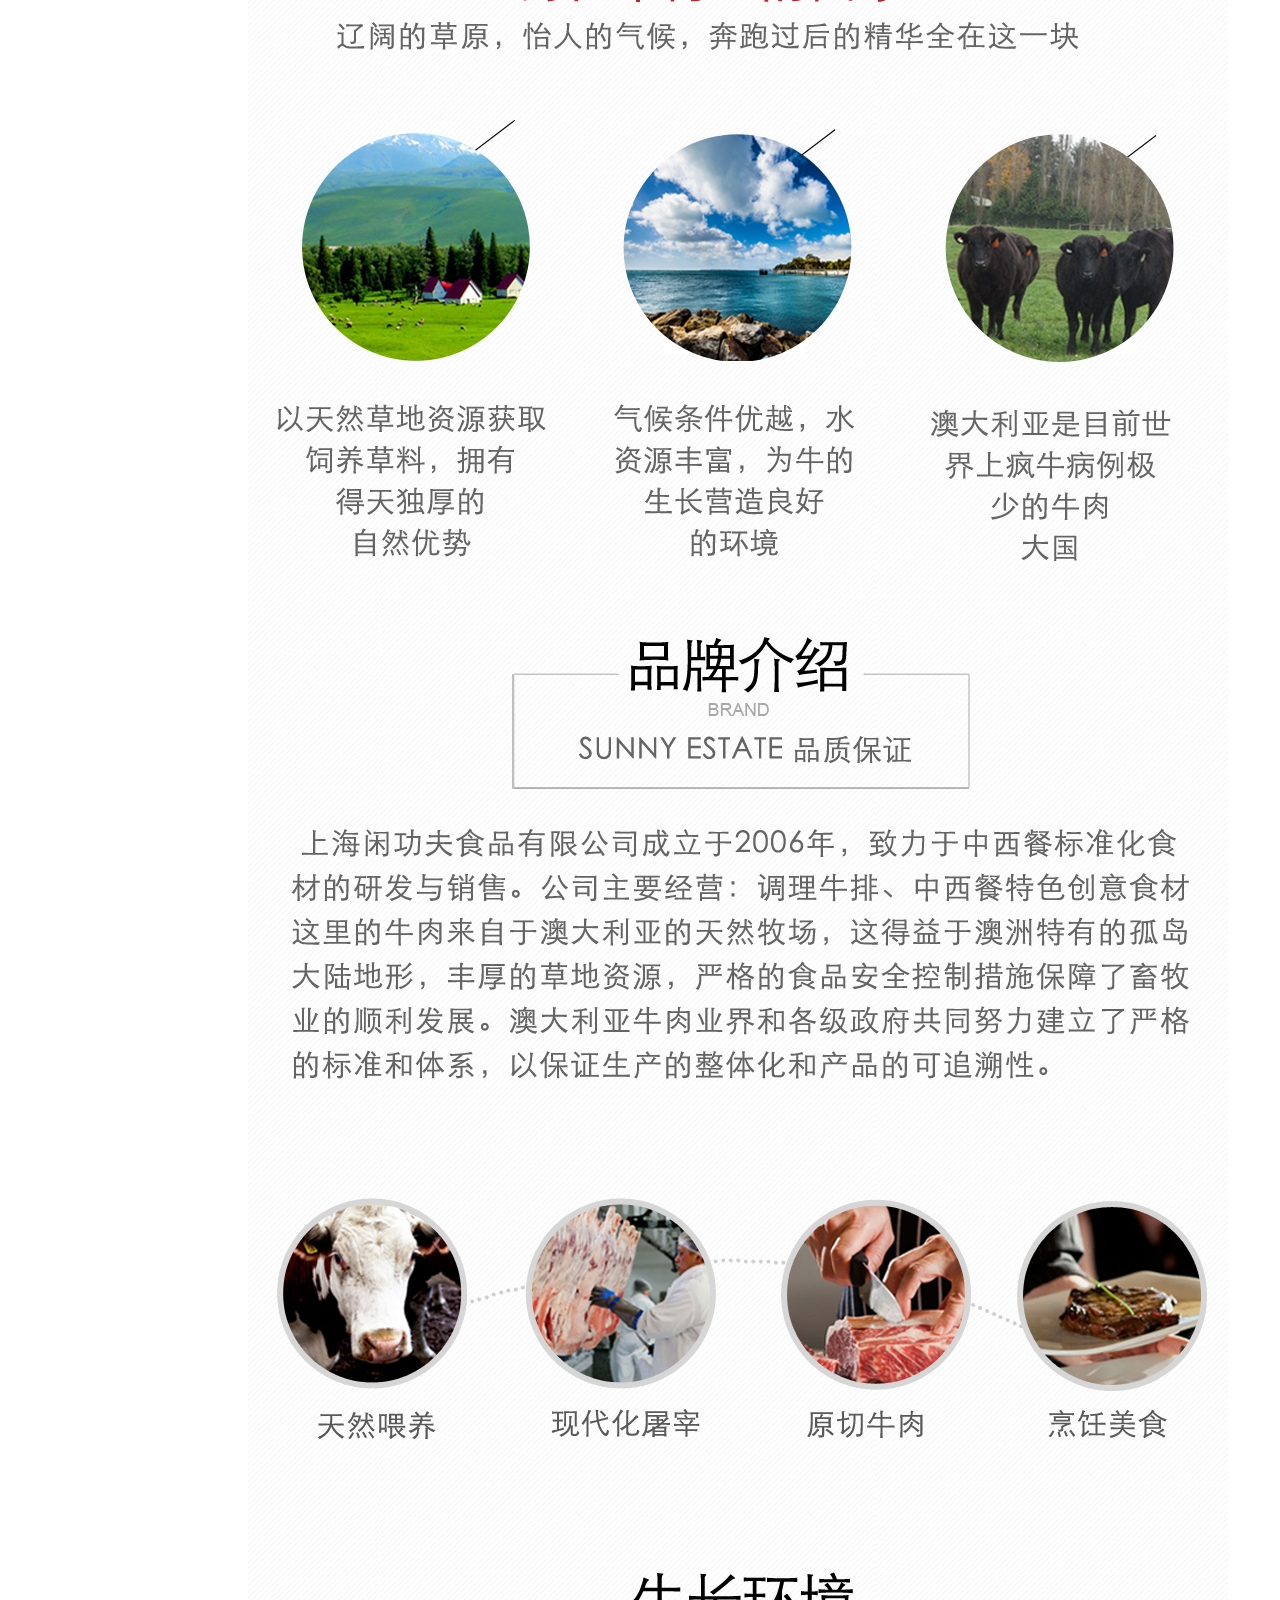
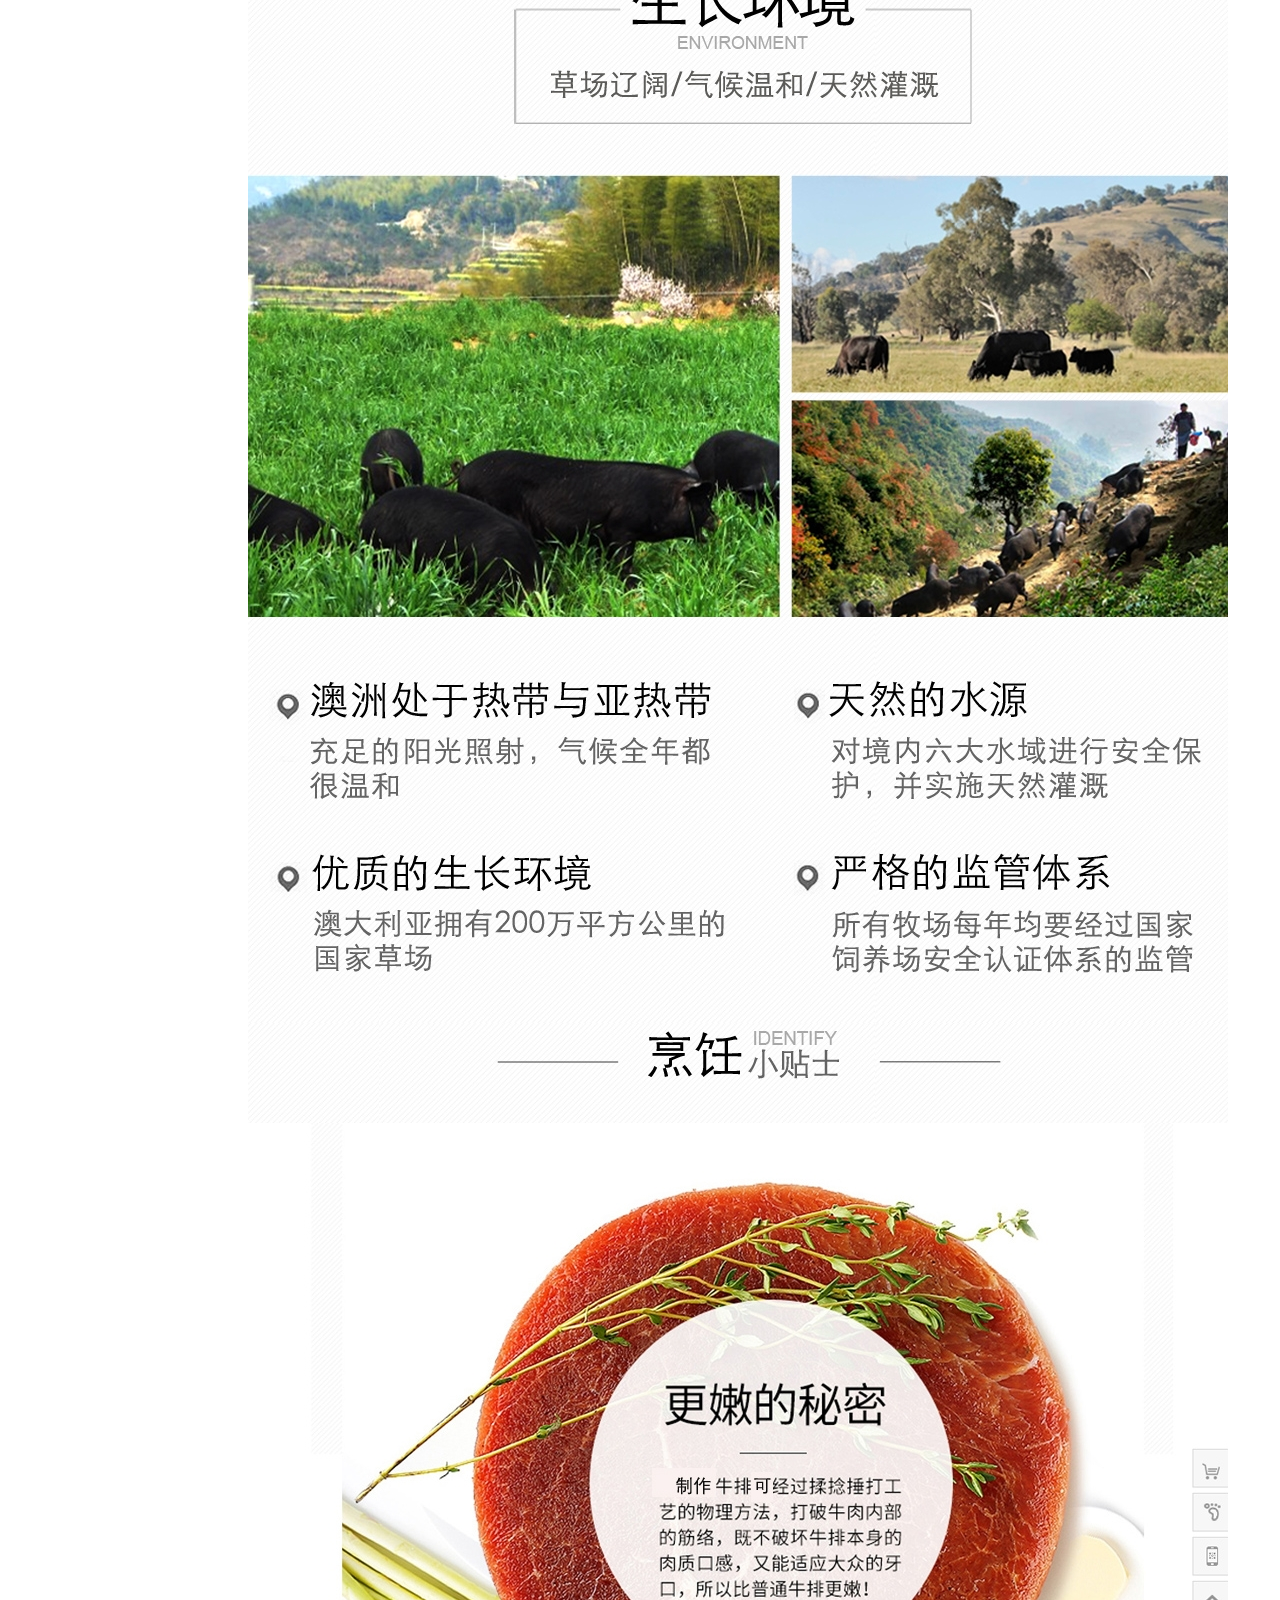
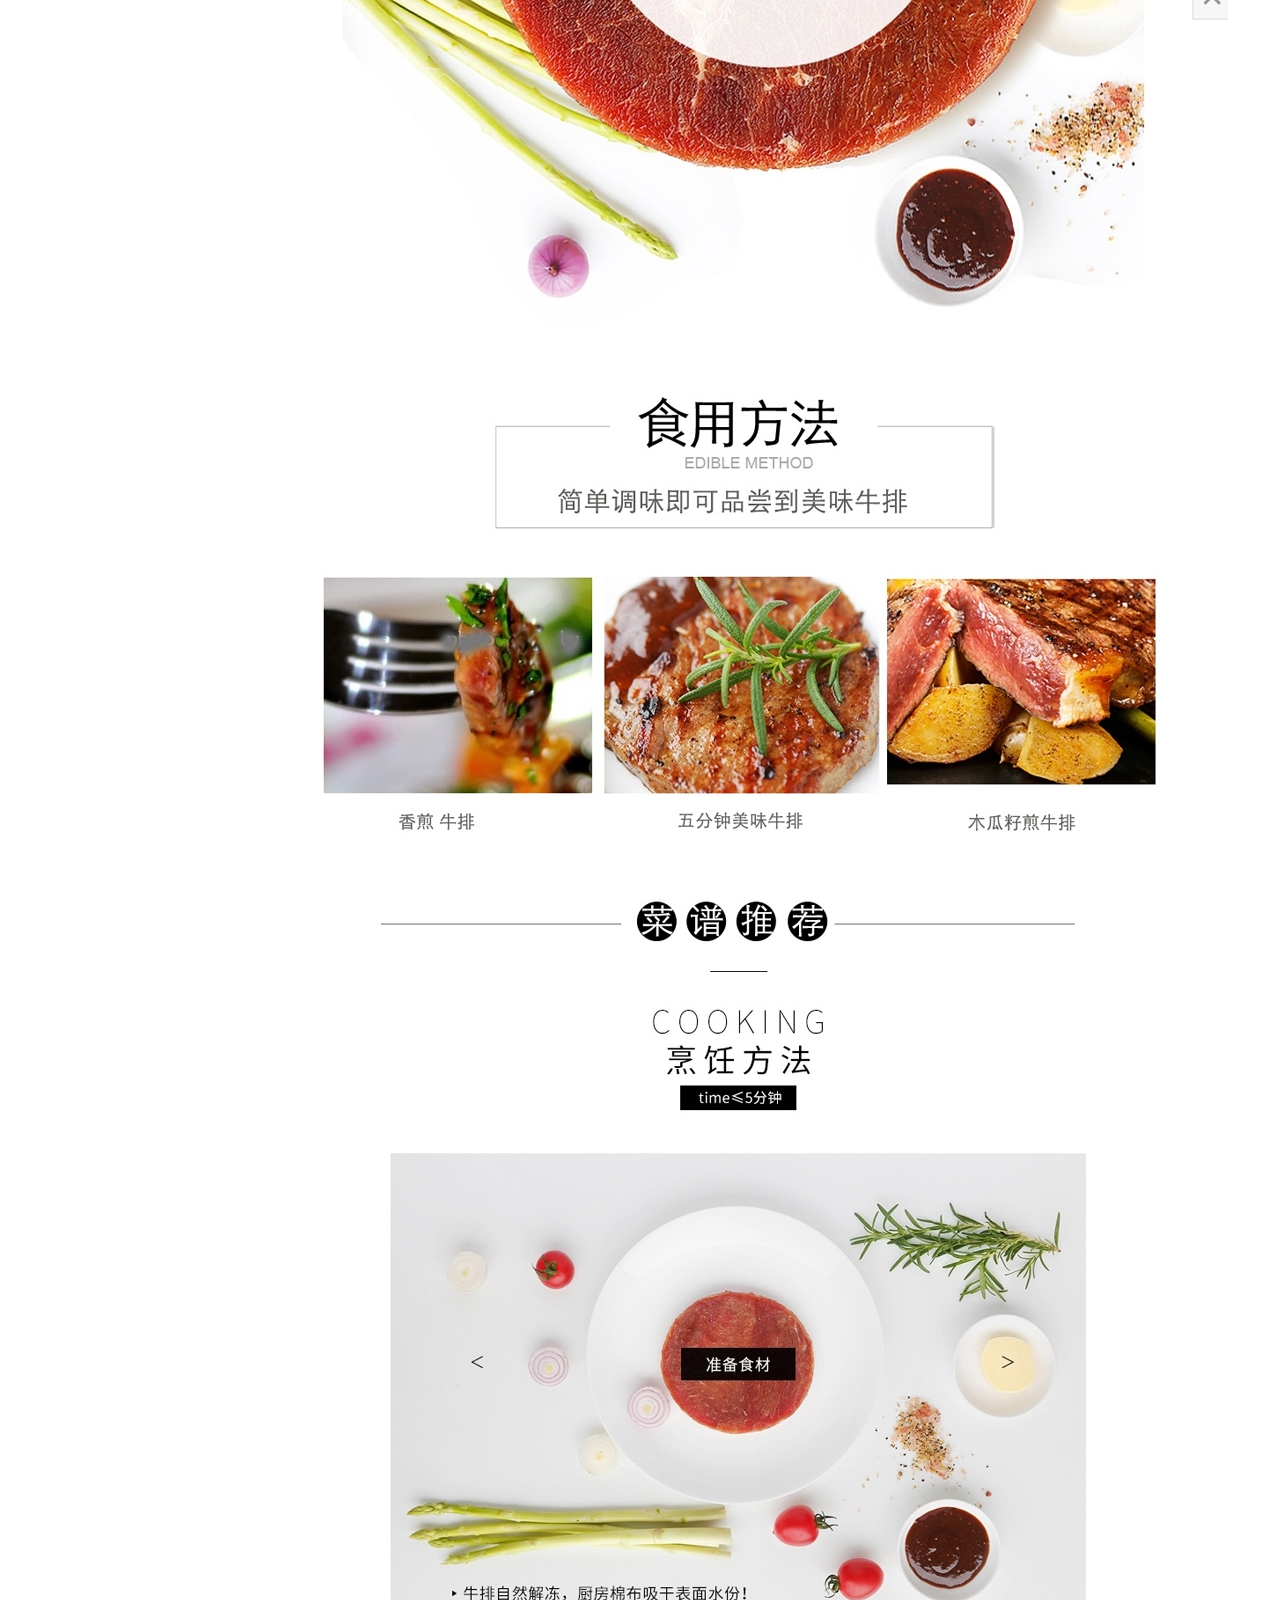
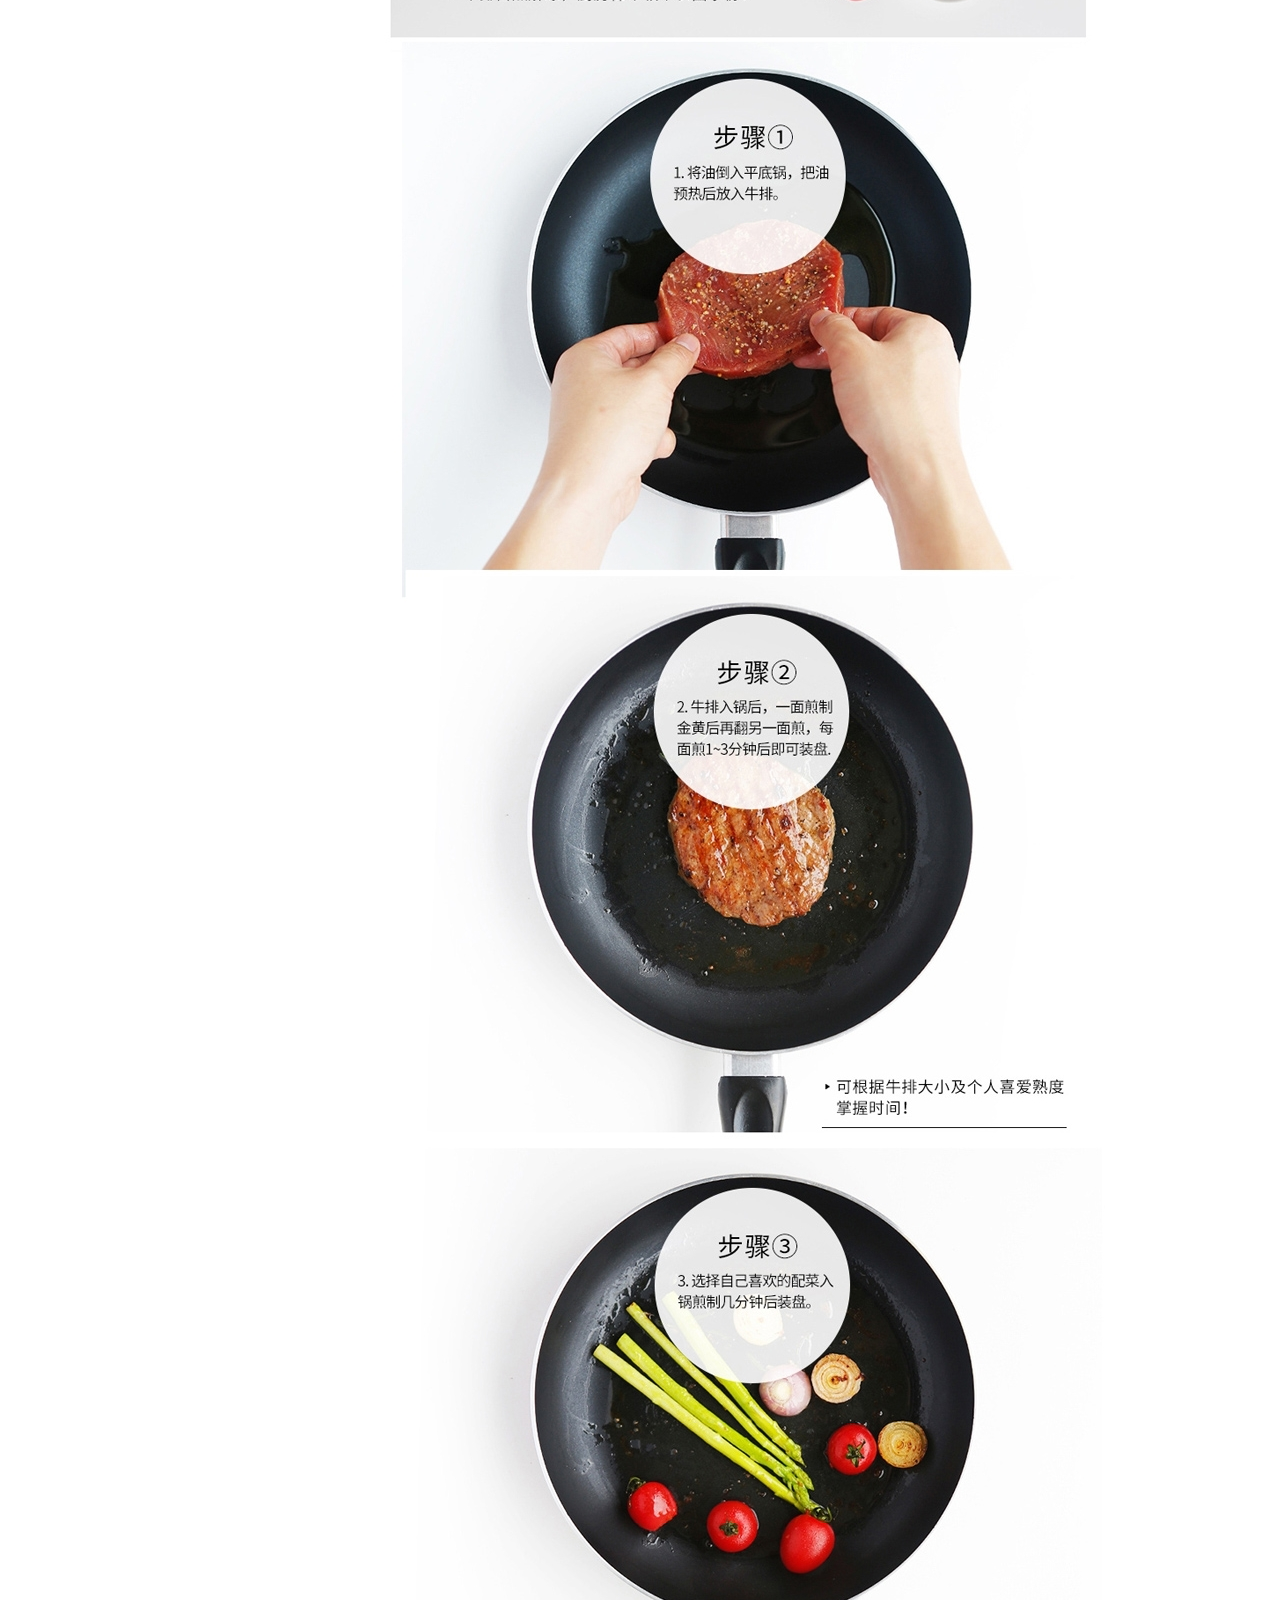
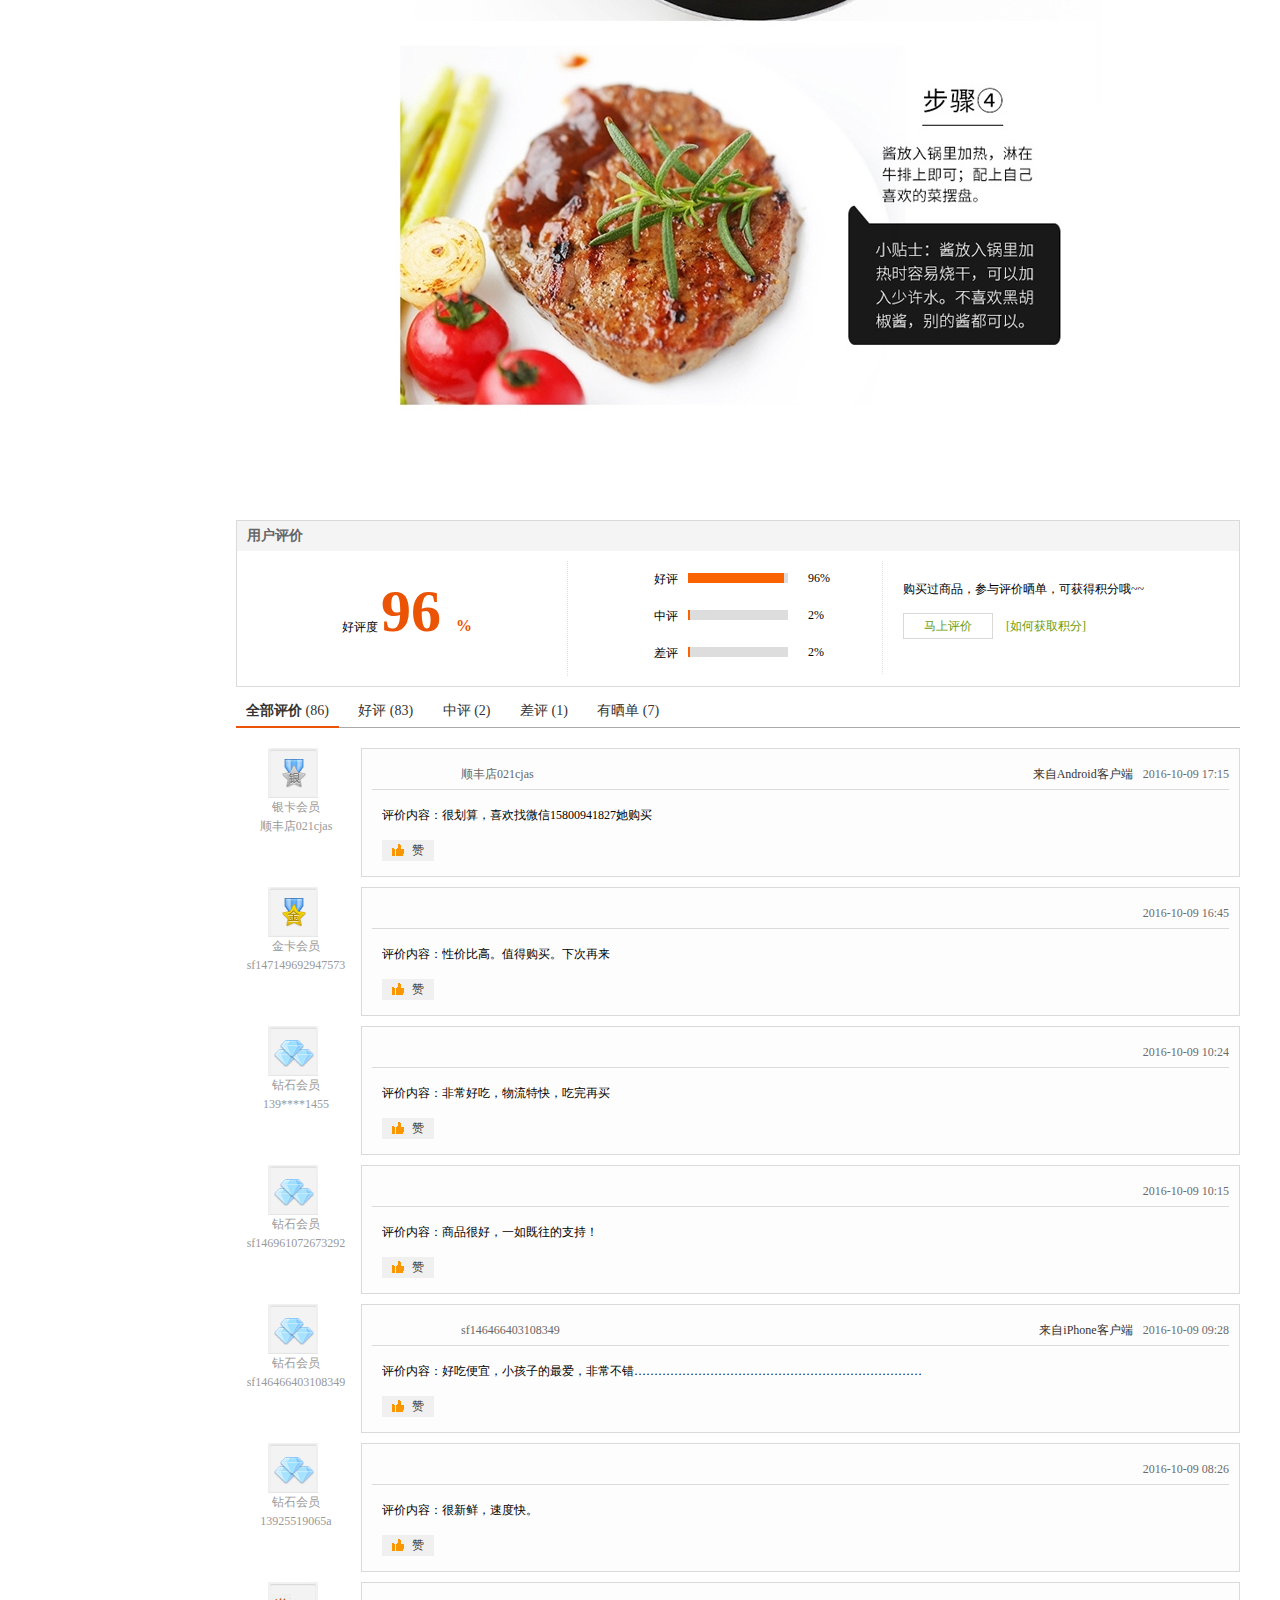
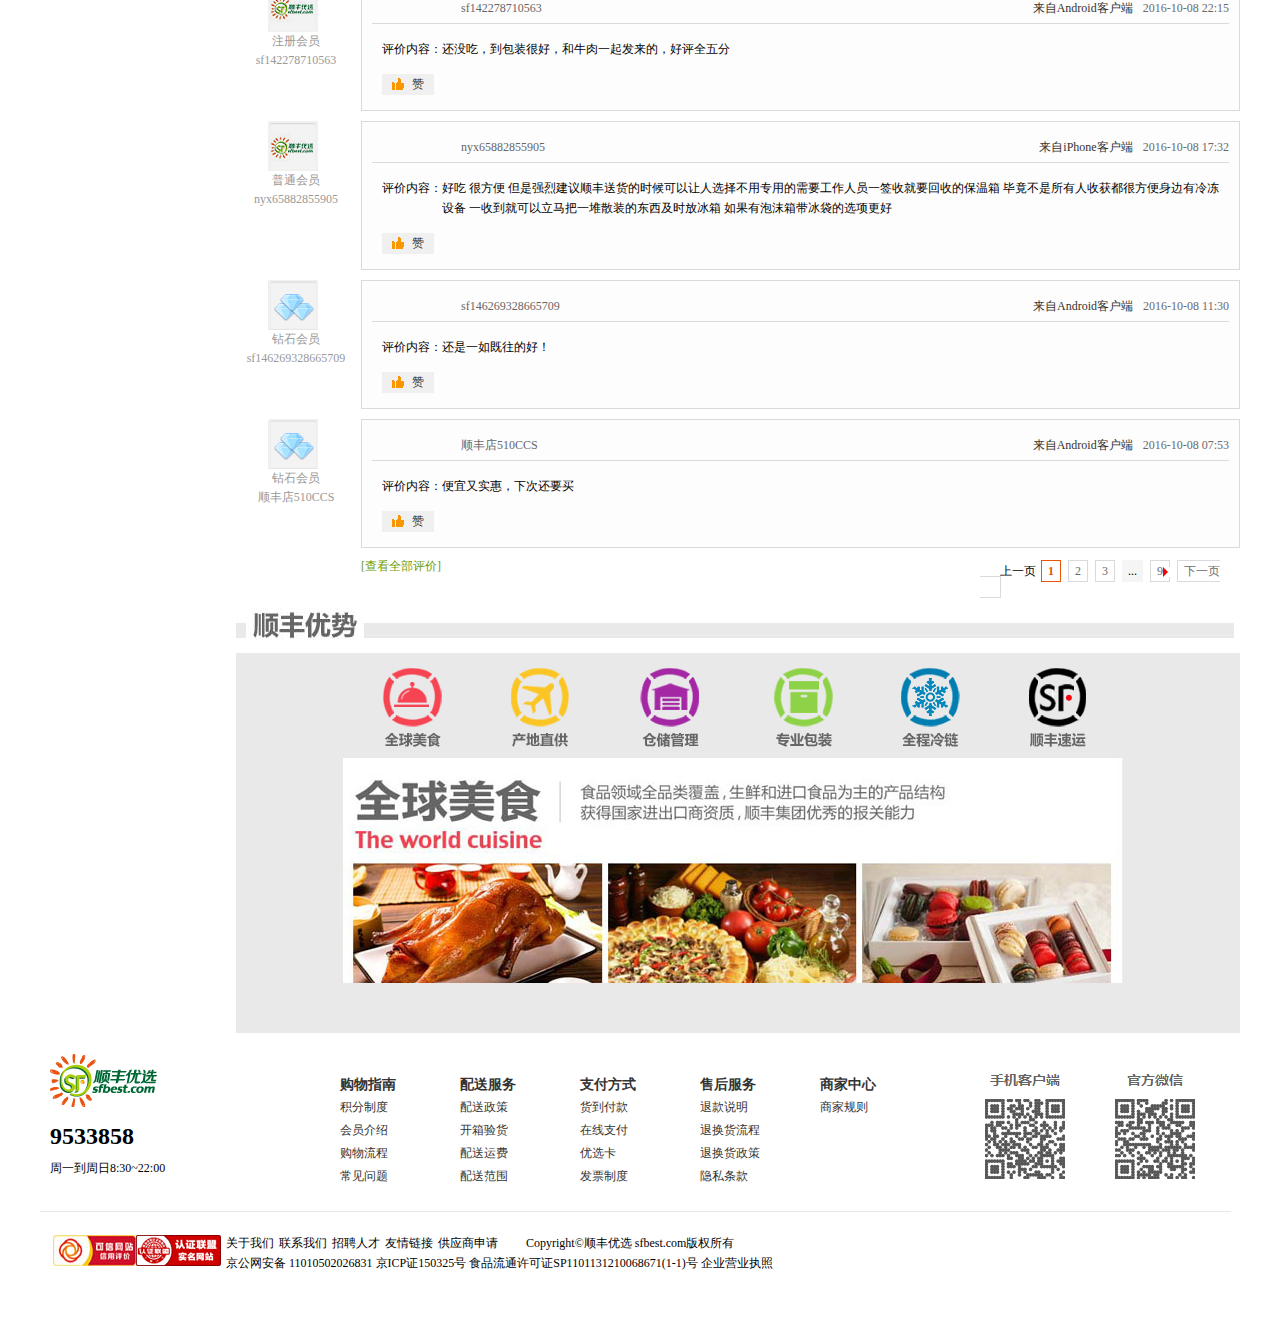
<file: shunfengyouxuan/list.html>
<!DOCTYPE html>
<html lang="en">
<head>
	<meta charset="UTF-8" />
	<title>商品详情</title>
	<link rel="stylesheet" type="text/css" href="css/style.css">
	<link rel="stylesheet" type="text/css" href="css/main.css">
	<script type="text/javascript" src="js/jquery.js"></script>
	<script type="text/javascript" src="js/jquery.cookie.js"></script>
	<script type="text/javascript" src="js/details.js"></script>
	<script type="text/javascript" src="js/list.js"></script>
</head>
<body>
	<div class="zhezhao"></div>
	<div class="car_success">
		<div class="remind">
			提示
		</div>
		<p>成功添加到购物车</p>
		<input type="button" value="继续购物" id="go_on"/>
		<input type="button" value="查看购物车" id="car_goto"/>
	</div>
	<!-- header -->
	<div id="header">
		<div class="header-main">
			<div class="hl">
				<span class="hl-span">冷链配送 99元顺丰到家 送至:</span>
				<div id="position">成都
					<i></i>
					<div class="position">
						<div class="p-container">
							<p>请选择您的收货地址</p>
							<ul class="p-title">
								<li>北京</li>
								<li>上海</li>
								<li>广州</li>
								<li>深圳</li>
								<li>天津</li>
								<li>苏州</li>
								<li>杭州</li>
								<li>南京</li>
								<li>无锡</li>
								<li>青岛</li>
								<li>武汉</li>
							</ul>
							<span class="p-color">更多城市:</span>
							<ul class="p-content">
								<li class="p-color">华东:</li>
								<li>上海</li>
								<li>浙江</li>
								<li>江苏</li>
								<li>安徽</li>
							</ul>
							<ul class="p-content">
								<li class="p-color">华南:</li>
								<li>广东</li>
								<li>福建</li>
								<li>海南</li>
								<li>广西</li>
							</ul>
							<ul class="p-content">
								<li class="p-color">华北:</li>
								<li>北京</li>
								<li>天津</li>
								<li>河北</li>
								<li>山东</li>
								<li>山西</li>
								<li>内蒙古</li>
							</ul>
							<ul class="p-content">
								<li class="p-color">华中:</li>
								<li>湖北</li>
								<li>江西</li>
								<li>湖南</li>
								<li>河南</li>
							</ul>
							<ul class="p-content">
								<li class="p-color">东北:</li>
								<li>辽宁</li>
								<li>吉林</li>
								<li>黑龙江</li>
							</ul>
							<ul class="p-content">
								<li class="p-color">西南:</li>
								<li>重庆</li>
								<li>四川</li>
								<li>云南</li>
								<li>贵州</li>
								<li>西藏</li>
							</ul>
							<ul class="p-content">
								<li class="p-color">西北:</li>
								<li>陕西</li>
								<li>甘肃</li>
								<li>宁夏</li>
								<li>青海</li>
								<li>新疆</li>
							</ul>
						</div>
					</div>
				</div>
			</div>
			<div class="hr">
				<span>
					<a href="login.html" class="user_name">嘿,欢迎来顺丰优选！请登录
					</a>
					<a href="javascript:void(0)" class="quit">[退出]</a>
				</span>
				<ul class="hr-one">
					<li><a href="<register class="html">免费注册</a></li>
					<li><a href="#">我的订单</a></li>
					<li class="hro-a"><a href="#">我的优选</a></li>
					<li class="hro-b"><a href="#">移动客户端</a></li>
					<li class="hro-a"><a href="#">帮助中心</a></li>
					<li class="hro-a"><a href="#">网站导航</a></li>
				</ul>
				<div class="hr-two">
					<a href="#"><img src="img/weibo.jpg" alt="微博" /></a>
					<a href="#"><img src="img/weixin.jpg" alt="微信" /></a>
				</div>
			</div>
		</div>
	</div>
	<!-- logo -->
	<div id="logo">
		<div class="img">
			<a class="li-one" href="#"></a>
			<a class="li-two" href="#"></a>
			<div class="li-thr">
				<a href="#"><img src="img/logo_word.jpg" alt="" />
				</a>
			</div>
		</div>
		<a class="gif">
			<img src="img/dong.gif" alt="" />
		</a>
		<div class="l-cart">
			<div class="lc-one">
				<form action="" class="lco-form">
					<input type="text" placeholder="大闸蟹" class="lco-text"/>
					<input type="button" value="搜索" class="lco-seek"/>
				</form>
				<ul class="lco-list">
					<li>牛排</li>
					<li>牛奶</li>
					<li>石榴</li>
					<li>酸奶</li>
					<li>白虾</li>
					<li>大米</li>
					<li>猕猴桃</li>
					<li>海外直采</li>
				</ul>
			</div>                     
			<div class="lc-two">
				<form action="" class="lct-form">
					<a href="cart.html" class="lct-seek">我的购物车</a>
					<input type="text" value="0" class="lct-text"/>
				</form>
			</div>
		</div>
	</div>
	<!-- list -->
	<div id="list">
		<ul class="list-list">
			<li class="ll-one"><h1>精选商品分类</h1></li>
			<div id="llo-list" class="none" style="position:relative;z-index:9999">
			<li>
				<div class="lo">
					<h2><span class="ll-rou"></span>肉类海鲜</h2>
					<p>                          
						<a href="#">大闸蟹</a>
						<!-- 商品列表页面 -->
						<a href="details.html">牛肉</a>
						<a href="#">虾</a>
						<a href="#">羊肉</a>
					</p>
				</div>
				<div id="lr-show">
					<div class="lrs-text">
						<ul class="lrs-one">
							<h2 class="ll-big">精品肉类</h2>
							<li>牛肉</li>
							<li>猪肉</li>
							<li>禽类</li>
							<li>腌腊肉品</li>
							<li>肉类礼盒</li>
							<li class="ll-color">澳洲牛肉</li>
							<li class="ll-color">牛排</li>
						</ul>
						<ul class="lrs-one">
							<h2 class="ll-big">海鲜水产</h2>
							<li>虾</li>
							<li>鱼</li>
							<li>蟹/贝</li>
							<li>参鲍</li>
							<li>海鲜礼盒</li>
							<li class="ll-color">白虾</li>
							<li class="ll-color">鳕鱼</li>
						</ul>
						<ul class="lrs-one">
							<h2 class="ll-big">速冻食品</h2>
							<li>中式面点</li>
							<li>西式面点</li>
							<li>西式料理</li>
							<li>加工水产</li>
							<li>其他肉类</li>
							<li class="ll-color">饺子</li>
							<li class="ll-color">披萨</li>
						</ul>
					</div>
					<div class="lrs-img">
						<img src="img/1463455028.jpg" alt="" />
					</div>
				</div>
			</li>
			<li>
				<div class="lo">
					<h2><span class="ll-food"></span>熟食豆奶</h2>
					<p>
						<a href="#">熟食</a>
						<a href="">蛋品</a>
						<a href="">低温奶</a>
					</p>
				</div>
				<div id="lr-show">
					<div class="lrs-text">
						<ul class="lrs-one">
							<h2 class="ll-big">肉类熟食</h2>
							<li>香肠</li>
							<li>火腿</li>
							<li>培根</li>
							<li>其他熟食</li>
							<li class="ll-color">荷美尔</li>
							<li class="ll-color">月盛斋</li>
						</ul>
						<ul class="lrs-one">
							<h2 class="ll-big">蛋品</h2>
							<li>鸡蛋</li>
							<li>松花蛋/咸鸭蛋</li>
							<li class="ll-color">德清源</li>
							<li class="ll-color">百年栗园</li>
						</ul>
						<ul class="lrs-one">
							<h2 class="ll-big">冷藏奶品饮品</h2>
							<li>低温奶</li>
							<li>奶制品</li>
							<li>冷藏果汁</li>
							<li>奶酪</li>
							<li>黄油</li>
							<li>酸奶</li>
						</ul>
					</div>
					<div class="lrs-img">
						<img src="img/1463456854.jpg" alt="" />
					</div>
				</div>
			</li>
			<li>
				<div class="lo">
					<h2><span class="ll-friut"></span>水果蔬菜</h2>
					<p>
						<a href="#">水果</a>
						<a href="#">蔬菜</a>
					</p>
				</div>
				<div id="lr-show">
					<div class="lrs-text">
						<ul class="lrs-one">
							<h2 class="ll-big">水果</h2>
							<li>橙类</li>
							<li>柚类</li>
							<li>柠檬</li>
							<li>苹果</li>
							<li>牛油果</li>
							<li>火龙果</li>
							<li>奇异果/猕猴桃</li>
							<li>梨</li>
							<li>提子/葡萄</li>
							<li>瓜类</li>
							<li>桃/李/杏</li>
							<li>木瓜/龙眼/芒果</li>
							<li>原产地水果</li>
							<li>冷冻水果</li>
							<li>其他</li>
						</ul>
						<ul class="lrs-one">
							<h2 class="ll-big">蔬菜</h2>
							<li>有机蔬菜</li>
							<li>根茎/瓜类</li>
							<li>菌菇类</li>
							<li>叶菜</li>
							<li>茄果/花菜/豆</li>
							<li>特色蔬菜</li>
							<li>加工蔬菜</li>
							<li>礼盒/劵</li>
							<li class="ll-color">加利利</li>
							<li class="ll-color">黄瓜</li>
						</ul>
					</div>
					<div class="lrs-img">
						<img src="img/1468837571.jpg" alt="" />
					</div>
				</div>
			</li>
			<li>
				<div class="lo">
					<h2><span class="ll-milk"></span>酒水饮料</h2>
					<p>
						<a href="#">葡萄酒</a>
						<a href="#">啤酒</a>
						<a href="#">白酒</a>
						<a href="#">牛奶</a>
					</p>
				</div>
				<div id="lr-show">
					<div class="lrs-text">
						<ul class="lrs-one">
							<h2 class="ll-big">葡萄酒</h2>
							<li>红葡萄酒</li>
							<li>白葡萄酒</li>
							<li>桃红葡萄酒</li>
							<li>香槟酒</li>
							<li>起泡酒</li>
							<li>甜酒/贵腐酒</li>
							<li>整箱装</li>
							<li>礼盒</li>
							<li class="ll-color">列级庄</li>
						</ul>
						<ul class="lrs-one">
							<h2 class="ll-big">洋酒</h2>
							<li>威士忌</li>
							<li>伏特加</li>
							<li>白兰地</li>
							<li>利口酒</li>
							<li>朗姆酒</li>
							<li>预调酒</li>
							<li>礼盒</li>
							<li>其他</li>
							<li class="ll-color">芝华士</li>
							<li class="ll-color">马爹利</li>
							<li class="ll-color">人头马</li>
						</ul>
						<ul class="lrs-one">
							<h2 class="ll-big">啤酒</h2>
							<li>黑啤</li>
							<li>黄啤</li>
							<li>白啤</li>
							<li>果味啤酒</li>
							<li>量贩装啤酒</li>
							<li class="ll-color">比利时啤酒</li>
						</ul>
					</div>
					<div class="lrs-img">
						<img src="img/1474289394.jpg" alt="" />
					</div>
				</div>
			</li>
			<li>
				<div class="lo">
					<h2><span class="ll-lingshi"></span>休闲食品</h2>
					<p>
						<a href="#">巧克力</a>
						<a href="#">坚果</a>
						<a href="#">曲奇</a>
						<a href="#">月饼</a>
					</p>
				</div>
				<div id="lr-show">
					<div class="lrs-text">
						<ul class="lrs-one">
							<h2 class="ll-big">休闲零食</h2>
							<li>果干</li>
							<li>肉类零食</li>
							<li>果冻</li>
							<li>年节礼盒</li>
							<li>其他零食</li>
						</ul>
						<ul class="lrs-one">
							<h2 class="ll-big">坚果炒货</h2>
							<li>扁桃仁/巴旦木</li>
							<li>开心果</li>
							<li>腰果</li>
							<li>松子</li>
							<li>瓜子</li>
							<li>花生</li>
							<li>其他</li>
							<li class="ll-color">万多福</li>
						</ul>
						<ul class="lrs-one">
							<h2 class="ll-big">糖果/巧克力</h2>
							<li>巧克力</li>
							<li>糖果</li>
						</ul>
						<ul class="lrs-one">
							<h2 class="ll-big">饼干糕点</h2>
							<li>曲奇</li>
							<li>饼干</li>
							<li>糕点</li>
							<li>威化</li>
							<li class="ll-color">奇华</li>
							<li class="ll-color">祖母</li>
							<li class="ll-color">捷森</li>
						</ul>
						<ul class="lrs-one">
							<h2 class="ll-big">季节性食品</h2>
							<li>月饼</li>
						</ul>
					</div>
					<div class="lrs-img">
						<img src="img/1474287884.jpg" alt="" />
					</div>
				</div>
			</li>
			<li>
				<div class="lo">
					<h2><span class="ll-drink"></span>冲调茶饮</h2>
					<p>
						<a href="#">蜂蜜</a>
						<a href="#">咖啡</a>
						<a href="#">麦片</a>
						<a href="#">茶</a>
					</p>
				</div>
				<div id="lr-show">
					<div class="lrs-text">
						<ul class="lrs-one">
							<h2 class="ll-big">休闲冲饮</h2>
							<li>蜂蜜</li>
							<li>麦片/粥</li>
							<li>蜜炼茶</li>
							<li>巧克力粉</li>
							<li>奶茶</li>
							<li>天然谷物粉</li>
							<li class="ll-color">麦卢卡</li>
							<li class="ll-color">柚子茶</li>
							<li class="ll-color">维多麦</li>
							<li class="ll-color">果酱/涂抹酱</li>
						</ul>
						<ul class="lrs-one">
							<h2 class="ll-big">咖啡/伴侣</h2>
							<li>速溶咖啡</li>
							<li>咖啡粉/豆</li>
							<li>调糖/伴侣</li>
						</ul>
						<ul class="lrs-one">
							<h2 class="ll-big">进口茶</h2>
							<li>红茶</li>
							<li>花茶/果茶</li>
							<li>乌龙茶</li>
							<li>黑茶/普洱茶</li>
							<li>花草茶/果茶</li>
							<li>其他国产茗茶</li>
							<li class="ll-color">铁观音</li>
							<li class="ll-color">大红袍</li>
						</ul>
					</div>
					<div class="lrs-img">
						<img src="img/1474287857.jpg" alt="" />
					</div>
				</div>
			</li>
			<li>
				<div class="lo">
					<h2><span class="ll-liangyou"></span>粮油干货</h2>
					<p>
						<a href="#">橄榄油</a>
						<a href="#">大米</a>
						<a href="#">枣</a>
					</p>
				</div>
				<div id="lr-show">
					<div class="lrs-text">
						<ul class="lrs-one">
							<h2 class="ll-big">食用油</h2>
							<li>橄榄油</li>
							<li>礼盒</li>
							<li>其他食用油</li>
							<li class="ll-color">欧丽薇兰</li>
							<li class="ll-color">希腊橄榄油</li>
						</ul>
						<ul class="lrs-one">
							<h2 class="ll-big">米面杂粮</h2>
							<li>大米</li>
							<li>意大利面</li>
							<li>面粉/面条</li>
							<li>杂粮</li>
							<li>礼盒</li>
						</ul>
						<ul class="lrs-one">
							<h2 class="ll-big">厨房调料</h2>
							<li>酱油/醋</li>
							<li>调味油/汁</li>
							<li>调味料/粉/酱</li>
							<li>调味酱/番茄酱</li>
						</ul>
						<ul class="lrs-one">
							<h2 class="ll-big">方便速食</h2>
							<li>速食面/汤</li>
							<li>速食罐头</li>
						</ul>
						<ul class="lrs-one">
							<h2 class="ll-big">南北干货</h2>
							<li>和田枣</li>
							<li其他枣类</li>
							<li>香菇</li>
							<li>猴头菇</li>
							<li>其他菌菇</li>
							<li>木耳</li>
							<li>银耳</li>
							<li>枸杞</li>
							<li>莲子</li>
							<li>紫菜</li>
							<li>其它干货</li>
							<li>桂圆</li>
							<li>礼盒装</li>
						</ul>
					</div>
					<div class="lrs-img">
						<img src="img/1474287871.jpg" alt="" />
					</div>
				</div>
			</li>
			<li>
				<div class="lo">
					<h2><span class="ll-world"></span>优选国际</h2>
					<p>
						<a href="#">奶粉</a>
						<a href="#">纸尿裤</a>
						<a href="#">韩妆</a>
						<a href="#">营养</a>
					</p>
				</div>
				<div id="lr-show">
					<div class="lrs-text">
						<ul class="lrs-one">
							<h2 class="ll-big">母婴食品</h2>
							<li>奶粉</li>
							<li>一段</li>
							<li>二段</li>
							<li>三段</li>
							<li>四段</li>
							<li>羊奶粉</li>
							<li>有机奶粉</li>
							<li>辅食</li>
							<li>米粉/米糊</li>
							<li>宝宝零食</li>
							<li>营养品</li>
							<li>钙铁锌</li>
							<li>维生素</li>
							<li>DHA</li>
						</ul>
						<ul class="lrs-one">
							<h2 class="ll-big">母婴用品</h2>
							<li>纸尿裤</li>
							<li>拉拉裤</li>
							<li>婴儿湿巾</li>
							<li>婴儿洗护</li>
							<li>洗发沐浴</li>
							<li>婴儿护肤</li>
							<li>驱蚊防虫</li>
							<li>口腔护理</li>
							<li>喂养用品</li>
							<li>妈妈用品</li>
						</ul>
						<ul class="lrs-one">
							<h2 class="ll-big">美妆个护</h2>
							<li>面部护理</li>
							<li>缤纷彩妆</li>
							<li>口腔护理</li>
							<li>美发护发</li>
							<li>沐浴用品</li>
							<li>女士护理</li>
							<li>面膜</li>
							<li>防晒</li>
							<li>洁面</li>
							<li>护肤套装</li>
							<li>BB霜</li>
							<li>隔离</li>
							<li>牙膏</li>
							<li>洗护发</li>
							<li>沐浴露</li>
							<li>卫生巾</li>
							<li>女性洗液</li>
						</ul>
						<ul class="lrs-one">
							<h2 class="ll-big">营养</h2>
							<li>营养补充</li>
							<li>健康养护</li>
							<li>女士保养</li>
							<li>男士保养</li>
							<li>关爱老年</li>
							<li>滋补养生</li>
							<li class="ll-color">Swisse</li>
							<li class="ll-color">澳洲保养</li>
						</ul>
					</div>
					<div class="lrs-img">
						<img src="img/1471311388.jpg" alt="" />
					</div>
				</div>
			</li>
			</div>
		</ul>
		<ul class="list-header">
			<li><a href="index.html" class="lh-green">首页</a></li>
			<li><a href="#">优选生鲜</a></li>
			<li><a href="#">全球美食</a></li>
			<li><a href="#">优选厨房</a></li>
			<li><a href="#">新品尝鲜</a></li>
			<li><a href="#">优选国际</a></li>
			<li><a href="#">企业专区</a></li>
		</ul>
	</div>
	<div id="details-main">
		<div id="dm-container">
			<div class="dm-title">
				<h3>生鲜食品</h3>
				<p>
					>
					<a href="#">精品肉类</a>
					>
					<a href="#">牛肉</a>
					>
					<a href="#">闲工夫</a>
					>
					<a href="#">闲工夫 澳洲黑椒牛排130g</a>
				</p>
			</div>
			<!-- 放大镜页面 -->
			<div class="list-one">
				<div class="listo-left">
					<!-- 放大镜效果 -->
					<div class="ll-operate" id="ll-operate">
						<div class="op-small">
							<a href="#" class="op-prev"></a>
								<div class="op-imgs">
									<div class="op-box">
										<img src="img/thumb_1800240143_1_1.jpg" alt="" />
										<img src="img/thumb_1800240143_1_2.jpg" alt="" />
										<img src="img/thumb_1800240143_1_3.jpg" alt="" />
										<img src="img/thumb_1800240143_1_4.jpg" alt="" />
										<img src="img/thumb_1800240143_1_5.jpg" alt="" />
										<img src="img/thumb_1800240143_1_6.jpg" alt="" />
										<img src="img/thumb_1800240143_1_7.jpg" alt="" />
										<img src="img/thumb_1800240143_1_8.jpg" alt="" />
									</div>
								</div>
							<a href="#" class="op-next"></a>
						</div>
						<div class="op-middle">
							<img src="img/middle_1800240143_1_1.jpg" alt="" id="img_car"/>
							<div class="op-pop"></div>
						</div>
						<div class="op-big">
							<img src="img/original_1800240143_1_1.jpg" alt="" />
						</div>
					</div>
					<div class="listol-price">
						<p class="lp-title"><span>自营</span>闲工夫 澳洲黑椒牛排130g</p>
						<div class="lp-bg">
							<div class="lpbg-box">
								<span>优选价:</span>
								<b>￥</b>
								<strong>
									9
									<span>.6</span>
								</strong>
							</div>
							<div class="lpbg-img"></div>
							<div class="lpbg-logo"></div>
							<div id="show_img">
								<img src="img/middle_1800240143_1_1.jpg" alt="" />
							</div>
						</div>
						<div class="lp-buy">
							<div class="lb-address">
								<b>送至:</b>
								<p>四川省成都市青羊区</p>预计
								<span>48小时</span>内为您送达
							</div>
							<div class="lb-one">
								<div class="lbo-amout">1</div>
								<button class="lbo-add">+</button>
								<button class="lbo-cut">-</button>
							</div>
							<div class="lb-two" id="append_car">
								<i class="b"></i>
								加入购物车
							</div>
							<div class="lb-three">一键购买</div>
							<div class="lb-four">
								<i></i>
								扫描下载客户端
								<p>先摇劵 后下单</p>
							</div>
						</div>
					</div>
					<div class="share">
						<img src="img/share1.jpg" alt="" />
						<i class="bbbb">分享到:</i>
						<img src="img/share2.jpg" alt="" />
						<img src="img/share3.jpg" alt="" />
						<img src="img/share4.jpg" alt="" />
						<img src="img/share5.jpg" alt="" />
						<div class="heart">收藏商品</div>
					</div>
				</div>
				<div class="listo-right">
					<div class="listtor-one">
						<div>
							<img src="img/productattr1.png" alt="" />
						</div>
						<div class="border-dashed">
							<img src="img/productattr2.png" alt="" />
						</div>
						<div>
							<img src="img/productattr3.png" alt="" />
						</div>
					</div>
					<div class="listtor-two">
						<p>品牌: 闲工夫</p>
						<p><span class="a">产地: </span><i></i>澳大利亚</p>
						<p>规格: 130g</p>
						<p>重量: 0.13kg(含包装)</p>
						<p>商品编号: 1800240143</p>
						<div class="listtort">
							<i class="listtort-i">优选卡</i>
							支持优选卡支付
						</div>
						<div class="listtort-a">
							<i></i>
							本品不支持无理由退换货
						</div>
					</div>
					<div class="listtor-three">
						<div class="listtort-first">
							<strong>好评度:</strong>
							<p></p>
							<span>96%</span>
						</div>
						<div class="listtort-second">
							<p>33条评论</p>
							<div>
								sf144792696021191:还没开封，看着不错！
							</div>
						</div>
					</div>
				</div>
			</div>
			<div class="list-two-left">
				<div class="ltl-first">
					<p>相关分类</p>
					<h3>精品分类</h3>
					<ul class="ltlf-ul">
						<li>牛肉</li>
						<li>羊肉</li>
						<li>猪肉</li>
						<li>禽类</li>
						<li>腌制肉品</li>
						<li>肉类礼盒</li>
						<li>其他肉类</li>
					</ul>
				</div>
				<div class="ltl-first">
					<p>相关品牌</p>
					<ul class="ltlf-ul">
						<li>天普乐食</li>
						<li>牛大厨</li>
						<li>顶诺</li>
						<li>Sunny Estate</li>
						<li>闲功夫</li>
						<li>急鲜峰</li>
					</ul>
					<div>
					</div>
				</div>
				<div class="ltl-second">
					<p>购买此商品的顾客还买了</p>
					<dl class="ltls-dl">
						<dd>
							<img src="img/milk1.jpg" alt="" />
						</dd>
						<dt>
							<p>归原Green Yard有机鲜牛奶</p>
							<span>【下单后3-5天发货】外包装更</span>
							<b>￥20</b>
						</dt>
					</dl>
				</div>
				<div class="ltl-second">
					<p>购买此商品的顾客还买了</p>
					<dl class="ltls-dl">
						<dd>
							<img src="img/milk1.jpg" alt="" />
						</dd>
						<dt>
							<p>归原Green Yard有机鲜牛奶</p>
							<span>【下单后3-5天发货】外包装更</span>
							<b>￥20</b>
						</dt>
					</dl>
				</div>
			</div>
			
			<div class="list-two-right">
			<!-- 用于获取相当于页面的高度 -->
				<div class="ltr-demo" style="height:0;position:absolute;"></div>
				<div class="ltr-header">
					<a href="javascript:void(0)" class="ltr-header-bg">商品介绍</a>
					<a href="javascript:void(0)" class="discuss">评价(33)</a>
					<a href="javascript:void(0)">售后服务</a>
					<div><b></b>加入购物车</div>
				</div>
				<div class="ltr-all">
					<ul class="ltra-ul">
						<li>
							<strong>保质期：</strong>
							365（天）
						</li>
						<li>
							<strong>重量(含包装)：</strong>
							0.13（kg）
						</li>
						<li>
							<strong>销售单位：</strong>
							份
						</li>
						<li>
							<strong>产地：</strong>
							澳大利亚
						</li>
						<li>
							<strong>规格：</strong>
							130g
						</li>
					</ul>
					<div style="background-color:#f5f5f5;padding: 4px 20px 4px 0;line-height:20px;overflow:hidden;">
						<span style="float:left;width: 100px;text-align:right;padding-right:6px;margin-right:6px;">
							温馨提示
						</span>
						<span style="display:block;overflow:hidden;">
							顺丰优选所售商品均经过严格的供应商资质审查、商品审查、入库全检、出货全检流程。由于部分商品存在厂家更换包装、不同批次、不同生产日期、不同生产工厂等情况，导致商品实物与图片存在微小差异，因此请您以收到的商品实物为准，同时我们会尽量做到及时更新，由此给您带来不便敬请谅解，谢谢！
						</span>
					</div>
					<div style="padding:5px 0">如果您发现商品信息存在问题，
						<a href="#" style="color:#4c9811">欢迎纠错</a>
					</div>
					<div class="ltra-info">
						<h2>
							<img src="img/7aefa5dd655285326038180e87ddd5b7.gif" alt="" />
						</h2>
						<b>&nbsp;</b>
						<p style="text-align:center;margin:0;">
							<img src="img/1472542916_1.jpg" alt="" style="margin: 0px; display: block;"/>
							<img src="img/1472542916_2.jpg" alt="" style="margin: 0px; display: block;"/>
							<img src="img/1472542916_3.jpg" alt="" style="margin: 0px; display: block;"/>
							<img src="img/1472542916_4.jpg" alt="" style="margin: 0px; display: block;"/>
							<img src="img/1472542916_5.jpg" alt="" style="margin: 0px; display: block;"/>
							<img src="img/1472542916_6.jpg" alt="" style="margin: 0px; display: block;"/>
							<!-- 下一张 -->
							<img src="img/1472542769_1.jpg" alt="" style="margin: 0px; display: block;"/>
							<img src="img/1472542769_2.jpg" alt="" style="margin: 0px; display: block;"/>
							<img src="img/1472542769_3.jpg" alt="" style="margin: 0px; display: block;"/>
							<img src="img/1472542769_4.jpg" alt="" style="margin: 0px; display: block;"/>
							<img src="img/1472542769_5.jpg" alt="" style="margin: 0px; display: block;"/>
							<img src="img/1472542769_6.jpg" alt="" style="margin: 0px; display: block;"/>
							<img src="img/1472542769_7.jpg" alt="" style="margin: 0px; display: block;"/>
							<img src="img/1472542769_8.jpg" alt="" style="margin: 0px; display: block;"/>
							<img src="img/1472542769_9.jpg" alt="" style="margin: 0px; display: block;"/>
							<img src="img/1472542769_10.jpg" alt="" style="margin: 0px; display: block;"/>
							<img src="img/1472542769_11.jpg" alt="" style="margin: 0px; display: block;"/>
							<img src="img/1472542769_12.jpg" alt="" style="margin: 0px; display: block;"/>
							<img src="img/1472542769_13.jpg" alt="" style="margin: 0px; display: block;"/>
							<img src="img/1472542769_14.jpg" alt="" style="margin: 0px; display: block;"/>
							<img src="img/1472542769_15.jpg" alt="" style="margin: 0px; display: block;"/>
							<img src="img/1472542769_16.jpg" alt="" style="margin: 0px; display: block;"/>
							<!-- 下一张 -->
							<img src="img/1472542780_1.jpg" alt="" style="margin: 0px; display: block;"/>
							<img src="img/1472542780_2.jpg" alt="" style="margin: 0px; display: block;"/>
							<img src="img/1472542780_3.jpg" alt="" style="margin: 0px; display: block;"/>
							<img src="img/1472542780_4.jpg" alt="" style="margin: 0px; display: block;"/>
							<img src="img/1472542780_5.jpg" alt="" style="margin: 0px; display: block;"/>
							<img src="img/1472542780_6.jpg" alt="" style="margin: 0px; display: block;"/>
							<img src="img/1472542780_7.jpg" alt="" style="margin: 0px; display: block;"/>
							<img src="img/1472542780_8.jpg" alt="" style="margin: 0px; display: block;"/>
							<img src="img/1472542780_9.jpg" alt="" style="margin: 0px; display: block;"/>
							<img src="img/1472542780_10.jpg" alt="" style="margin: 0px; display: block;"/>
							<img src="img/1472542780_11.jpg" alt="" style="margin: 0px; display: block;"/>
							<img src="img/1472542780_12.jpg" alt="" style="margin: 0px; display: block;"/>
							<img src="img/1472542780_13.jpg" alt="" style="margin: 0px; display: block;"/>
							<img src="img/1472542780_14.jpg" alt="" style="margin: 0px; display: block;"/>
							<img src="img/1472542780_15.jpg" alt="" style="margin: 0px; display: block;"/>
							<img src="img/1472542780_16.jpg" alt="" style="margin: 0px; display: block;"/>
							<img src="img/1472542780_17.jpg" alt="" style="margin: 0px; display: block;"/>
							<img src="img/1472542780_18.jpg" alt="" style="margin: 0px; display: block;"/>
							<img src="img/1472542780_19.jpg" alt="" style="margin: 0px; display: block;"/>
							<img src="img/1472542780_20.jpg" alt="" style="margin: 0px; display: block;"/>
							<img src="img/1472542780_21.jpg" alt="" style="margin: 0px; display: block;"/>
							<img src="img/1472542780_22.jpg" alt="" style="margin: 0px; display: block;"/>
							<img src="img/1472542780_23.jpg" alt="" style="margin: 0px; display: block;"/>
							<img src="img/1472542780_24.jpg" alt="" style="margin: 0px; display: block;"/>
							<img src="img/1472542780_25.jpg" alt="" style="margin: 0px; display: block;"/>
							<img src="img/1472542780_26.jpg" alt="" style="margin: 0px; display: block;"/>
							<img src="img/1472542780_27.jpg" alt="" style="margin: 0px; display: block;"/>
							<img src="img/1472542780_35.jpg" alt="" style="margin: 0px; display: block;"/>
							<!-- 下一张 -->
							<img src="img/1472542790_1.jpg" alt="" style="margin: 0px; display: block;"/>
							<img src="img/1472542790_2.jpg" alt="" style="margin: 0px; display: block;"/>
							<img src="img/1472542790_3.jpg" alt="" style="margin: 0px; display: block;"/>
							<img src="img/1472542790_4.jpg" alt="" style="margin: 0px; display: block;"/>
							<img src="img/1472542790_5.jpg" alt="" style="margin: 0px; display: block;"/>
							<img src="img/1472542790_6.jpg" alt="" style="margin: 0px; display: block;"/>
							<img src="img/1472542790_7.jpg" alt="" style="margin: 0px; display: block;"/>
							<img src="img/1472542790_8.jpg" alt="" style="margin: 0px; display: block;"/>
							<img src="img/1472542790_9.jpg" alt="" style="margin: 0px; display: block;"/>
							<img src="img/1472542790_10.jpg" alt="" style="margin: 0px; display: block;"/>
							<img src="img/1472542790_11.jpg" alt="" style="margin: 0px; display: block;"/>
							<img src="img/1472542790_12.jpg" alt="" style="margin: 0px; display: block;"/>
							<img src="img/1472542790_13.jpg" alt="" style="margin: 0px; display: block;"/>
							<img src="img/1472542790_14.jpg" alt="" style="margin: 0px; display: block;"/>
							<img src="img/1472542790_15.jpg" alt="" style="margin: 0px; display: block;"/>
							<img src="img/1472542790_16.jpg" alt="" style="margin: 0px; display: block;"/>
							<img src="img/1472542790_17.jpg" alt="" style="margin: 0px; display: block;"/>
							<img src="img/1472542790_18.jpg" alt="" style="margin: 0px; display: block;"/>
							<img src="img/1472542790_19.jpg" alt="" style="margin: 0px; display: block;"/>
							<img src="img/1472542790_20.jpg" alt="" style="margin: 0px; display: block;"/>
							<img src="img/1472542790_21.jpg" alt="" style="margin: 0px; display: block;"/>
							<img src="img/1472542790_22.jpg" alt="" style="margin: 0px; display: block;"/>
							<img src="img/1472542790_23.jpg" alt="" style="margin: 0px; display: block;"/>
							<img src="img/1472542790_24.jpg" alt="" style="margin: 0px; display: block;"/>
							<img src="img/1472542790_25.jpg" alt="" style="margin: 0px; display: block;"/>
							<img src="img/1472542790_26.jpg" alt="" style="margin: 0px; display: block;"/>
							<img src="img/1472542790_27.jpg" alt="" style="margin: 0px; display: block;"/>
							<img src="img/1472542790_28.jpg" alt="" style="margin: 0px; display: block;"/>
							<img src="img/1472542790_29.jpg" alt="" style="margin: 0px; display: block;"/>
							<img src="img/1472542790_30.jpg" alt="" style="margin: 0px; display: block;"/>
							<img src="img/1472542790_31.jpg" alt="" style="margin: 0px; display: block;"/>
							<img src="img/1472542790_32.jpg" alt="" style="margin: 0px; display: block;"/>
							<img src="img/1472542790_33.jpg" alt="" style="margin: 0px; display: block;"/>
							<img src="img/1472542790_34.jpg" alt="" style="margin: 0px; display: block;"/>
							<img src="img/1472542790_35.jpg" alt="" style="margin: 0px; display: block;"/>
							<img src="img/1472542790_36.jpg" alt="" style="margin: 0px; display: block;"/>
							<img src="img/1472542790_37.jpg" alt="" style="margin: 0px; display: block;"/>
							<img src="img/1472542790_38.jpg" alt="" style="margin: 0px; display: block;"/>
							<img src="img/1472542790_39.jpg" alt="" style="margin: 0px; display: block;"/>
							<img src="img/1472542790_40.jpg" alt="" style="margin: 0px; display: block;"/>
							<img src="img/1472542790_41.jpg" alt="" style="margin: 0px; display: block;"/>
							<img src="img/1472542790_42.jpg" alt="" style="margin: 0px; display: block;"/>
						</p>
						<p style="text-align:center">
							<br>
							&nbsp;
						</p>
					</div>
				</div>
				<div class="ltr-cont">
					<div class="ltrc-content">
						<div class="lc-pt">
							<h3 class="lcpt-top">用户评价</h3>
							<div class="lc-commDetail">
								<div class="lc-Score">好评度
									<strong>
										<b>96</b>
										<span>%</span>
									</strong>
								</div>
								<div class="lc-Percent">
									<dl>
										<dt>好评</dt>
										<dd class="lcp-bar">
											<div style="width:96px"></div>
										</dd>
										<dd>96%</dd>
									</dl>
									<dl>
										<dt>中评</dt>
										<dd class="lcp-bar">
											<div style="width:2px"></div>
										</dd>
										<dd>2%</dd>
									</dl>
									<dl>
										<dt>差评</dt>
										<dd class="lcp-bar">
											<div style="width:2px"></div>
										</dd>
										<dd>2%</dd>
									</dl>
								</div>
								<div class="lc-Btns">
									<div>购买过商品，参与评价晒单，可获得积分哦~~</div>
									<div>
										<a href="#" class="lcbtn2">马上评价</a>
										<span class="showMore">
											<a href="#">[如何获取积分]</a>
										</span>
									</div>
								</div>
							</div>
						</div>
						<div class="lc-commmentAll">
							<h3 class="lcc-curr">
								<a href="#">
									全部评价
									<b>(86)</b>
								</a>
							</h3>
							<h3>
								<a href="#">
									好评
									<b>(83)</b>
								</a>
							</h3>
							<h3>
								<a href="#">
									中评
									<b>(2)</b>
								</a>
							</h3>
							<h3>
								<a href="#">
									差评
									<b>(1)</b>
								</a>
							</h3>
							<h3>
								<a href="#">
									有晒单
									<b>(7)</b>
								</a>
							</h3>
						</div>
						<ul class="lc-Comment">
							<li>
								<div class="lcc-User">
									<div class="uIcon">
										<img src="img/ulevel3.gif" alt="" />
									</div>
									<div class="uName">银卡会员</div>
									<div class="uLevel">顺丰店021cjas</div>
								</div>
								<div class="lcc-Item">
									<div class="Topic">
										<span class="T-star">
											<b class="star5"></b>
										</span>
										<div class="T-ct">
											<a href="#">顺丰店021cjas</a>
										</div>
										<span class="T-time">
											2016-10-09 17:15
										</span>
										<span class="T-phone">
											<a href="#">来自Android客户端</a>
										</span>
									</div>
									<div class="itemCont">
										<dl class="Ic-c">
											<dt>评价内容：</dt>
											<dd>很划算，喜欢找微信15800941827她购买</dd>
										</dl>
									</div>
									<div class="pLike">
										<a href="#">
											<b></b>
											赞
										</a>
									</div>
								</div>
								<div class="lcc-Corner">
									<div class="aBg"></div>
									<div class="aCt"></div>
								</div>
							</li>
							<li>
								<div class="lcc-User">
									<div class="uIcon">
										<img src="img/ulevel4.gif" alt="" />
									</div>
									<div class="uName">金卡会员</div>
									<div class="uLevel">sf147149692947573</div>
								</div>
								<div class="lcc-Item">
									<div class="Topic">
										<span class="T-star">
											<b class="star5"></b>
										</span>
										<div class="T-ct">
											<a href="#"></a>
										</div>
										<span class="T-time">
											2016-10-09 16:45
										</span>
										<span class="T-phone">
											<a href="#"></a>
										</span>
									</div>
									<div class="itemCont">
										<dl class="Ic-c">
											<dt>评价内容：</dt>
											<dd>性价比高。值得购买。下次再来</dd>
										</dl>
									</div>
									<div class="pLike">
										<a href="#">
											<b></b>
											赞
										</a>
									</div>
								</div>
								<div class="lcc-Corner">
									<div class="aBg"></div>
									<div class="aCt"></div>
								</div>
							</li>
							<li>
								<div class="lcc-User">
									<div class="uIcon">
										<img src="img/ulevel5.gif" alt="" />
									</div>
									<div class="uName">钻石会员</div>
									<div class="uLevel">139****1455</div>
								</div>
								<div class="lcc-Item">
									<div class="Topic">
										<span class="T-star">
											<b class="star5"></b>
										</span>
										<div class="T-ct">
											<a href="#"></a>
										</div>
										<span class="T-time">
											2016-10-09 10:24
										</span>
										<span class="T-phone">
											<a href="#"></a>
										</span>
									</div>
									<div class="itemCont">
										<dl class="Ic-c">
											<dt>评价内容：</dt>
											<dd>非常好吃，物流特快，吃完再买</dd>
										</dl>
									</div>
									<div class="pLike">
										<a href="#">
											<b></b>
											赞
										</a>
									</div>
								</div>
								<div class="lcc-Corner">
									<div class="aBg"></div>
									<div class="aCt"></div>
								</div>
							</li>
							<li>
								<div class="lcc-User">
									<div class="uIcon">
										<img src="img/ulevel5.gif" alt="" />
									</div>
									<div class="uName">钻石会员</div>
									<div class="uLevel">sf146961072673292</div>
								</div>
								<div class="lcc-Item">
									<div class="Topic">
										<span class="T-star">
											<b class="star5"></b>
										</span>
										<div class="T-ct">
											<a href="#"></a>
										</div>
										<span class="T-time">
											2016-10-09 10:15
										</span>
										<span class="T-phone">
											<a href="#"></a>
										</span>
									</div>
									<div class="itemCont">
										<dl class="Ic-c">
											<dt>评价内容：</dt>
											<dd>商品很好，一如既往的支持！</dd>
										</dl>
									</div>
									<div class="pLike">
										<a href="#">
											<b></b>
											赞
										</a>
									</div>
								</div>
								<div class="lcc-Corner">
									<div class="aBg"></div>
									<div class="aCt"></div>
								</div>
							</li>
							<li>
								<div class="lcc-User">
									<div class="uIcon">
										<img src="img/ulevel5.gif" alt="" />
									</div>
									<div class="uName">钻石会员</div>
									<div class="uLevel">sf146466403108349</div>
								</div>
								<div class="lcc-Item">
									<div class="Topic">
										<span class="T-star">
											<b class="star5"></b>
										</span>
										<div class="T-ct">
											<a href="#">sf146466403108349</a>
										</div>
										<span class="T-time">
											2016-10-09 09:28
										</span>
										<span class="T-phone">
											<a href="#">来自iPhone客户端</a>
										</span>
									</div>
									<div class="itemCont">
										<dl class="Ic-c">
											<dt>评价内容：</dt>
											<dd>好吃便宜，小孩子的最爱，非常不错………………………………………………………………</dd>
										</dl>
									</div>
									<div class="pLike">
										<a href="#">
											<b></b>
											赞
										</a>
									</div>
								</div>
								<div class="lcc-Corner">
									<div class="aBg"></div>
									<div class="aCt"></div>
								</div>
							</li>
							<li>
								<div class="lcc-User">
									<div class="uIcon">
										<img src="img/ulevel5.gif" alt="" />
									</div>
									<div class="uName">钻石会员</div>
									<div class="uLevel">13925519065a</div>
								</div>
								<div class="lcc-Item">
									<div class="Topic">
										<span class="T-star">
											<b class="star5"></b>
										</span>
										<div class="T-ct">
											<a href="#"></a>
										</div>
										<span class="T-time">
											2016-10-09 08:26
										</span>
										<span class="T-phone">
											<a href="#"></a>
										</span>
									</div>
									<div class="itemCont">
										<dl class="Ic-c">
											<dt>评价内容：</dt>
											<dd>很新鲜，速度快。</dd>
										</dl>
									</div>
									<div class="pLike">
										<a href="#">
											<b></b>
											赞
										</a>
									</div>
								</div>
								<div class="lcc-Corner">
									<div class="aBg"></div>
									<div class="aCt"></div>
								</div>
							</li>
							<li>
								<div class="lcc-User">
									<div class="uIcon">
										<img src="img/ulevel1.gif" alt="" />
									</div>
									<div class="uName">注册会员</div>
									<div class="uLevel">sf142278710563</div>
								</div>
								<div class="lcc-Item">
									<div class="Topic">
										<span class="T-star">
											<b class="star5"></b>
										</span>
										<div class="T-ct">
											<a href="#">sf142278710563</a>
										</div>
										<span class="T-time">
											2016-10-08 22:15
										</span>
										<span class="T-phone">
											<a href="#">来自Android客户端</a>
										</span>
									</div>
									<div class="itemCont">
										<dl class="Ic-c">
											<dt>评价内容：</dt>
											<dd>还没吃，到包装很好，和牛肉一起发来的，好评全五分</dd>
										</dl>
									</div>
									<div class="pLike">
										<a href="#">
											<b></b>
											赞
										</a>
									</div>
								</div>
								<div class="lcc-Corner">
									<div class="aBg"></div>
									<div class="aCt"></div>
								</div>
							</li>
							<li>
								<div class="lcc-User">
									<div class="uIcon">
										<img src="img/ulevel1.gif" alt="" />
									</div>
									<div class="uName">普通会员</div>
									<div class="uLevel">nyx65882855905</div>
								</div>
								<div class="lcc-Item">
									<div class="Topic">
										<span class="T-star">
											<b class="star5"></b>
										</span>
										<div class="T-ct">
											<a href="#">nyx65882855905</a>
										</div>
										<span class="T-time">
											2016-10-08 17:32
										</span>
										<span class="T-phone">
											<a href="#">来自iPhone客户端</a>
										</span>
									</div>
									<div class="itemCont">
										<dl class="Ic-c">
											<dt>评价内容：</dt>
											<dd>好吃 很方便  但是强烈建议顺丰送货的时候可以让人选择不用专用的需要工作人员一签收就要回收的保温箱 毕竟不是所有人收获都很方便身边有冷冻设备 一收到就可以立马把一堆散装的东西及时放冰箱 如果有泡沫箱带冰袋的选项更好</dd>
										</dl>
									</div>
									<div class="pLike">
										<a href="#">
											<b></b>
											赞
										</a>
									</div>
								</div>
								<div class="lcc-Corner">
									<div class="aBg"></div>
									<div class="aCt"></div>
								</div>
							</li>
							<li>
								<div class="lcc-User">
									<div class="uIcon">
										<img src="img/ulevel5.gif" alt="" />
									</div>
									<div class="uName">钻石会员</div>
									<div class="uLevel">sf146269328665709</div>
								</div>
								<div class="lcc-Item">
									<div class="Topic">
										<span class="T-star">
											<b class="star5"></b>
										</span>
										<div class="T-ct">
											<a href="#">sf146269328665709</a>
										</div>
										<span class="T-time">
											2016-10-08 11:30
										</span>
										<span class="T-phone">
											<a href="#">来自Android客户端</a>
										</span>
									</div>
									<div class="itemCont">
										<dl class="Ic-c">
											<dt>评价内容：</dt>
											<dd>还是一如既往的好！</dd>
										</dl>
									</div>
									<div class="pLike">
										<a href="#">
											<b></b>
											赞
										</a>
									</div>
								</div>
								<div class="lcc-Corner">
									<div class="aBg"></div>
									<div class="aCt"></div>
								</div>
							</li>
							<li>
								<div class="lcc-User">
									<div class="uIcon">
										<img src="img/ulevel5.gif" alt="" />
									</div>
									<div class="uName">钻石会员</div>
									<div class="uLevel">顺丰店510CCS</div>
								</div>
								<div class="lcc-Item">
									<div class="Topic">
										<span class="T-star">
											<b class="star5"></b>
										</span>
										<div class="T-ct">
											<a href="#">顺丰店510CCS</a>
										</div>
										<span class="T-time">
											2016-10-08 07:53
										</span>
										<span class="T-phone">
											<a href="#">来自Android客户端</a>
										</span>
									</div>
									<div class="itemCont">
										<dl class="Ic-c">
											<dt>评价内容：</dt>
											<dd>便宜又实惠，下次还要买</dd>
										</dl>
									</div>
									<div class="pLike">
										<a href="#">
											<b></b>
											赞
										</a>
									</div>
								</div>
								<div class="lcc-Corner">
									<div class="aBg"></div>
									<div class="aCt"></div>
								</div>
							</li>
						</ul>
						<div class="lc-Plpage">
							<div class="showAll">
								<a href="#">[查看全部评价]</a>
							</div>
							<div class="pages">
								<span class="lc-prev">
									<b class="prevbg"></b>
									上一页
								</span>
								<span class="current">1</span>
								<a href="#">2</a>
								<a href="#">3</a>
								<span class="pagedot">...</span>
								<a href="#">9</a>
								<a href="#" class="lc-next">
									下一页
									<b class="nextbg"></b>	
								</a>
							</div>
						</div>
					</div>
				</div>
				<div class="ltr-sftitle">
					<img src="img/ystitle.jpg" alt="" />
				</div>
				<!-- 页面下部轮播图 -->
				<div class="ltr-sfimgs">
					<div class="sfIcons">
						<div class="sfIcon1">
							<span>1</span>
						</div>
						<div class="sfIcon2">
							<span>2</span>
						</div>
						<div class="sfIcon3">
							<span>3</span>
						</div>
						<div class="sfIcon4">
							<span>4</span>
						</div>
						<div class="sfIcon5">
							<span>5</span>
						</div>
						<div class="sfIcon6">
							<span>6</span>
						</div>
					</div>
					<div class="sf-boxs">
						<ul id="sf-imgs">
							<li class="sfPic">
								<img src="img/yspic7801.jpg" alt="" />
							</li>
							<li class="sfPic">
								<img src="img/yspic7802.jpg" alt="" />
							</li>
							<li class="sfPic">
								<img src="img/yspic7803.jpg" alt="" />
							</li>
							<li class="sfPic">
								<img src="img/yspic7804.jpg" alt="" />
							</li>
							<li class="sfPic">
								<img src="img/yspic7805.jpg" alt="" />
							</li>
							<li class="sfPic">
								<img src="img/yspic7806.jpg" alt="" />
							</li>
						</ul>
					</div>
				</div>
			</div>
		</div>
	</div>
	<!-- foot -->
	<div id="foot">
		<div class="foot-header">
			<div class="fh-left">
				<div></div>
				<h1>9533858</h1>
				<p>周一到周日8:30~22:00</p>
			</div>
			<div class="fh-center">
				<ul>
					<li class="strong"><a href="#">购物指南</a></li>
					<li><a href="#">积分制度</a></li>
					<li><a href="#">会员介绍</a></li>
					<li><a href="#">购物流程</a></li>
					<li><a href="#">常见问题</a></li>
				</ul>
				<ul>
					<li class="strong"><a href="#">配送服务</a></li>
					<li><a href="#">配送政策</a></li>
					<li><a href="#">开箱验货</a></li>
					<li><a href="#">配送运费</a></li>
					<li><a href="#">配送范围</a></li>
				</ul>
				<ul>
					<li class="strong"><a href="#">支付方式</a></li>
					<li><a href="#">货到付款</a></li>
					<li><a href="#">在线支付</a></li>
					<li><a href="#">优选卡</a></li>
					<li><a href="#">发票制度</a></li>
				</ul>
				<ul>
					<li class="strong"><a href="#">售后服务</a></li>
					<li><a href="#">退款说明</a></li>
					<li><a href="#">退换货流程</a></li>
					<li><a href="#">退换货政策</a></li>
					<li><a href="#">隐私条款</a></li>
				</ul>
				<ul>
					<li class="strong"><a href="#">商家中心</a></li>
					<li><a href="#">商家规则 </a></li>
				</ul>
			</div>
			<div class="fh-right">
				<img src="img/foot.jpg" alt="" />
			</div>
		</div>
		<div class="foot-foot">
			<div class="ff-main">
				<img src="img/kxicon.jpg" alt="" />
				<img src="img/bottom_sm.png" alt="" />
				<ul>
					<li>关于我们</li>
					<li>联系我们</li>
					<li>招聘人才</li>
					<li>友情链接</li>
					<li>供应商申请</li>
				</ul>
				<span>Copyright&copy;顺丰优选 sfbest.com版权所有</span>
				<p>京公网安备 11010502026831  京ICP证150325号 食品流通许可证SP1101131210068671(1-1)号  企业营业执照</p>
			</div>
		</div>
	</div>
</body>
</html>
</file>
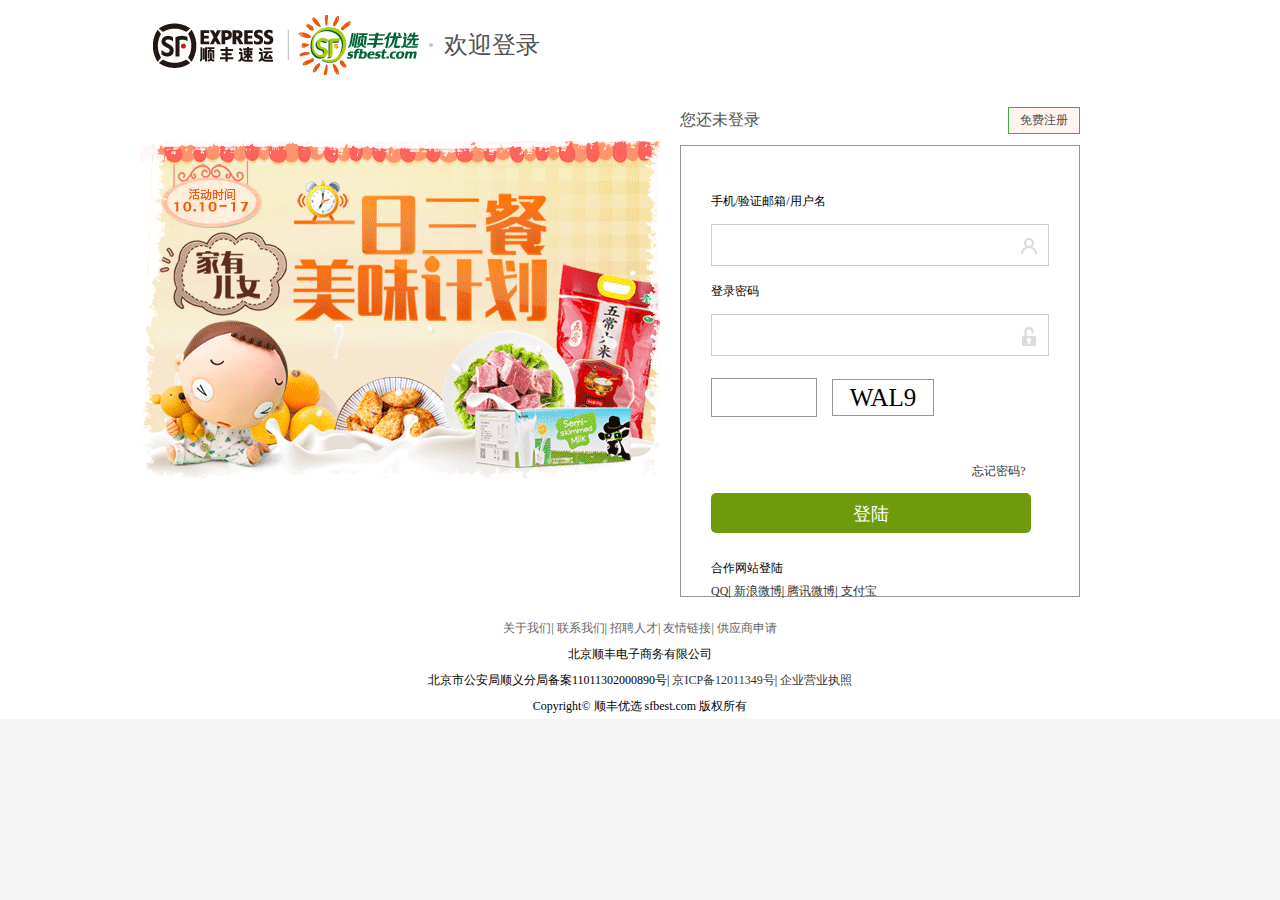
<file: shunfengyouxuan/login.html>
<!DOCTYPE html>
<html lang="en">
<head>
	<meta charset="UTF-8" />
	<title>登陆</title>
	<link rel="stylesheet" type="text/css" href="css/register.css">
	<link rel="stylesheet" type="text/css" href="css/main.css">
	<script type="text/javascript" src="js/jquery.js"></script>
	<script type="text/javascript" src="js/jquery.cookie.js"></script>
	<script type="text/javascript" src="js/login.js"></script>
</head>
<body style="background:#fff">
	<!-- 遮罩层 -->
	<div class="zhezhao"></div>
	<div class="login-error">
		<div class="remind">
			提示
		</div>
		<p>账户或密码错误请重新登陆</p>
		<input type="button" value="确定" id="errorBtn"/>
	</div>

	<!-- header -->
	<div class="header">
		<a href="#">
			<img src="img/logo.png" alt="" />
			<span>欢迎登录</span>
		</a>
	</div>
	<!-- login-main -->
	<div class="login_main">
		<div class="LM_pic">
			<img src="img/ab85e7244ad237811101c7cab14adef1.png" alt="" />
		</div>
		<div class="LM_login">
			<div class="LML_header">
				<span>您还未登录</span>
				<a href="register.html">免费注册</a>
			</div>
			<div class="LML_box">
				<!-- <ul class="LML_nav"></ul> -->
				<div class="LML_con">
					<ul>
						<form action="" id="fm1">
							<li>
								<span class="LML_title">手机/验证邮箱/用户名</span>
								<div class="LML_border" style="position:relative;">
									<input type="text" id="username" />
									<em id="usernamelogo"></em>
								</div>
								<span id="usernameError">请输入手机/验证邮箱/用户名</span>
							</li>
							<li>
								<span class="LML_title">登录密码</span>
								<div class="LML_border" style="position:relative;">
									<input type="password" id="password" />
									<em id="passwordlogo"></em>
								</div>
								<span id="passwordError">请输入密码</span>
							</li>
							<li>
								<input type="text" id="code_auth"/>
								<span class="code_auth"></span>
								<div class="code_err">
									验证码错误!!!
								</div>
							</li>
							<a href="#">忘记密码?</a>
							<input type="button" id="login" value="登陆"/>
							<div class="zhifubao">
								<p>合作网站登陆</p>
								<a href="#">QQ</a>|
								<a href="#">新浪微博</a>|
								<a href="#">腾讯微博</a>|
								<a href="#">支付宝</a>
							</div>
						</form>
					</ul>
				</div>
			</div>
		</div>
	</div>
	<!-- foot -->
	<div class="foot">
		<span>
			<a href="#">关于我们</a>|
			<a href="#">联系我们</a>|
			<a href="#">招聘人才</a>|
			<a href="#">友情链接</a>|
			<a href="#">供应商申请</a>
		</span>
		<p>
			北京顺丰电子商务有限公司
			<br />
			北京市公安局顺义分局备案11011302000890号|
			<a href="#">京ICP备12011349号</a>|
			<a href="#">企业营业执照</a>
			<br />
			Copyright© 顺丰优选 sfbest.com 版权所有
			<br />
		</p>
	</div>
</body>
</html>
</file>
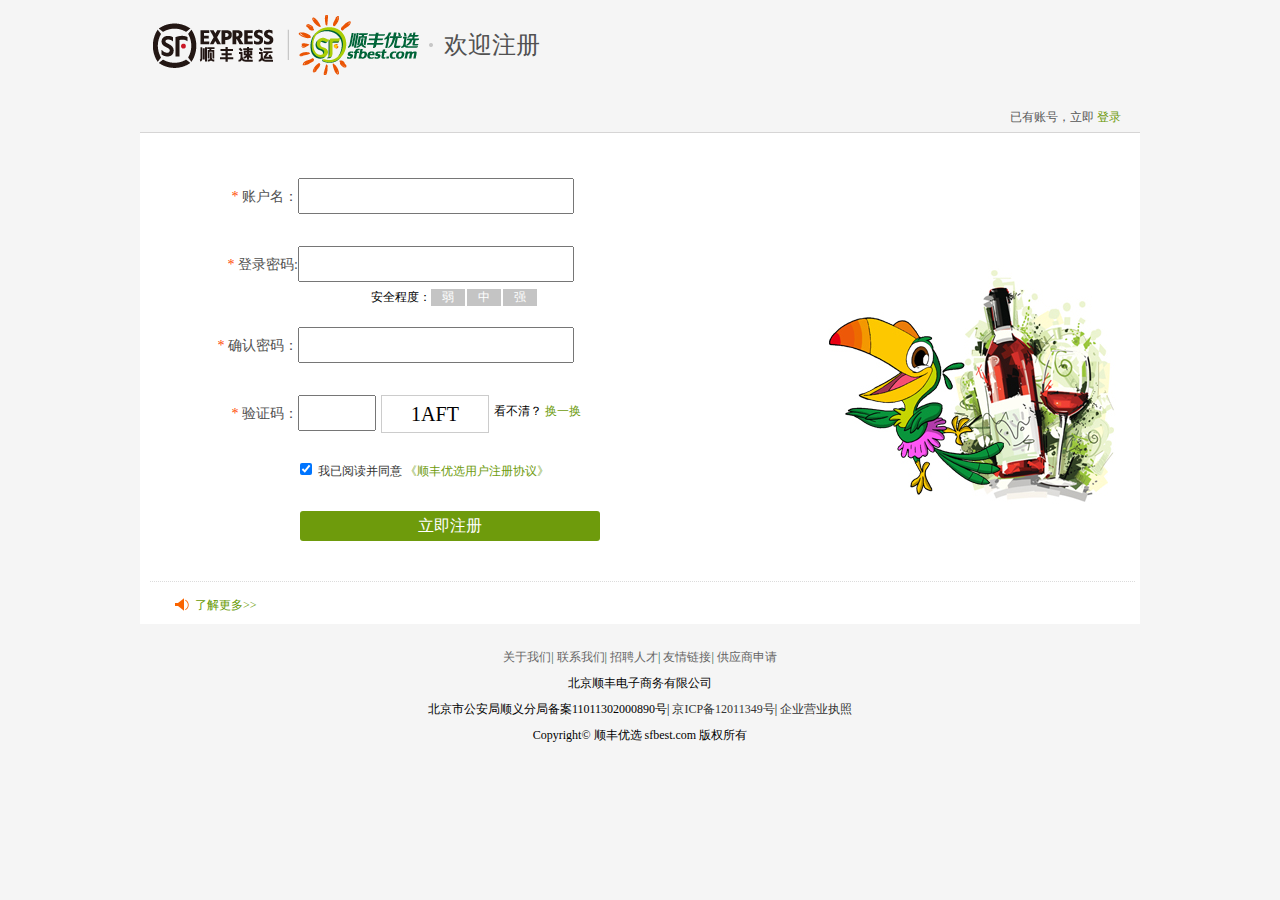
<file: shunfengyouxuan/register.html>
<!DOCTYPE html>
<html lang="en">
<head>
	<meta charset="UTF-8" />
	<title>注册</title>
	<link rel="stylesheet" type="text/css" href="css/register.css">
	<script type="text/javascript" src="js/jquery.js"></script>
	<script type="text/javascript" src="js/register.js"></script>
</head>
<body>
	<!-- 遮罩层 -->
	<div class="zhezhao"></div>
	<div class="register-success">
		<div class="remind">
			提示
		</div>
		<p>注册成功</p>
		<input type="button" value="确定" id="successBtn"/>
	</div>
	<!-- header -->
	<div class="header">
		<a href="#">
			<img src="img/logo.png" alt="" />
			<span>欢迎注册</span>
		</a>
	</div>
	<!-- register-main -->
	<div class="tabBox">
		<!-- <span class="tabBox1">个人用户</span> -->
		<div class="login">
			已有账号，立即
			<!-- 跳转至登陆页面 -->
			<a href="login.html">登录</a>
		</div>
	</div>
	<div class="reg-table">
		<ul class="reg-UserBg">
			<form action="regForm-tab" id="regForm-tab" method="post">
				<li class="reg-one">
					<label for="">
						<font>*</font>
						 账户名：
					</label>
					<div class="reg-all">
						<input type="text" id="username"/>
						<em class="regOK1"></em>
					</div>
					<span class="regPoint1">请输入你的手机号</span>
					<span class="regPoint-err1">请输入正确的手机号</span>
					<span class="reg_exist">
						该手机号已在顺丰优选注册
						<a href="login.html">请直接登录
						</a>
					</span>
				</li>
				<li class="reg-two">
					<label for="">
						<font>*</font>
						 登录密码:
					</label>
					<div class="reg-all">
						<input type="password" id="password"/>
						<em class="regOK2"></em>
					</div>
					<span class="regPoint2">6-20位字符,可使用字母、数字、下划线。不建议使用纯数字或字母组合</span>
					<span class="regPoint-err2">密码只能是6-20位字母数字下划线组合</span>
				</li>
				<li class="reg-thr">
					<font style="font-size:12px">安全程度：</font>
					<em class="default one">弱</em>
					<em class="default">中</em>
					<em class="default">强</em>
				</li>
				<li class="reg-one">
					<label for="">
						<font>*</font>
						 确认密码：
					</label>
					<div class="reg-all">
						<input type="password" id="password2"/>
						<em class="regOK3"></em>
					</div>
					<span class="regPoint3">请再次输入密码</span>
					<span class="regPoint-err3">两次输入不一致，请重新输入</span>
				</li>
				<!-- 验证码 -->
				<li class="reg-four">
					<label for="">
						<font>*</font>
						  验证码：
					</label>
					<div class="reg-all none">
						<input type="text" id="auth_code" />
						<span id="code_img1"></span>
						<span class="rf-span">
							看不清？
							<a href="javascript:void(0)" id="onchange">换一换</a>
						</span>
						<em class="regOK"></em>
					</div>
					<span class="regPoint">请输入验证码</span>
					
					
				</li>
				<li class="reg-five">
					<input type="checkbox" checked="checked" />
					<a href="#">
						我已阅读并同意
						<font style="font-size:12px">《顺丰优选用户注册协议》</font>
					</a>
				</li>
				<li class="reg-six">
					<input type="button" value="立即注册" id="reg"/>
				</li>
			</form>
		</ul>
		<div class="reg-tip">
			<a href="#">了解更多>></a>
		</div>
	</div>
	<!-- foot -->
	<div class="foot">
		<span>
			<a href="#">关于我们</a>|
			<a href="#">联系我们</a>|
			<a href="#">招聘人才</a>|
			<a href="#">友情链接</a>|
			<a href="#">供应商申请</a>
		</span>
		<p>
			北京顺丰电子商务有限公司
			<br />
			北京市公安局顺义分局备案11011302000890号|
			<a href="#">京ICP备12011349号</a>|
			<a href="#">企业营业执照</a>
			<br />
			Copyright© 顺丰优选 sfbest.com 版权所有
			<br />
		</p>
	</div>
</body>
</html>
</file>
<file: shunfengyouxuan/css/style.css>
@charset "utf-8";


body,ul,li,dl,dt,dd,p,ol,h1,h2,h3,h4,h5,h6,form,img,table,fieldset,legend{margin:0; padding:0;}
ul,li,ol{list-style:none;}
img,fieldset{border:0; }
img{display:block;}
a{text-decoration:none; color:#333;}
body{font-size:12px; font-family:"微软雅黑";}

.header-main,#logo,#list,#index-main,#foot{
	width: 1200px;
	margin: 0 auto;
}
/**********header*********/
#header{
	width: 100%;
	height: 34px;
	background: #f7f7f7;
}
.hl{
	width: 514px;
	float: left;
	height: 34px;
	line-height: 34px;
}
.hl-span{
	color:#969696;
	float: left;
}
#position{
	width: 40px;
	height: 20px;
	border:1px solid #ccc;
	float: left;
	line-height: 20px;
	margin-left: 3px;
	margin-top: 5px;
	color: #969696;
	position: relative;
	padding-left: 5px;
	cursor: pointer;
}
#position i{
	margin-left: 3px;
	position: absolute;
	right: 0;
	top: 8px;
	display: block;
	width: 10px;
	height: 10px;
	background: url(../img/001.png) no-repeat -391px -11px;
}
.position{
	width: 438px;
	height: 300px;
	background: #fff;
	position: absolute;
	left: 0px;
	top: 20px;
	z-index: 15;
	border:1px solid #ccc;
	display: none;
}
.position p{
	height: 40px;
	line-height: 40px;
	border-bottom: 1px solid #ccc;
	color: #969696;
}
.p-container{
	height: 300px;
	margin: 0 10px;
}
.p-container span{
	width: 438px;
	display: block;
	padding-bottom: 5px;
}
.p-title{
	height: 40px;
	color:#0099ff;
	line-height: 40px;
}
.p-title li{
	float: left;
	margin-right: 13px;
}
.p-color{
	color: #969696;
}
.p-content{
	height: 25px;
}
.p-content :first-child{
	padding :0;
}
.p-content li{
	float: left;
	padding: 0 8px;
	display: inline-block;
	font-size: 12px;
	height: 25px;
}
#position:hover .position{
	display: block;
}
.hr{
	width: 686px;
	float: left;
}
.hr span{
	width: 160px;
	height: 34px;
	display: inline-block;
	line-height: 34px;
	color: #969696;
	float: left;
}
.hr-one{
	width: 455px;
	height: 34px;
	float: left;
}
.hr-one li a{
	height: 34px;
	float: left;
	line-height: 34px;
	padding: 0 12px;
	color:#969696;
}
.hr-one .hro-a{
	background: url(../img/bg1.jpg) no-repeat right 15px;

}
.hr-one .hro-b{
	background: url(../img/bg-phone.jpg) no-repeat 5px 10px;
	padding-left: 20px;
}
.hr-two{
	width: 70px;
	height: 34px;
	float: left;
}
.hr-two img{
	float: left;
	padding: 8px 8px;
}

/************logo***********/
#logo{
	height: 104px;
	background: #fff;
}
.img{
	width: 270px;
	height: 94px;
	float: left;
	padding-top: 10px;
}
.img .li-one{
	width: 124px;
	height: 66px;
	background: url(../img/001.png) no-repeat -33px 0px;
	float: left;
}
.img .li-two{
	width: 116px;
	height: 66px;
	background: url(../img/001.png) no-repeat -160px 0px;
	float: left;
}
.gif{
	width: 167px;
	height: 90px;
	padding-top: 14px;
	display: inline-block;
}
.l-cart{
	width: 762px;
	height: 75px;
	padding-top: 29px;
	float:right;
}
.lc-one{
	width: 512px;
	height: 75px;
	float: left;
}
.lco-text{
	width: 425px;
	height: 35px;
	border:1px solid #669900;
	float: left;
	text-indent: 5px;
}
.lco-seek{
	width: 80px;
	height: 39px;
	background: #669900;
	float: left;
	border:0;
	font-size: 18px;
	color: #fff;
}
.lco-list :first-child{
	margin-left: 0;
}
.lco-list li{
	float: left;
	margin: 2px 8px;
	color:#979797;
}
.lc-two{
	width: 197px;
	height: 39px;
	float: right;
}
.lct-form{
	width: 196px;
	height: 39px;
}
.lct-seek{
	width: 152px;
	height: 38px;
	background: #fff;
	display: inline-block;
	line-height: 38px;
	text-align: center;
	border:1px solid #ccc;
	font-size: 14px;
	background: url(../img/bg-cart.jpg)no-repeat 10px 10px;
}
.lct-text{
	width: 40px;
	height: 38px;
	background: #fa9600;
	border:0;
	float: right;
	line-height: 38px;
	text-align: center;
	font-size: 16px;
	color: #fff;
}
/*********list**********/
#list{
	height: 32px;
	position: relative;
}
.list-list{
	position: absolute;
	width: 200px;
	/*height: 514px;*/
}
#llo-list{
	width: 200px;
	height: 480px;
	background: #76ac25;
}
.ll-one h1{
	width: 100%;
	height: 34px;
	background: #669900;
	font-weight:normal;
	font-size: 14px;
	color: #fff;
	line-height: 34px;
	text-align: center;
}
.list-list>li{
	font-size: 12px;
	color: #fff;
}
.list-list li h2{
	font-weight: 100;
	padding: 8px 5px;
	font-size: 12px;
	padding-left: 14px;
	padding-top: 15px;
}
.list-list li h2 span{
	width: 20px;
	height: 14px;
	display: inline-block;
	background: url(../img/left.png) no-repeat;
}
.list-list li h2 .ll-rou{
	background-position:0 0; 
}
.list-list li h2 .ll-food{
	background-position: 0 -328px;
}
.list-list li h2 .ll-friut{
	background-position: 0 -166px;
}
.list-list li h2 .ll-milk{
	background-position: 0 -52px;
}
.list-list li h2 .ll-lingshi{
	background-position:0 -165px; 
}
.list-list li h2 .ll-drink{
	background-position: 0 -218px;
}
.list-list li h2 .ll-liangyou{
	background-position: 0 -275px;
}
.list-list li h2 .ll-world{
	background-position: 0 -383px;
}

.list-list li p{
	padding-left: 34px;
}
.list-list li p a{
	color: #fff;
	font-size: 10px;
}
#lr-show{
	width: 560px;
	height: 480px;
	background: #fff;
	z-index: 10;
	position: absolute;
	left: 200px;	
	top: 30px;
	display: none;
}
.lo{
	height: 60px;
	margin-left: 10px;
}
#list li:hover #lr-show{
	display: block;
}
#list li:hover .lo{
	background: #fff;
	color:#76ac25;
}
#list li:hover .lo a{
	color:#76ac25;
}
#lr-show .lrs-one li:hover {
	color:#76ac25;
}
/*图片的背景没换*/
#list li:hover #list .list-list li h2 span{
	width: 20px;
	height: 14px;
	display: inline-block;
	background: url(../img/left_lm_m_a.png) no-repeat;
}
#list li:hover .list-list li h2 .ll-rou{
	background-position:0 0; 
}
#list li:hover .list-list li h2 .ll-food{
	background-position: 0 -328px;
}
#list li:hover .list-list li h2 .ll-friut{
	background-position: 0 -166px;
}
#list li:hover .list-list li h2 .ll-milk{
	background-position: 0 -52px;
}
#list li:hover .list-list li h2 .ll-lingshi{
	background-position:0 -165px; 
}
#list li:hover .list-list li h2 .ll-drink{
	background-position: 0 -218px;
}
#list li:hover .list-list li h2 .ll-liangyou{
	background-position: 0 -275px;
}
#list li:hover .list-list li h2 .ll-world{
	background-position: 0 -383px;
}

.lrs-text{
	width: 560px;
	height: 280px;
}
.lrs-one{
	width: 500px;
	padding-top: 20px;
	float: left;
}
#lr-show .lrs-one li{
	padding: 0 10px;
	float: left;
	font-size: 10px;
	color: #000;
	text-align: center;
	border-right: 1px solid #ccc;
}
#lr-show .ll-big{
	padding: 0 10px;
	float: left;
	font-weight: bolder;
	color: #60a11b;
	height: 35px;
	width: 80px;
	text-align: right;
}
#lr-show .lrs-one li.ll-color{
	color:#f6900d;
}

.list-header{
	height: 32px;
	width: 1000px;
	float: left;
	padding-left: 200px;
	background: url(../img/header1.jpg)no-repeat right top;
	border-bottom:2px solid #690;
}
.list-header li{
	float: left;
	height: 34px;
	line-height: 34px;
	text-align: center;
	padding: 0 25px;
	font-size: 12px;
	font-weight: bold;
}
.lh-green{
	color: #669900;
}
/**********banner************/
#banner{
	height: 482px;
	/*background: #f00;*/
}
.box{
	width: 1000px;
	height: 480px;
	position: relative;
	left: 275px;
	overflow: hidden;
}
.b-list{
	height: 480px;
	position: absolute;
	left: 0;
	top:0;
	z-index:-10;
}
.topic{
	float: left;
}
.b-img{
	width: 260px;
	height: 500px;
	position: absolute;
	right: 75px;
	top: 190px;
}
#pages{
	width: 100%;
	height: 30px;
	padding: 10px;
	position: absolute;
	left: 150px;
	bottom:15px;
}
#pages div{
	width: 30px;
	height: 30px;
	border-radius: 50%;
	background: #757d82;
	opacity: 0.5;
	float: left;
	margin-left: 20px;
	text-align: center;
	line-height: 30px;
	font-size: 15px;
	color: #fff;
}
#pages div.curr{
	background: #f27c06;
	opacity: 1;
}



/*********index-main********/
/*#index-main{
	min-height: 400px;
	height: auto!important;
	height: 400px;
	background: cyan;	
}
*/

/************send/*************/
#send{
	height: 120px;
	width: 100%;
	background: #f5f5f5;
	margin-top: 20px;
}
.send-main{
	height: 120px;
	width: 1200px;
	margin:0 auto;
}
.sendto{
	width: 300px;
	height: 120px;
	float: left;
	text-align: center;
	color:#606060;
}
.sendto h1{
	font-weight: normal;
	margin: 39px 0 0 18px;
}
.sendto p{
	margin: 10px 0 0 18px;
}
.sendone{
	background: url(../img/bg-send1.jpg) no-repeat 48px 55px;
}
.sendtwo{
	background: url(../img/bg-send2.jpg) no-repeat 48px 45px;
}
.sendthr{
	background: url(../img/bg-send3.jpg) no-repeat 48px 48px;
}
.sendfour{
	background: url(../img/bg-send4.jpg) no-repeat 48px 48px;
}
/************foot**************/
#foot{
	height: 298px;
	background: #fff;
}
.foot-header{
	width: 1191px;
	height: 178px;
	border-bottom: 1px solid #e8e8e8;
}
.fh-left{
	width: 290px;
	height: 158px;
	padding: 20px 0 0 10px;
	float: left;
}
.fh-left>div{
	width: 160px;
	height: 60px;
	background: url(../img/001.png) no-repeat;
	background-position: -167px -9px;
}
.fh-left h1{
	margin:10px 0;
}
.fh-center{
	width: 600px;
	height: 178px;
	float: left;
}
.fh-center ul{
	width: 120px;
	float: left;
	margin-top: 40px;
}
.strong{
	font-weight: bold;
	font-size: 14px;
}
.fh-center ul li{
	height: 23px;
	line-height: 23px;
}
.fh-right{
	float: left;
}
.ff-main{
	width: 860px;
	height: 95px;
	margin: 23px 0 0 13px;5
}
.ff-main img{
	float: left;
}
.ff-main ul{
	width: 305px;
	height: 18px;
	float: left;
}
.ff-main ul li{
	float: left;
	margin-left: 5px;
}
.ff-main span{
	margin-bottom: 3px;
	display: block;
}
.ff-main p{
	margin-left: 5px;
	display: inline-block;
}
.img>img{
	position: absolute;
	right:80px;
	top: 80px;
}
</file>
<file: shunfengyouxuan/css/main.css>
@charset "utf-8";


body,ul,li,dl,dt,dd,p,ol,h1,h2,h3,h4,h5,h6,form,img,table,fieldset,legend{margin:0; padding:0;}
ul,li,ol{list-style:none;}
img,fieldset{border:0; }
img{display:block;}
a{text-decoration:none; color:#333;}
body{font-size:12px; font-family:"微软雅黑";}

/**********index-main**********/
#index-main{
	min-height: 400px;
	height: auto!important;
	height: 400px;	
}
#index-main:after{
	content: ".";
	display: block;
	height: 0;
	clear: both;
	overflow: hidden;
	visibility: hidden;
}
.quit{
	color:#f00;
	display: none;
}
/*楼层导航*/
.floor{
	position: fixed;
	left: 10px;
	bottom: 100px;
	width: 70px;
	display: none;
}
.floor li{
	width: 70px;
	height: 30px;
	line-height: 30px;
	text-align: center;
	position: relative;
	margin-top: 1px;
	border-bottom: 1px solid #969696;
}
.floor li span{
	width: 70px;
	display: inline-block;
	position: absolute;
	left: 0;
	top: 0;
	background: #f0f;
	color:#fff;
	display: none;
}
/*加入购物车*/
.shopping{
	width: 160px;
	height: 30px;
	border-radius: 2px;
	background: #6f9a09;
	line-height: 30px;
	text-align: center;
	position: absolute;
	bottom: 0;
	margin: 0 auto;
	left: 0;
	right: 0;
	display: none;
	z-index:5000;
}
.shopping a{
	color: #fff;
}
.shopping a>i{
	display: inline-block;
	margin-right: 8px;
	margin-top: 8px;
	width: 14px;
	height: 14px;
	background: url(../img/productList.png) no-repeat -87px 0;
}
.youxuan{
	width: 1191px;
	height: 488px;
	padding: 35px 0 0 10px;
}
.yx-header{
	font-size: 16px;
	height: 27px;
}
.yx-header span{
	font-size: 12px;
	width: 200px;
	display: inline-block;
	text-indent: 50px;
}
.yx-list{
	width: 945px;
	height: 461px;
	border-left: 1px solid #ccc;
	border-top: 1px solid #ccc;
	float: left;
}
.yx-list li{
	width: 235px;
	float: left;
	position: relative;
	border-right:1px solid #ccc;
	border-bottom: 1px solid #ccc;
}
.yx-list li p{
	position:absolute;
	left: 22px;
	top: 70px;
	color: #f00;
}
.yx-list li p span{
	font-size: 18px;
	font-weight: bold;
}
.yxl-one{
	background: url(../img/must1.jpg) no-repeat 0 0 ;
	height: 258px;
}
.yxl-two{
	background: url(../img/must2.jpg) no-repeat 0 0 ;
	height: 258px;
}
.yxl-thr{
	background: url(../img/must3.jpg) no-repeat 0 0 ;
	height: 258px;
}
.yxl-four{
	background: url(../img/must4.jpg) no-repeat 0 0 ;
	height: 258px;
}
.yxl-five{
	background: url(../img/must5.jpg) no-repeat 0 0 ;
	height: 200px;
}
.yxl-six{
	background: url(../img/must6.jpg) no-repeat 0 0 ;
	height: 200px;
}
.yxl-sev{
	background: url(../img/must7.jpg) no-repeat 0 0 ;
	height: 201px;
}
.yxl-eig{
	background: url(../img/must8.jpg) no-repeat 0 0 ;
	height: 200px;
}
.yx-right{
	width: 222px;
	height: 461px;
	float: right;
	border:1px solid #ccc;
}
.yx-right p{
	margin-left: 10px;
	padding: 4px 0;
}
.yx-right .yxr-one{
	font-size: 12px;
	width: 200px;
	height: 25px;
	line-height: 25px;
	border-bottom: 1px dashed #ccc;
}
.yx-right .yxr-one a{
	width: 38px;
	display: inline-block;
	float: right;
	color: #969696;
}
.yx-right .yxr-two a{
	color:#fa6400;
}

.time{
	width: 1200px;
	height: 330px;
	margin-top: 31px;
}
.time-left{
	float: left;
	width: 923px;
	height: 330px;
	background: #ffecbf;
	margin-left:10px;
	padding-left: 22px;
}
.time-header{
	width: 923px;
	height: 65px;
}
.time-header p{
	width: 168px;
	height: 65px;
	line-height: 65px;
	font-size: 26px;
	color:#fa6400;
	background: url(../img/bg-xianshi.jpg) no-repeat 5px 13px;
	text-align: center;
	float: left;
}
.th-setinterval{
	height: 55px;
	width: 665px;
	float: left;
}
.th-next{
	width: 65px;
	float: left;
	height: 50px;
	line-height: 50px;
	font-size: 14px;
	background: url(../img/bg-g.jpg)no-repeat right 20px;
}
.time-list{
	margin-right: 1px;
	width: 180px;
	height: 247px;
	float: left;
}
.time-list dd{
	padding-top: 20px;
}
.time-list .tl-text{
	font-size: 14px;
}
.time-list .tl-price{
	font-size: 14px;
	font-weight: bold;
	color: #fa6400;
	display: inline-block;
	float: left;
	padding-top: 5px;
}
.time-list .tl-btn{
	width: 45px;
	height: 23px;
	background: #fa6400;
	color: #fff;
	font-size: 16px;
	text-align: center;
	border:0;
	float: right;
	margin-top: 5px;
	border-radius: 2px;
}
.time-right{
	width: 222px;
	height: 330px;
	float: right;

}

.images{
	width: 1190px;
	height: 100px;
	margin: 30px 0 0 10px; 
}
.images img{
	width: 1190px;
	height: 100px;
}

.friut{
	width: 1191px;
	height: 471px;
	margin-left: 10px;
	margin-top:30px;
	border-top: 1px solid #76ac25;
	border-bottom: 1px solid #f4f4f4;
}
.friut-left{
	width: 241px;
	height: 470px;
	float: left;
}
.friut-left p{
	height: 50px;
	width: 241px;
	background: #76ac25;
	line-height: 50px;
	text-align: center;
	font-size: 16px;
	color: #fff;
}
.friut-center{
	width: 692px;
	height: 462px;
	float: left;
	margin: 15px 0 0 15px;
}
.friut-center li{
	width: 160px;
	height: 227px;
	float: left;
	margin-left: 10px;
	/*border:1px solid #ccc;*/
	position: relative;
}
.friut-center dt{
	position: relative;
}
.friut-center dd p{
	margin-top:10px;
}
.friut-center dd span{
	font-size: 16px;
	color: #ea5404;
	margin-top:10px;
}
.friut-right{
	width: 220px;
	height: 473px;
	float: right;
	background-color: #f4f4f4;
}
.fr-list{
	margin: 30px 0 0 0;
	height: 213px;
}
.friut-right span{
	width: 55px;
	height: 55px;
	background: #fff;
	border-radius: 50%;
	display: block;
	float: left;
	margin: 5px;
	line-height: 55px;
	text-align: center;
}
/*每一个板块颜色不同*/
#rou{
	background: #fa648c;
}
.rou{
	border-top:1px solid #fa648c;
}
#food{
	background: #ff6c00;
}
.food{
	border-top: 1px solid #ff6c00;
}
#liangyou{
	background: #fa648c;
}
.liangyou{
	border-top:1px solid #fa648c;
}
#lingshi{
	background: #d12e49;
}
.lingshi{
	border-top:1px solid #d12e49;
}
#milk{
	background: #f08c18;
}
.milk{
	border-top: 1px solid #f08c18;
}
#drink{
	background: #78b270;
}
.drink{
	border-top: 1px solid #78b270;
}

.news{
	height: 202px;
	width: 1200px;
	margin-top: 30px;
}
.news-left{
	height: 200px;
	width: 400px;
	border-bottom: 1px solid #e8e8e8;
	margin-right: 20px;
	float: left;
}
.news-title{
	height: 50px;
	width: 400px;
	border-bottom:1px solid #e8e8e8;
	line-height: 50px;
	font-weight: bold;
	font-size: 16px;
	background: url(../img/bg-news.jpg) no-repeat 0 25px;
	text-indent: 15px;
}
.nl-list{
	margin-top: 20px;
	width: 400px;
}
.nl-list img{
	float: left;
	width: 170px;
	height: 100px;
}
.nl-list ul{
	margin-left: 10px;
	float: left;
}
.nl-list ul li{
	height: 21px;
	background: url(../img/bg-li.jpg) no-repeat 0 5px;
	text-indent: 5px;
}

.nl-asscess{
	margin-top: 10px;
}
.nl-asscess dl{
	height: 64px;
	width: 400px;
	border-bottom:1px dashed #e8e8e8;
}
.nl-asscess dl dt img{
	width: 50px;
	height: 50px;
	float: left;
}
.nl-asscess dd{
	float: left;
	margin-left: 20px;
}
.nl-asscess dd p{
	color: #fa9600;
	height: 25px;
	line-height: 25px;
}

.news-right{
	width: 338px;
	height: 200px;
	border:1px solid #e8e8e8;
	float: right;
}
.nr-header{
	height: 50px;
	width: 300px;
	border-bottom:1px solid #e8e8e8;
	margin: 0 18px;
	line-height: 50px;
}
.nr-header span{
	font-weight: bold;
	font-size: 18px;
	display: block;
	background: url(../img/bg-like1.jpg) no-repeat 0 17px;
	width: 240px;
	float: left;
	text-indent: 20px;
}
.nr-header a{
	height: 50px;
	width: 60px;
	display: block;
	background: url(../img/bg-like2.jpg) no-repeat 0 17px;
	float:left;
	text-indent: 20px;
}
.nr-imgs{
	margin: 20px 18px;
	height: 70px;
}
.nr-imgs img{
	width: 70px;
	height: 70px;
	float: left;
	margin-right: 5px;
}
.nr-text{
	margin: 0 18px;
}
.nrt-test{
	width: 134px;
	height: 22px;
	border:1px solid #ccc;
}
#select{
	width: 48px;
	height: 26px;
	border:1px solid #ccc;
}
.nrt-btn{
	width: 44px;
	height: 26px;
	background: #69af05;
	color: #fff;
	border:0;
}

/*********details-main********/
#details-main{
	min-height: 400px;
	height: auto!important;
	height: 400px;	
}
#details-main:after{
	content: ".";
	display: block;
	height: 0;
	clear: both;
	overflow: hidden;
	visibility: hidden;
}
.none{
	display: none;
}
#dm-container{
	margin: 0 auto;
	width: 1200px;
}
.dm-title{
	height: 45px;
	float: left;
	width: 1200px;
}
.dm-title h3{
	float: left;
	height: 40px;
	line-height: 40px;
	text-indent: 20px;
	color: #666666;
	font-size: 18px;
	margin-right: 10px;
}
.dm-title p{
	height: 40px;
	line-height: 40px;
	font-size: 12px;
}
.dm-title p a{
	margin: 0 5px;
}
.dm-left{
	margin-top:5px;
	float: left;
	width: 185px;
}
.dm-left-one{
	width: 185px;
	border:1px solid #ccc;
	border-top:2px solid #ccc;
}
.dm-left-one p{
	height: 40px;
	border-bottom:1px solid #ccc;
	background: #f5f5f5;
	line-height: 40px;
	font-weight: bold;
	font-size: 18px;
	text-indent: 20px;
	color:#666666;
}
.dml-list li{
	padding: 8px 20px;
	border-bottom: 1px dashed #ccc;
}
.dml-list li i{
	float: left;
	width: 15px;
	height: 14px;
	margin-right: 5px;
	display: block;
	background: url(../img/productList.png) no-repeat 0 0;
	z-index: 999999;
}
.dml-list .lii-bg{
	background-position: -15px 0;
}
.dml-one{
	display: none;
}
.open{
	display: block;
}
.dml-one a{
	display: block;
	padding: 8px 20px;
}
.dm-left-two{
	height: 1034px;
	width: 185px;
	border:1px solid #ccc;
	margin-top: 10px;
}
.dmldl-title{
	height: 33px;
	background: #f5f5f5;
	line-height: 33px;
	text-align: center;
	font-size: 14px;
}
.dmldl-con{
	margin: 0 8px;
}
.dmldl-con img{
	width: 120px;
	height: 120px;
	margin: 11px auto;
}
.dmldl-con span{
	display: block;
	color: #f00;
	font-size: 18px;
}
.dm-right{
	width: 1004px;
	float: left;
	margin-left: 10px;
}
.dmr-one{
	/*height: 220px;*/
	width: 1004px;
	border:1px solid #ccc;
	margin-top: 5px;
}
.dmro-list{
	height: 60px;
	border-bottom: 1px dashed #ccc;
	overflow: hidden;
}
.dmro-list ul{
	height: 60px;
	width: 838px;
	float: left;

}
.dmro-color{
	display: block;
	width: 100px;
	height: 60px;
	color: #6c9c0a;
	font-size: 16px;
	text-align: right;
	margin-top: 10px;
	float: left;
}
.dmro-list li{
	float: left;
	width: 160px;
	margin-top: 10px;
	margin-left: 5px;
}
.dmro-list li span{
	color:#969696;
}
.dmro-more{
	text-align: center;
	margin-top: 10px;
	float: left;
	width: 60px;
	height: 30px;
	color: #6c9c0a;
	cursor:pointer;
}
.dmro-more i{
	display: inline-block;
	width: 9px;
	height: 7px;
	background: url(../img/productList.png) no-repeat 0 -14px;
}
.dmro-more .open{
	background-position: -9px -14px; 
}

.bor-none{
	border:none;
}

.dmr-two{
	height: 72px;
	border:1px solid #ccc;
	background: #f5f5f5;
	margin-top: 10px;
}
.dmrt-header{
	height: 35px;
	border-bottom:1px solid #ccc;
}
.dmrt-header ul{
	width: 760px;
	height: 20px;
	margin: 5px 16px;
	float: left;
}
.dmrt-header ul li{
	float: left;
	width: 65px;
	height: 20px;
	border:1px solid #ccc;
	background: #fff;
	line-height: 20px;
	text-align: center;
}
.dmrt-header li:hover{
	background: #6c9c0a;
}
.dmrt-header li:hover a{
	color:#fff;
}
.dmrt-header p{
	float: left;
	margin: 10px 20px 0 0;
}
.dmrt-header p span{
	color:#f00;
}
.dmrt-header>a{
	display: block;
	width: 18px;
	height: 18px;
	border:1px solid #ccc;
	float: left;
	margin: 10px 10px 0 0;
	text-align: center;
	font-size: 14px;
	font-weight: bolder;
}
.dmrt-foot {
	color:#999;
}
.dmrt-foot span{
	height: 24px;
	display: inline-block;
	line-height: 24px;
	float:left;
	margin:5px 0 0 18px;
	color:#666;
}
.dmrt-foot  .dmrtf-none{
	width: 132px;
	height: 22px;
	border:1px solid #969696;
	float: left;
	line-height: 22px;
	margin:5px 0 0 5px;
	text-indent: 5px;
	color:#666;
}
.dmrt-foot .dmrtf-none i{
	display: block;
}
.dmrt-foot input{
	margin: 12px 0 0 5px;
}
.dmrt-product{
	height: 360px;
	float: left;
	padding: 10px 10px 10px 5px;
}
.dmrt-product dd img{
	width: 210px;
	height: 210px;
	margin: 0 auto;
}
.dmrt-product dt{
	margin: 15px 0 0 15px;
}
.dmrtp-one{
	width: 216px;
	height: 25px;
	color:#f00;
}
.dmrtp-one span{
	font-size: 16px;
}
.dmrtp-one a{
	width: 40px;
	height: 20px;
	background:#6f9a09;
	display: inline-block;
	color:#fff;
	font-size:10px;
	text-align: center;
	line-height: 20px;
}
.dmrtp-two{
	width: 216px;
	height: 25px;
	color:#666;
	line-height: 25px;
}
.dmrtp-thr{
	width: 216px;
	height: 25px;
	color:#ea5404;
	line-height: 25px;
}
.dmrtp-four{
	width: 216px;
	height: 30px;
	color:#195f45;
	line-height: 30px;
}
.dmrtp-four a{
	width: 40px;
	height: 20px;
	border-radius: 5px;
	background: #6f9a09;
	color: #fff;
	display: inline-block;
	line-height: 20px;
	text-align: center;
}
.dmrtp-five{
	width: 216px;
	height: 30px;
	color:#195f45;
	line-height: 30px;
}
.amout{
	width: 30px;
	height: 30px;
	border:1px solid #969696;
	float: left;
	text-align: center;
	line-height: 30px;
}
.operate{
	width: 25px;
	height: 25px;
	float: left;
	margin-left: 5px;
}
.add{
	width: 15px;
	height: 15px;
	border:1px solid #c3c3c3;
	text-align: center;
	line-height: 15px;
	background: url(../img/productList.png) no-repeat 0 0;
	float:left;
	padding: 0;
	cursor: pointer;
	margin-bottom: 2px;
}
.cut{
	width: 15px;
	height: 15px;
	border:1px solid #c3c3c3;
	line-height: 15px;
	text-align: center;
	cursor: pointer;
	float: left;
	background: url(../img/productList.png) no-repeat -14px 0;
}
.append-car{
	height: 22px;
	border:1px solid #ccc;
	float: left;
	line-height: 22px;
	text-align: center;
	color:#6f9a09;
	cursor: pointer;
	background: #fff;
}
.append-car i{
	width: 13px;
	height: 13px;
	display: inline-block;
	background: url(../img/productList.png)no-repeat -136px -197px;
}
.dmrt-product:hover{
	border:none;
	box-shadow: 2px 2px 2px 2px #969696;
}
.dmrt-product :hover .append-car{
	background: #6f9a09;
	color:#fff;
}
.dmrt-product :hover .append-car i{
	background-position: -136px -167px;
}

.dmr-four{
	width: 250px;
	height: 80px;
	float: right;
}
.dmr-four :first-child{
	border-color: #ea5404;
	color:#ea5404;
}
.dmr-four :first-child:hover{
	border-color: #ea5404;
}
.dmr-four div{
	width: 20px;
	height: 20px;
	border:1px solid #dadada;
	float: left;
	margin-right: 5px;
	margin-top:15px;
	line-height: 20px;
	text-align: center;
}
.dmr-four div:hover{
	border-color: #557e00;
}
.dmr-four .dmrf-next{
	position: relative;
	width: 81px;
}
.dmrf-next .nextarr{
	position: absolute;
	left: 70px;
	top:5px;
	border-width: 5px;
	border-color: #fff #fff #fff #ff0000;
	border-style: dashed dashed dashed solid;
}
/**********list-main**********/
.listo-left{
	width: 980px;
	height: 414px;
	border:1px solid #969696;
	float: left;
	box-shadow: 1px 1px 1px 1px #ccc;
}
.ll-operate{
	position: relative;
	width: 440px;
	height: 370px;
	float: left;
}
.op-small{
	width: 74px;
	height: 370px;
}
.op-imgs{
	width: 62px;
	height: 302px;
	margin: 0 auto;
	position: relative;
	overflow: hidden;
}
.op-box{
	width: 60px;
	position: absolute;
	left: 0;
	top:0;
}
.op-prev{
	margin: 10px 27px;
	width: 19px;
	height: 10px;
	display: block;
	background: url(../img/productinfo.png) no-repeat -49px 0;
}
.op-next{
	margin: 10px 27px;
	width: 19px;
	height: 10px;
	display: block;
	background: url(../img/productinfo.png) no-repeat -49px -10px;
}
.op-imgs img{
	width: 60px;
	height: 60px;
}
.op-imgs img:hover{
	border:1px solid #669900;
}

.op-middle{
	width: 330px;
	height: 330px;
	position: absolute;
	left: 100px;
	top: 20px;
}
.op-middle{
	width: 330px;
	height: 330px;
}
.op-pop{
	width: 150px;
	height: 150px;
	position: absolute;
	top:0;
	left:0;
	background: #000;
	opacity: 0.4;
	display: none
}
.op-big{
	width: 430px;
	height: 330px;
	position: absolute;
	left: 440px;
	top: 20px;
	overflow: hidden;
	border:1px solid;
	display: none;
	z-index: 999;
}
.op-big img{
	position: absolute;
	width: 1000px;
	height: 1000px;
}
.listol-price{
	width: 535px;
	height: 370px;
	float: left;
	background: #fbfbfb;
}
.lp-title{
	height: 55px;
	width: 535px;
	line-height: 55px;
	font-weight: bolder;
	font-size: 18px;
	margin-bottom:27px;
}
.lp-title span{
	width: 40px;
	height: 20px;
	border-radius: 3px;
	background: #6f9a09;
	color: #fff;
	font-size: 12px;
	font-weight: normal;
	margin-right: 15px;
}
.lp-bg{
	width: 535px;
	height: 90px;
	background: #fa8e19;
	border-bottom: 1px solid #ddd;
	position: relative;
}
.lpbg-box{
	width: 200px;
	height: 65px;
	margin-left: 30px;
	float: left;
	margin-top:22px;
}
.lpbg-box>span{
	display: block;
	width: 40px;
	height: 20px;
	color: #fff;
	float: left;
	margin-top: 40px;
}
.lpbg-box b{
	color: #fff;
	float: left;
	margin-top: 40px;
}
.lpbg-box strong{
	font-size: 34px;
	margin-top: 18px;
	float: left;
	margin-left: 2px;
	color:#fff;
}
.lpbg-box strong span{
	font-size: 24px;
}
.lpbg-img{
	position: absolute;
	background: url(../img/productinfo.png) no-repeat -271px -121px;
	width: 5px;
	height: 96px;
	right: -5px;	
}
.lpbg-logo{
	position: absolute;
	background: url(../img/productinfo.png) no-repeat -75px -219px;
	width: 72px;
	height: 72px;
	bottom: -10px;
	right: 50px;
}
/*动画效果的div*/
#show_img{
	width: 80px;
	height: 80px;
	border-radius: 50%;
	position: absolute;
	left: 150px;
	top: 50px;
	display: none;
}
#show_img img{
	width: 80px;
	height: 80px;
	border-radius: 50%;
}
.lp-buy{
	width: 535px;
}
.lp-buy .lb-address{
	height: 45px;
	margin:0 10px;
	border-bottom: 1px solid #969696;
	line-height: 45px;
}
.lb-address b{
	float: left;
	font-weight: normal;
	margin-left: 5px;
}
.lb-address p{
	width: 132px;
	height: 24px;
	border:1px solid #ccc;
	float: left;
	line-height: 24px;
	margin: 10px 2px;
}
.lb-address span{
	font-weight: bolder;
}
.lb-one{
	width: 79px;
	height: 43px;
	border:1px solid #dadada;
	margin:20px 0 0 10px;
	float: left;
}
.lbo-amout{
	width: 53px;
	height: 43px;
	border-right: 1px solid #dadada;
	line-height: 43px;
	text-align: center;
	float: left;
}
.lbo-add{
	width: 25px;
	height: 21px;
	border-bottom:1px solid #dadada;
	float:left;
	line-height: 21px;
	text-align: center;
}
.lbo-cut{
	width: 25px;
	height: 21px;
	float: left;
}
.lb-two{
	width: 160px;
	height: 45px;
	line-height: 45px;
	color: #fff;
	background: #669900;
	font-size: 16px;
	text-align: center;
	float: left;
	margin: 20px 0 0 10px;
	position: relative;
	cursor: pointer;
}
.lb-two .b{
	position: absolute;
	left: 15px;
	top: 15px;
	width: 13px;
	height: 13px;
	display: block;
	background: url(../img/productList.png) no-repeat -136px -168px;
}
.lb-three{
	width: 130px;
	height: 45px;
	background: #fa8e19;
	line-height: 45px;
	text-align: center;
	color: #fff;
	font-size: 16px;
	float: left;
	margin: 20px 0 0 10px;
	cursor: pointer;
}
.lp-buy .lb-four{
	width: 115px;
	height: 43px;
	border:1px solid #ddd;
	float: left;
	margin: 20px 0 0 10px;
	font-size: 10px;
	line-height: 20px;
}
.lb-four i{
	display: block;
	float: left;
	width: 13px;
	height: 22px;
	background: url(../img/productList.png) no-repeat -57px -50px;
	margin: 10px 5px 0 10px;
}
.lb-four p{
	font-size: 10px;
	color:#fa6400;
}

.share{
	width: 360px;
	height: 39px;
	border-top:1px solid #969696;
	float: left;
	margin-left: 20px;
}

.share img{
	float: left;
	margin: 5px;
	font-style: normal;
}
.bbbb{
	float: left;
	margin: 5px;
	font-style: normal;
}
.heart{
	color:#6c9c0a;
	width: 70px;
	height: 30px;
	float: right;
	margin-top: 10px;
	background: url(../img/heart.jpg) no-repeat 0 3px;
	text-align: right;
}
.listo-right{
	width: 218px;
	height: 446px;
	float: left;
}

.listtor-one{
	width: 200px;
	height: 66px;
	border-bottom:1px solid #dadada;
	margin: 20px 0 0 14px;
}
.listtor-one div{
	width: 66px;
	height: 66px;
	float: left;
}
.listtor-one div img{
	margin:0 auto;
}
.border-dashed{
	border-left:1px dashed #dadada;
	border-right:1px dashed #dadada;
}
.listtor-two{
	height: 200px;
	width: 200px;
	margin-left: 15px;
	margin-top: 7px;
}
.listtor-two p{
	height: 24px;
	line-height: 24px;
}
.listtor-two p .a{
	float: left;
}
.listtor-two p i{
	margin:6px 3px 0 5px;
	display: inline-block;
	width: 21px;
	height: 12px;
	background: url(../img/amercan.jpg) no-repeat 0 0;
}
.listtort{
	width: 185px;
	height: 25px;
	border:1px solid #dadada;
	border-radius: 10px;
	line-height: 25px;
	text-align: center;
}
.listtort .listtort-i{
	width: 53px;
	height: 25px;
	background: #ee4040;
	border-radius: 10px;
	margin:0;
	line-height: 25px;
	color: #fff;
	text-align: center;
	display: block;
	float: left;
}
.listtort-a{
	margin-top:10px;
	width: 185px;
	height: 25px;
	border:1px solid #dadada;
	border-radius: 10px;
	line-height: 25px;
	text-align: center;
	color: #969696;
}
.listtort-a i{
	background: url(../img/biaozhi.jpg) no-repeat 0 0;
	width: 12px;
	height: 14px;
	display: block;
	float: left;
	margin: 5px 0 5px 15px;
}
.listtor-three{
	width: 220px;
	height: 158px;
	border-top:1px solid #dadada;
}
.listtort-first{
	margin: 10px 0 0 10px;
	height: 24px;
	line-height: 24px;
}
.listtort-first strong{
	float: left;
}
.listtort-first>p{
	width: 80px;
	height: 8px;
	background: #f9a345;
	float: left;
	margin:8px 2px 0 2px;
}
.listtort-first span{
	color:#f9a345;
	font-size: 18px;
}
.listtort-second{
	height: 98px;
	margin: 5px 0 5px 10px;
}
.listtort-second p{
	color:#6c9c0a;
}
.listtort-second>div{
	width: 180px;
	height: 77px;
	border:1px solid #f8cd9e;
	margin-top:10px;
	color:#999;
	line-height: 25px;
	text-indent: 10px;
}
.list-two-left{
	width: 186px;
	height: 990px;
	float: left;
}
.ltl-first{
	height: 156px;
	border:1px solid #dadada;
	margin-top:20px;
}
.ltl-first>p{
	height: 30px;
	background: #f4f4f4;
	line-height: 30px;
	text-indent:10px;
}
.ltl-first>h3{
	margin: 10px 0 10px 10px;
}
.ltlf-ul{
	margin-left: 10px
}
.ltlf-ul li{
	float: left;
	width: 84px;
	height: 20px;
	line-height: 20px;
}
.ltl-first>div{
	height: 13px;
	background: #f4f4f4;
	margin-top:113px;
}
.ltl-second{
	height: 255px;
	border:1px solid #dadada;
	margin-top:20px;
}
.ltl-second>p{
	height: 30px;
	background: #f4f4f4;
	line-height: 30px;
	text-indent:10px;
}
.ltls-dl dt>p{
	height: 22px;
	line-height: 22px;
	margin-left: 10px;
}
.ltls-dl dt>span{
	height: 22px;
	line-height: 22px;
	color: #ea5404;
}
.ltls-dl dt>b{
	height: 22px;
	line-height: 22px;
	color: #bb3253;	
	font-size: 18px;
}

.list-two-right{
	width: 1004px;
	/*background:#f00;*/
	float: left;
	margin:20px 0 0 10px;
	position: relative;
}
.ltr-header{
	height: 34px;
	width: 1004px;
	border:1px solid #dadada;
	background: #fff;
	z-index: 99999;
}
.ltr-header a{
	display: inline-block;
	width: 100px;
	border-right: 1px solid #dadada;
	float: left;
	height: 34px;
	line-height: 34px;
	text-align: center;
}
.ltr-header>div{
	height: 22px;
	width: 90px;
	border:1px solid #dadada;
	float: right;
	margin: 5px 8px 0 0;
	line-height: 22px;
	text-align: center;
}
.ltr-header>div b{
	margin:5px 0 0 5px;
	float: left;
	width: 13px;
	height: 14px;
	display: inline-block;
	background: url(../img/productList.png) no-repeat -136px -197px;
}
.ltr-header-bg{
	background: #6c9c0a;
	color:#fff;
	border:0;
}
/*固定*/
.fixed-top{
	position: fixed;
	top: 0;
	left: 271px;
}

.ltr-all{
	padding: 12px;
}
.ltra-ul{
	width: 980px;
	height: 84px;
	background: #f5f5f5;
	clear: both;
}
.ltra-ul li{
	width: 402px;
	height: 20px;
	color: #6b6b6b;
	float: left;
	padding: 4px 0;
	line-height: 20px;
	font:12px/150% Arial,Verdana,"宋体";
}
.ltra-ul li strong{
	font-weight: normal;
	width: 100px;
	text-align: right;
	display: block;
	float: left;
	height: 20px;
	line-height: 20px;
	padding: 0 6px 0 0;
	margin: 0 6px 0 0;
}
.ltra-info{
	font-size: 14px;
	line-height: 22px;
	clear: both;
	overflow: hidden;
}


.ltrc-content{
	margin-top: 10px;
}
.lc-pt{
	border:1px solid #dadada;
	margin-bottom: 10px;
	overflow: hidden;
}
.lcpt-top{
	font-weight: bold;
	font-size:14px;
	color:#666666;
	height: 30px;
	line-height: 30px;
	text-indent: 10px;
	background-color:#f4f4f4;
}
.lc-commDetail{
	background-color: #fff;
	padding: 10px;
	overflow: hidden;
}
.lc-Score{
	float: left;
	width: 280px;
	border-right: 1px dotted #dfdfdf;
	padding: 20px;
	text-align: center;
}
.lc-Score strong{
	font-size: 60px;
	color:#ea5404;
	line-height: 60px;
}
.lc-Score strong span{
	font-weight: bold;
	font-size: 16px;
}
.lc-Percent{
	float: left;
	width: 314px;
	border-right: 1px dotted #dfdfdf;
	height: 113px;
}
.lc-Percent dl{
	float: left;
	margin: 10px;
}
.lc-Percent dt{
	float: left;
	width: 100px;
	text-align: right;
}
.lc-Percent dd{
	float: left;
	margin:0 10px;
}
.lc-Percent dd.lcp-bar{
	width: 100px;
	background: #ddd;
	height: 10px;
	margin-top: 2px;
}
.lc-Percent dd.lcp-bar>div{
	background-color:#fa6400;
	height: 10px;
}

.lc-Btns{
	float: left;
	margin: 20px 0 0 20px;
}
.lc-Btns div{
	height: 30px;
	overflow: hidden;
}
.lcbtn2{
	color:#6c9c0a;
	border:1px solid #d9d9d8;
	height: 20px;
	line-height: 20px;
	padding: 5px 20px;
}
.showMore{
	padding: 0 10px;
	line-height: 30px;
}
.showMore a{
	color:#6c9c0a;
}

.lc-commmentAll{
	height: 30px;
	position: relative;
	border-bottom: 1px solid #aaa;
	margin-bottom: 10px;
	font-size: 14px;
}
.lc-commmentAll h3{
	height: 20px;
	padding: 5px 10px 4px 10px;
	display: inline-block;
	font-size: 14px;
	margin-right: 6px;
	font-weight: normal;
}
.lc-commmentAll h3 b{
	font-weight: normal;
}
.lc-commmentAll h3.lcc-curr{
	border-bottom: 2px solid #ea5404;
	color: #ea5404;
	font-weight: bold;
}
.lc-Comment{
	padding: 0 0 10px 0;
	background: #fff;
}
.lc-Comment li{
	padding: 10px 0 0 0;
	position: relative;
	overflow: hidden;
}
.lc-Comment .lcc-User{
	float: left;
	width: 100px;
	text-align: center;
	margin: 0 15px 0 10px;
	overflow: hidden;
	display: inline;
}
.uIcon img{
	margin-left: 22px;
}
.uName{
	color:#999;
	line-height: 18px;
}
.uLevel{
	color: #999;
	line-height: 20px;
}

.lcc-Item{
	overflow: hidden;
	background: #fefdfd;
	border:1px solid #dadada;
	padding: 10px;
}
.Topic{
	line-height: 30px;
	height: 30px;
	overflow: hidden;
	border-bottom:1px solid #dadada;
	padding-left: 10px;
}
.T-star{
	color:#6b6b6b;
	padding-top: 7px;
	position: relative;
	padding-right: 64px;
	float: left;
	margin-right: 15px;
}
.T-star b.star5{
	background: url(../img/star.jpg) no-repeat 0 -60px;
}
.Topic .star b{
	position: absolute;
	top: 8px;
	right: 0;
	width: 64px;
	height: 12px;
}
.T-ct{
	float: left;
	margin-right: 15px;
}
.T-ct a{
	text-decoration: none;
	color: #666;
}
.T-time{
	float: right;
	color:#6b6b6b;
	padding: 0 0 0 10px;
}
.T-phone{
	float: right;
	color: #6b6b6b;
	padding: 0 0 0 10px;
}

.itemCont{
	padding: 10px 0 0 10px;
}
.itemCont dl{
	margin: 5px 0;
	overflow: hidden;
	line-height: 20px;
}
.itemCont dt{
	float: left;
	width: 60px;
	margin: 0;
	padding: 0;
}
.itemCont dd{
	overflow: hidden;
	margin: 0;
	padding: 0;
}
.pLike{
	padding: 10px 10px 5px 10px;
}
.pLike a{
	text-decoration: none;
	background: #f0f0f0;
	display: inline-block;
	height: 21px;
	line-height: 21px;
	position: relative;
	padding: 0 10px 0 30px;
}
.pLike b{
	position: absolute;
	background: url(../img/plike.gif) no-repeat;
	width: 12px;
	height: 12px;
	top: 4px;
	left: 10px;
}

.lc-Plpage{
	margin-left: 125px;
	overflow: hidden;
}
.showAll{
	float: left;
	color: #6c9c0a;
}
.showAll a{
	color: #6c9c0a;
}
.lc-Plpage .pages{
	float: right;
	margin: 0;
	padding: 5px 0;
	width: 260px;
}
.pages .lc-prev{
	position: relative;
	padding-left: 20px;
}
.prev .prevbg{
	border-width: 5px;
	border-color: #fff #dadada #fff #fff;
	border-style: dashed solid dashed dashed;
	height: 0;
	width: 0;
	overflow: hidden;
	position: absolute;
	left: 4px;
	top: 6px;
}
.pages .current{
	color:#ea5404;
	font-weight: bold;
	margin: 2px;
	padding: 3px 6px;
	border:1px solid #ea5404;
}
.pages a{
	border:1px solid #dadada;
	color:#6b6b6b;
	margin: 2px;
	padding: 3px 6px;
	text-decoration: none;
}
.pages .pagedot{
	margin: 2px;
	padding: 4px 6px;
	background: #f5f5f5;
}
.pages .lc-next{
	position: relative;
	padding-right: 20px;
}
.pages .lc-next .nextbg{
	border-width: 5px;
	border-color:#fff #fff #fff #ff0000;
	border-style: dashed dashed dashed solid;
	height: 0;
	width: 0;
	font-size: 0;
	overflow: hidden;
	position: absolute;
	right: 5px;
	top: 6px;
}

.ltr-sfimgs{
	width: 1004px;
	overflow: hidden;
	padding: 0;
	background: #e9e9e9;
	position: relative;
	height: 380px;
}
.sfIcons{
	height: 105px;
	margin-left: 107px;
}
.sfIcon1,.sfIcon2,.sfIcon3,.sfIcon4,.sfIcon5,.sfIcon6{
	width: 130px;
	height: 105px;
	overflow: hidden;
	float: left;
}
.sfIcon1 span,.sfIcon2 span,.sfIcon3 span,.sfIcon4 span,.sfIcon5 span,.sfIcon6 span{
	width: 130px;
	height: 105px;
	display:block;
	text-indent: -9999px;
	
}
.sfIcon1 span{
	background: url(../img/ysicon1000.png) no-repeat 40px 15px;
}
.sfIcon2 span{
	background: url(../img/ysicon1000.png) no-repeat -120px 15px;
}
.sfIcon3 span{
	background: url(../img/ysicon1000.png) no-repeat -265px 15px;
}
.sfIcon4 span{
	background: url(../img/ysicon1000.png) no-repeat -430px 15px;
}
.sfIcon5 span{
	background: url(../img/ysicon1000.png) no-repeat -590px 15px;
}
.sfIcon6 span{
	background: url(../img/ysicon1000.png) no-repeat -750px 15px;
}

.sf-boxs{
	width: 780px;
	height: 225px;
	overflow: hidden;
	position: relative;
	margin: 0 107px;
}
.sf-boxs ul{
	position: absolute;
	height: 255px;
	overflow: hidden;
}
.sf-boxs ul li{
	float: left;
	width: 780px;
	height: 255px;
	overflow: hidden;
}
.sfPic img{
	width: 780px;
	height: 255px;
}

.Curr-bg{
	background-color: #fff;
	z-index:-10;
}

/***********login-main**************/
.login_main{
	width: 1000px;
	height: auto !important;
	min-height: 500px;
	background: #fff;
	margin:0 auto;
}
.LM_pic{
	width: 540px;
	height: 390px;
	padding-top: 14px;
	float: left;
}
.LM_pic img{
	margin-top: 32px;
	border:none;
}
.LM_login{
	width: 400px;
	float: left;
}
.LML_header{
	width: 400px;
	height: 50px;
	line-height: 50px;
	float: left;
}
.LML_header span{
	display: inline-block;
	color: #515151;
	font-size: 16px;
	float: left;
}
.LML_header a{
	display: inline-block;
	float: right;
	font-size: 12px;
	color:#515151;
	width: 70px;
	height: 25px;
	border:1px solid #34b742;
	line-height: 25px;
	text-align: center;
	margin-top: 12px;
	background: #fff4f0;
}
.LML_box{
	border:1px solid #969696;
	float: left;
	height: 450px;
}
.LML_con ul{
	margin:30px 30px;
}
#fm1 li{
	float: left;
	margin-top:2px;
}
.LML_con li span.LML_title{
	height: 26px;
	line-height: 26px;
	font-size: 12px;
	display: block;
	float: left;
	width: 300px;
	margin:10px 0 ;
}
.LML_con .LML_border{
	border:1px solid #cdcdcd;
	float:left;
}
.LML_con .LML_borderOK{
	border:1px solid ;
}
#username,#password{
	width: 300px;
	height: 38px;
	line-height: 38px;
	border:0 none;
}
.LML_border em{
	width: 32px;
	height: 40px;
	float:right;
}
#usernamelogo{
	background: url(../img/icon1.jpg) no-repeat 0 10px ;
}
#passwordlogo{
	background: url(../img/icon2.jpg) no-repeat 0 10px ;
}
#usernameError,#passwordError{
	float: left;
	border:1px solid #f00;
	width: 332px;
	height: 20px;
	line-height: 20px;
	text-align: center;
	border-top:none;
	display: none;
	color:#f00;
}
#code_auth{
	margin:20px 15px 0 0;
	width: 100px;
	height: 35px;
	border:1px solid #969696;
	float: left;
}
.code_auth{
	margin:21px 10px 0 0;
	width: 100px;
	height: 35px;
	border:1px solid #969696;
	float: left;
	line-height: 35px;
	text-align: center;
	font-size: 25px;
}
.code_err{
	float: left;
	margin:30px 15px 0 20px;
	color:#FFF;
	/*display: none;*/
}
.color_red{
	color:#f00;
}

#fm1>a{
	width: 100px;
	height: 20px;
	float: right;
/*	background: #ff0;*/
	text-align: center;
}
#login{
	margin-top:10px;
	width: 320px;
	height: 40px;
	background:#6e9b0c;
	line-height:40px;
	color:#fff; 
	font-size: 18px;
	border:none;
	border-radius: 5px;
}
.zhifubao{
	margin-top:20px;
}
.zhifubao p{
	height: 30px;
	line-height: 30px;
}

.zhezhao{
	width: 100%;
	height: 750px;
	background: #000;
	opacity: 0.3;
	z-index: 9999;
	position: absolute;
	left: 0;
	top: 0;
	display: none;
}
.car_success,.login-error{
	width: 360px;
	height: 200px;
	border:5px solid #ccc;
	position: fixed;
	left: 450px;
	top: 200px;
	background: #fff;
	z-index: 999999;
	display: none;
}
.login-error input{
	position: absolute;
	right: 50px;
	bottom: 20px;
	border-radius: 5px;
	height: 30px;
}
.remind{
	height: 40px;
	background: #f1f1f1;
	border-bottom: 1px solid #ddd;
	line-height: 40px;
	text-indent: 10px;
}
.login-error p{
	height: 85px;
	line-height: 85px;
	text-align: center;
	width: 300px;
	margin:0 auto;
	border-bottom: 1px solid #ddd;
	background: url(../img/remindbg.jpg) no-repeat 20px 25px;
}
.car_success p{
	height: 85px;
	line-height: 85px;
	text-align: center;
	width: 300px;
	margin:0 auto;
	border-bottom: 1px solid #ddd;
	background: url(../img/car_bg.jpg) no-repeat 20px 25px;
}
#go_on{
	position: absolute;
	right: 200px;
	bottom: 20px;
	border-radius: 5px;
	height: 30px;
}
#car_goto{
	position: absolute;
	right: 80px;
	bottom: 20px;
	border-radius: 5px;
	height: 30px;
}
</file>
<file: shunfengyouxuan/css/indent.css>
@charset "utf-8";


body,ul,li,dl,dt,dd,p,ol,h1,h2,h3,h4,h5,h6,form,img,table,fieldset,legend{margin:0; padding:0;}
ul,li,ol{list-style:none;}
img,fieldset{border:0; }
img{display:block;}
a{text-decoration:none; color:#333;}
body{font-size:12px; font-family:"微软雅黑";}

/***********indent-main*********/

.zhezhao{
	width: 100%;
	height:1400px;
	background: #000;
	opacity: 0.3;
	z-index: 1200;
	position: absolute;
	left: 0;
	top: 0;
	display: none;
}
#indent-main{
	min-height: 400px;
	height: auto!important;
	height: 400px;	
	width: 1000px;
	margin:0 auto;
}
#indent-main:after{
	content: ".";
	display: block;
	height: 0;
	clear: both;
	overflow: hidden;
	visibility: hidden;
}



.indentHd{
	color:#868686;
	font-size: 16px;
	height: 34px;
	line-height: 34px;
	background: #eee;
	margin: 0;
	overflow: hidden;
	padding:  0 0 0 15px;
	border:1px solid #ddd;
}
#userAddId{
	border:3px solid rgb(108, 156, 10);
	width: 1000px;
	margin: 0 auto;
	display: none;
	position: fixed;
	left: 170px;
	top: 174px;
	z-index: 9999;
	background: #fff;
}
.indentTitle{
	padding: 8px 0 8px 10px;
	font-size: 16px;
}
.indentAll{
	padding: 10px 0 0 20px;
	height: 230px;
}
.indentAll li{
	padding:10px 0;
}
.label{
	float: left;
	margin:0 5px;
	line-height: 25px;
}
.label b{
	color:rgb(255, 72, 0);
}
.indentUser input{
	height: 20px;
}
.indentUser .iuErr{
	color:rgb(251, 142, 25);
	margin-left: 5px;
	display: none;
}
.fullAddress{
	float: left;
	width: 1000px;
}
.FA-field{
	float: left;
}
.faErr,.ipErr{
	color:rgb(251, 142, 25);
	margin-left: 5px;
	display: none;
}
.indent-phone{
	float: left;
}
#IU-phone{
	float: left;
}
#save{
	width: 120px;
	height: 30px;
	background:rgb(110, 155, 12); 
	margin-left: 15px;
	margin-bottom: 20px;
	line-height: 30px;
	text-align: center;
	color: #fff;
	border-radius: 5px;
}
.indentContent{
	border:1px solid #999;
	position: relative;
	float: left;
}
.indentContent li{
	padding: 20px 0 20px 25px;
	border-bottom:1px solid #ddd;
	float: left;
	width: 955px;
}
.userInfo,.userPrice{
	font-size: 16px;
	padding-bottom: 10px;
}
.amend{
	font-size:12px;
	color:#6e9b0c;
}
.userAddress span{
	padding: 0 8px;
}
.f-name{
	margin-left: 10px;
}
.pay{
	padding: 5px 0 10px 20px;
	border-bottom: 1px dashed #ddd;
}
.UP-indent{
	padding: 5px 0 10px 20px;
	border-bottom: 1px dashed #ddd;
}
.UP-indent>p{
	color:#6e9b0c;
}
.UP-indent .shunfeng{
	color: #000;
	padding: 5px 0 5px 20px;
}
.UP-indent .shunfeng>div{
	padding-bottom: 5px;
}
.UP-indent .shunfeng span{
	font-weight: bolder;
}
.bill{
	padding: 5px 0 0 20px;
}

.goto-cart{
	color:#6e9b0c;
	float: right;
}
#cart-info{
	padding: 5px 0 0 20px;
}
.ci-title{
	background: #eee;
	height: 40px;
}
.ci-title div{
	float: left;
	width: 120px;
	height: 40px;
	line-height: 40px;
	text-align: center;
}
.ci-title .ci-name{
	width: 300px;
}
.cart_body{
	float: left;
}
.cart_body div{
	float: left;
	width: 120px;
	height: 40px;
	line-height: 40px;
	text-align: center;
}
.cart_body .id{
	width: 300px;
}

.last-li{

}
.account{
	font-size: 16px;
	font-weight: bold;
	float: left;
	margin-left: 630px;
	margin-right: 20px;
}
.account span{
	color:#f00;
	font-size: 20px;
}
#sumbit{
	width: 150px;
	height: 40px;
	color: #fff;
	font-size: 16px;
	background: #6e9b0c;
	float: left;
	line-height: 40px;
	text-align: center;
}
.quit{
	color: #f00;
	display: none;
}
</file>
<file: shunfengyouxuan/css/register.css>
@charset "utf-8";


body,ul,li,dl,dt,dd,p,ol,h1,h2,h3,h4,h5,h6,form,img,table,fieldset,legend{margin:0; padding:0;}
ul,li,ol{list-style:none;}
img,fieldset{border:0; }
img{display:block;}
a{text-decoration:none; color:#333;}
body{font-size:12px; font-family:"微软雅黑";}

/******header******/
html{
	background: #f5f5f5;
}
.header{
	width: 1000px;
	margin: 0 auto;
	height: 95px;
}
.header a{
	color:#515151;
}
.header img{
	margin: 10px 0;
	float: left;
}
.header span{
	line-height: 70px;
	font-size: 24px;
	padding-left: 3px;
	margin: 10px 0;
	float: left;
}
.tabBox{
	width: 666px;
	margin: 0 auto;
	padding-left: 333px;
	height: 37px;
}
.login{
	width: 130px;
	float: right;
	padding-top: 14px;
	font-style: 12px;
	color:#565656;
}
.login a{
	color:#6e9b0c;
}
.reg-table{
	border-top: 1px solid #d6d5d5;
	padding: 45px 0 0 40px;
	width: 960px;
	height: auto !important;
	min-height: 400px;
	background: #fff;
	margin: 0 auto;
}
.reg-UserBg{
	background: url(../img/pic2.jpg) no-repeat right 78px;
	position: relative;
	left: 0;
	top: 0;
	height: 403px;
}

.reg-UserBg{

}
.reg-UserBg li{
	height: 38px;
}
.reg-one{
	margin-bottom:30px;
}
.reg-UserBg li label{
	width: 118px;
	font-size: 14px;
	color: #515151;
	height: 38px;
	line-height: 38px;
	text-align: right;
	display: block;
	float: left;
}
.reg-UserBg li label font{
	color:#ff4800;
}
.reg-UserBg li .reg-all input{
	width: 268px;
	height: 30px;
	line-height: 30px;
	float: left;
}
.reg-thr{
	padding-left: 191px;
	margin-top:5px;
}
.reg-thr font{
	display: block;
	float: left;
}
.reg-thr em.default{
	background: #c4c4c4;
	text-align: center;
	width: 34px;
	margin-right: 2px;
	color: #fff;
	display: block;
	float: left;
	font-style: normal;
	font-size: 12px;
}
.curr{
	background: #f00 !important;
}
#auth_code{
	width: 70px;
	float: left;
}
.rf-span {
	height: 32px;
	line-height: 32px;
	display: block;
	float: left;
}
.rf-span a{
	color:#6e9b0c;
}
.reg-four input{
	width: 70px;
	height: 30px;
}
.reg-four #code_img1{
	width: 106px;
	height: 36px;
	float: left;
	margin: 0 5px;
	border:1px solid #ccc;
	line-height: 36px;
	text-align: center;
	font-size: 20px;
}
.reg-UserBg .reg-five input{
	width: 12px;
	height: 12px;
	margin-left: 120px;
	margin-top: 30px;
}
.reg-five a font{
	color:#6e9b0c;
}
#reg{
	border:0;
	background: #6e9b0c;
	margin: 40px 0 0 120px;
	border-radius: 3px;
	font-size: 16px;
	color:#fff;
	width: 300px;
	height: 30px;
}
/*验证成功后*/
.reg-all .regOK1,.regOK2,.regOK3,.regOK{
	width: 25px;
	height: 25px;
	display:block;
	float: left;
	margin: 7px 0 0 15px;
	background: url(../img/icon4.jpg) no-repeat 0 0;
	display: none;
}
.reg-all{
	height: 35px;
	width: 320px;
	float: left;
	/*border:1px solid #969696;*/
}
.reg-tip{
	padding: 15px 10px 10px 45px;
	border-top:1px dotted #dcdcdc;
	position: relative;
	left: -30px;
	width: 930px;
	background: url(../img/reg_tip.png) no-repeat 25px 16px;
}
.reg-tip a{
	color: #669900
}
.regPoint1,.regPoint2,.regPoint3{
	width: 200px;
	height: 35px;
	display: block;
	float: left;
	text-indent: 10px;
	display: none;
}
.reg_exist{
	width: 200px;
	height: 35px;
	display: block;
	float: left;
	text-indent: 10px;
	display: none;
	color:#f00;
}
.reg_exist a{
	color:#6e9b0c;
}
.regPoint-err1,.regPoint-err2,.regPoint-err3{
	width: 200px;
	height: 35px;
	display: block;
	float: left;
	text-indent: 10px;
	display: none;
	color:#f00;
}
.regPoint{
	display: none;
}




.foot{
	width: 1000px;
	margin: 0 auto;
	padding-top: 20px;
}
.foot span{
	display: block;
	color: #176246;
	line-height: 26px;
	margin: 0 auto;
	text-align: center;
}
.foot span a{
	color:#666;
}
.foot p{
	line-height: 26px;
	text-align: center;
}

.zhezhao{
	width: 100%;
	height: 750px;
	background: #000;
	opacity: 0.3;
	z-index: 9999;
	position: absolute;
	left: 0;
	top: 0;
	display: none;
}
.register-success{
	width: 360px;
	height: 200px;
	border:5px solid #ccc;
	position: fixed;
	left: 450px;
	top: 200px;
	background: #fff;
	z-index: 999999;
	display: none;
}
.register-success input{
	position: absolute;
	right: 50px;
	bottom: 20px;
	border-radius: 5px;
	height: 30px;
}
.remind{
	height: 40px;
	background: #f1f1f1;
	border-bottom: 1px solid #ddd;
	line-height: 40px;
	text-indent: 10px;
}
.register-success p{
	height: 85px;
	line-height: 85px;
	text-align: center;
	width: 300px;
	margin:0 auto;
	border-bottom: 1px solid #ddd;
	background: url(../img/car_bg.jpg) no-repeat 20px 25px;
}
</file>
